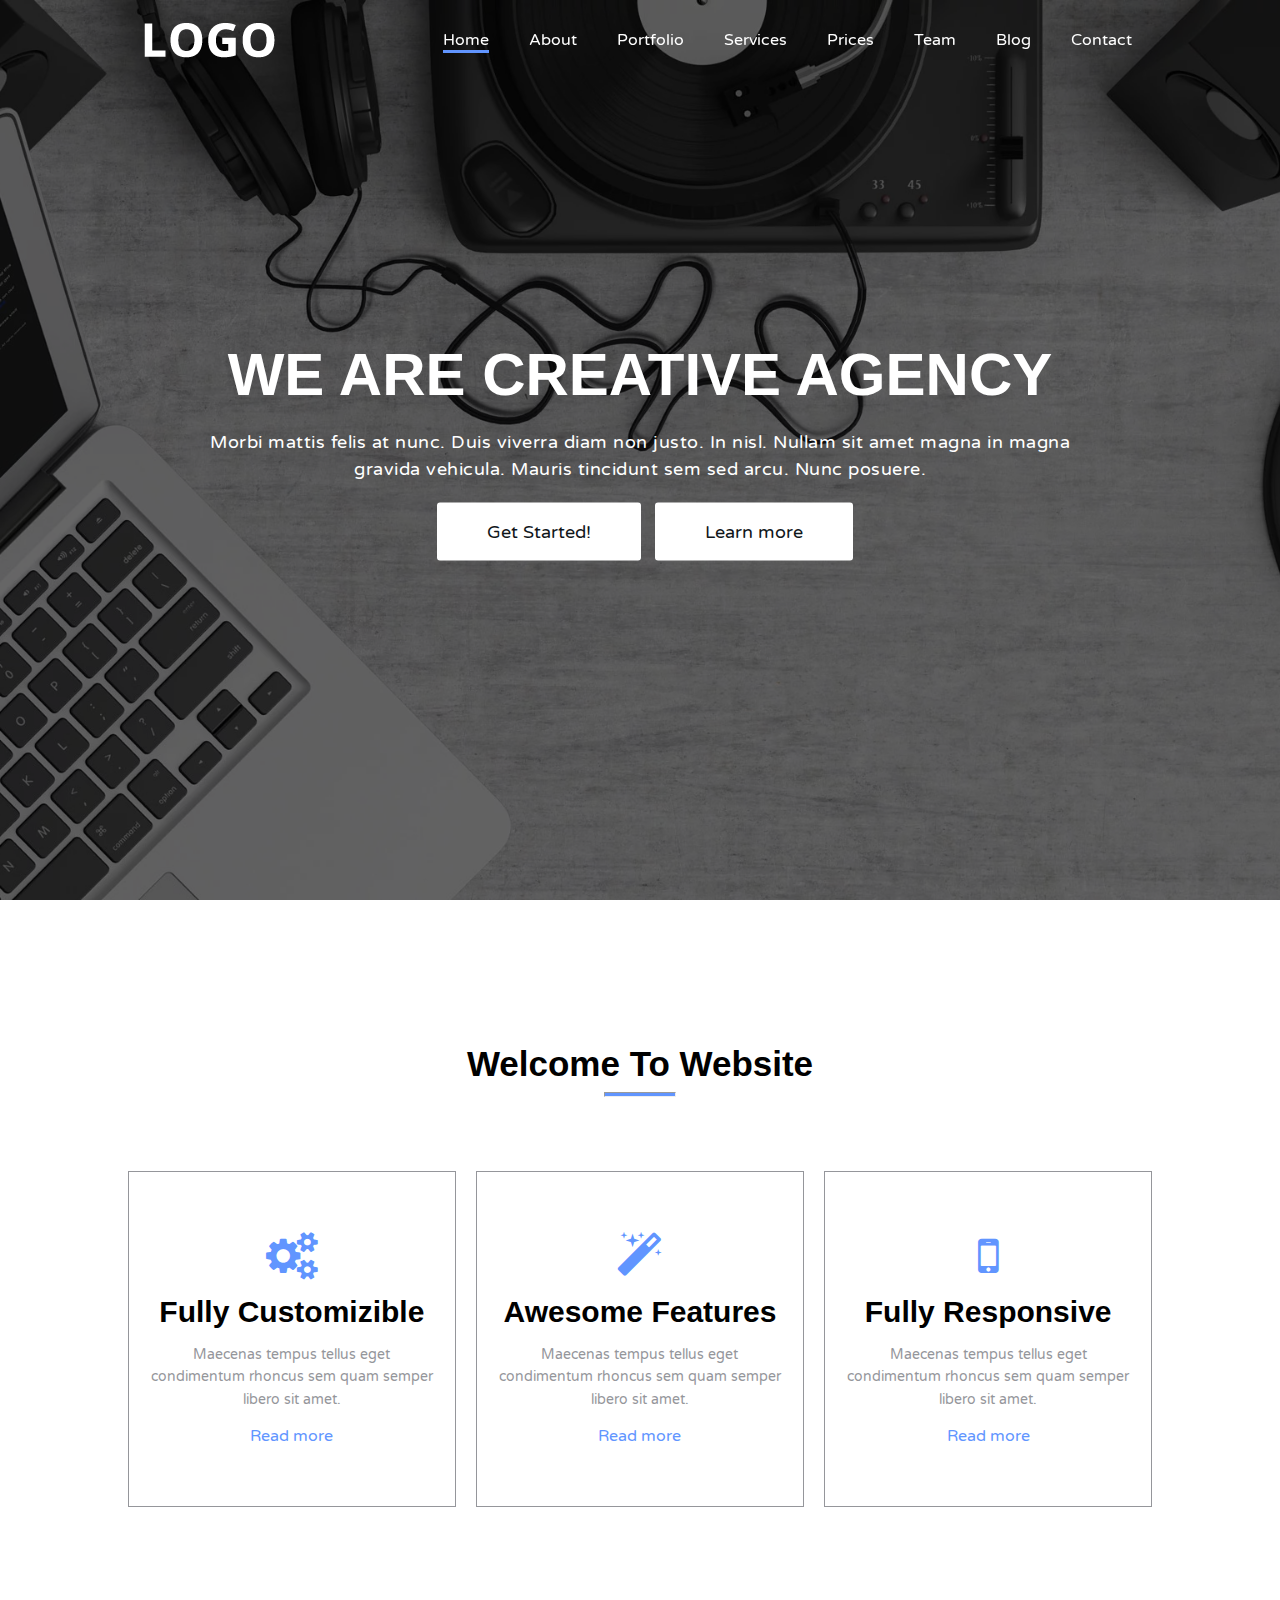
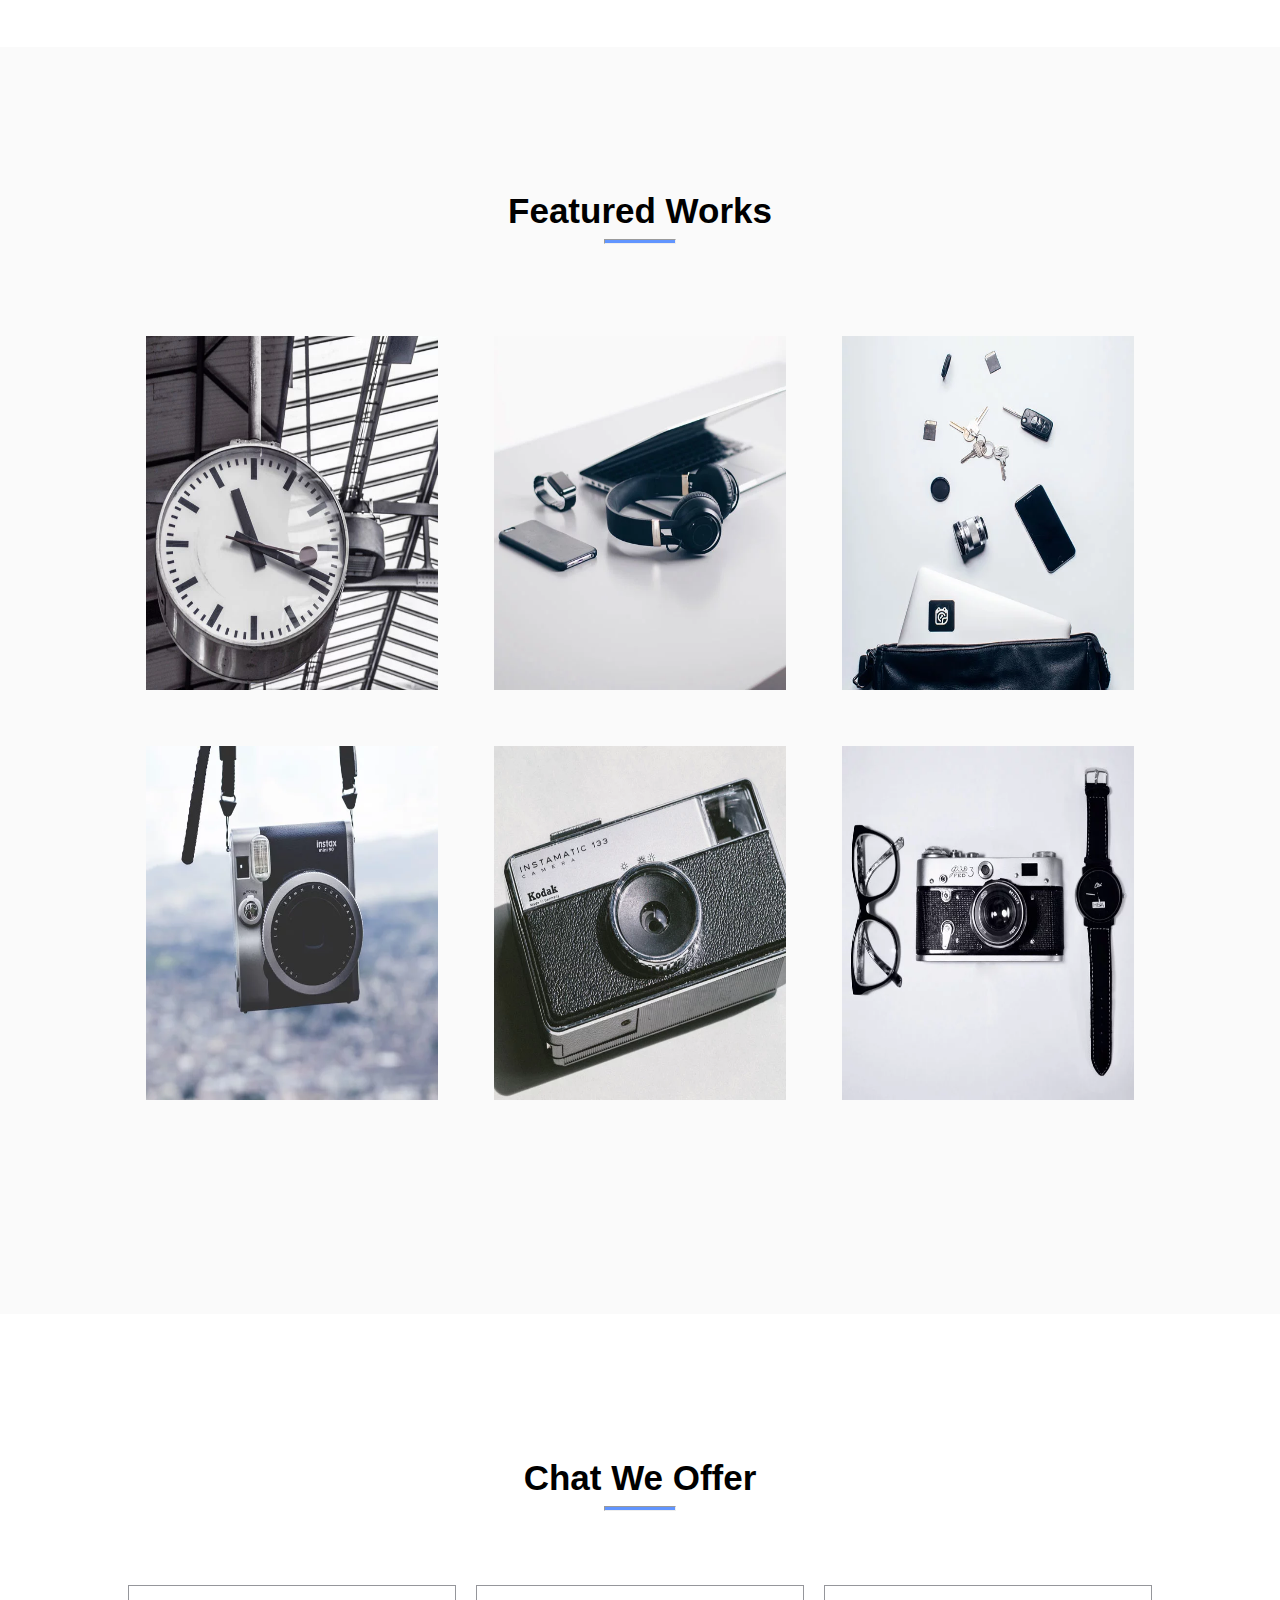
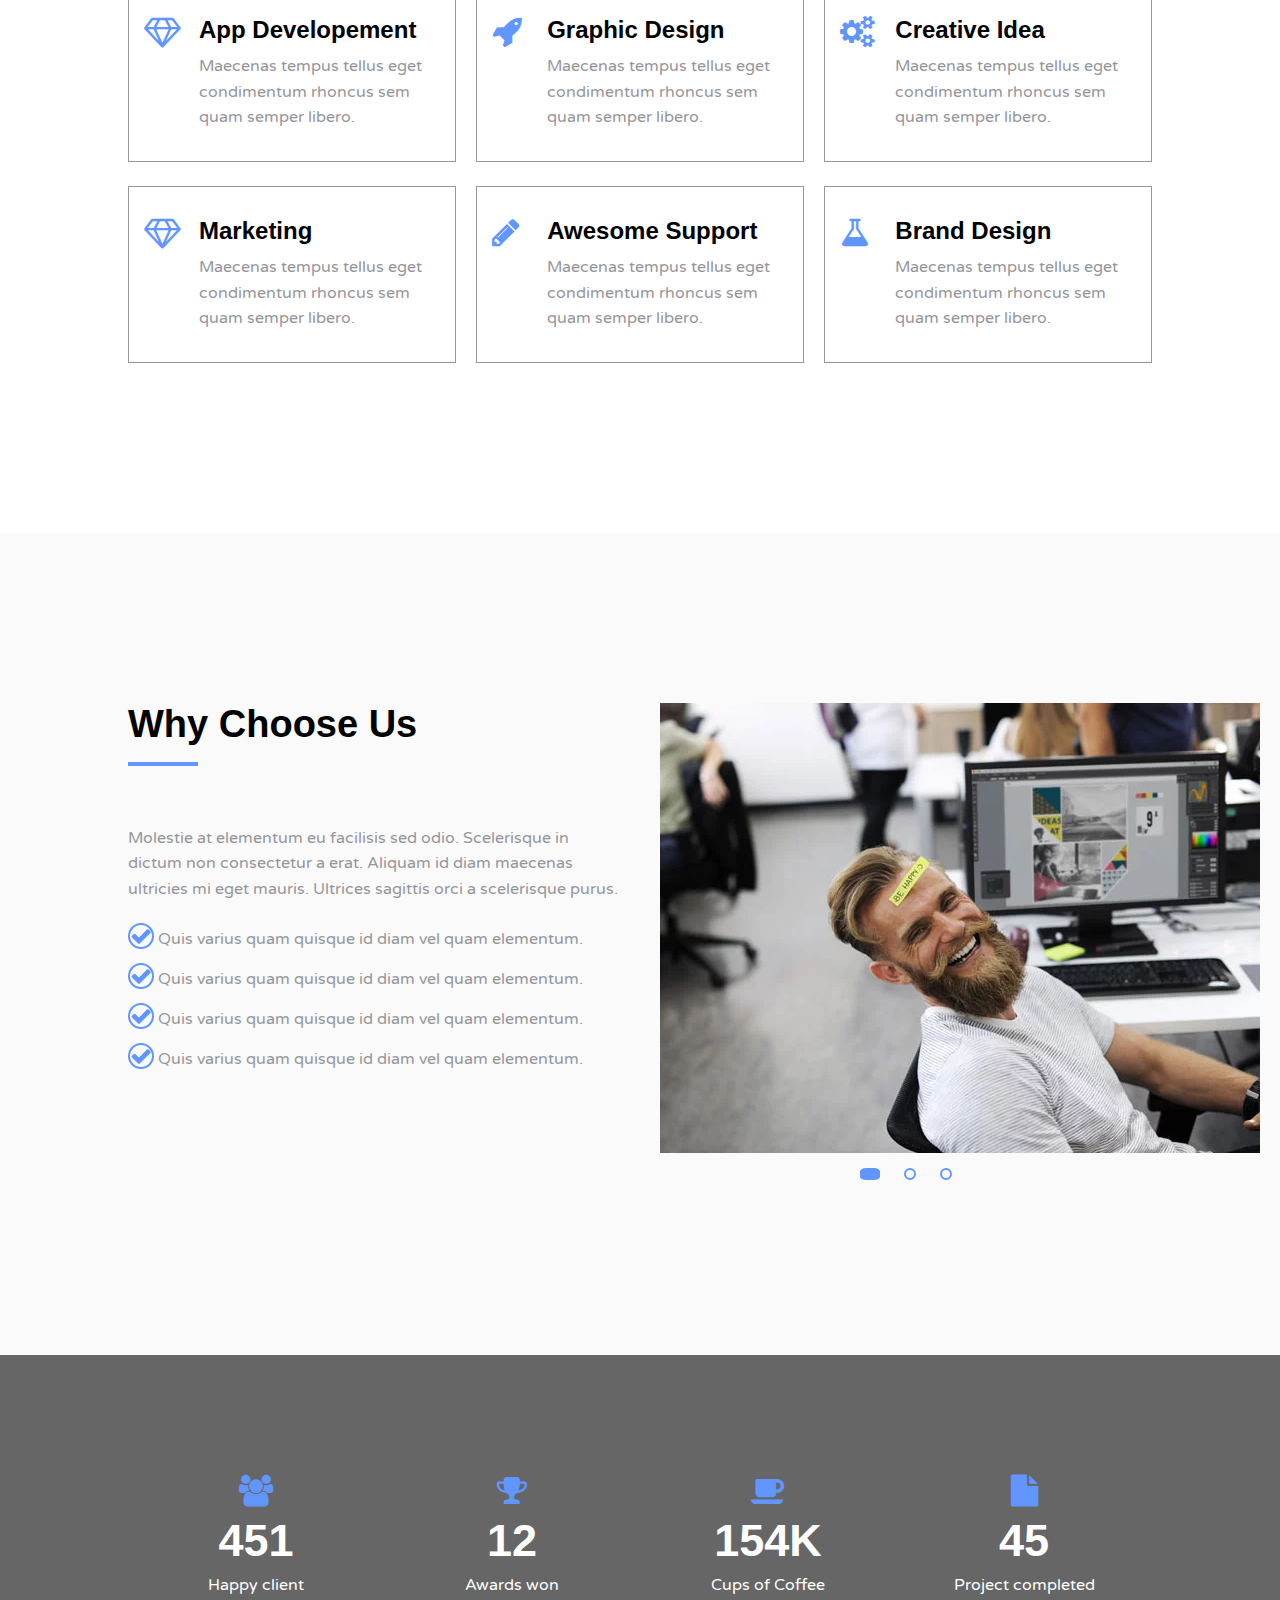
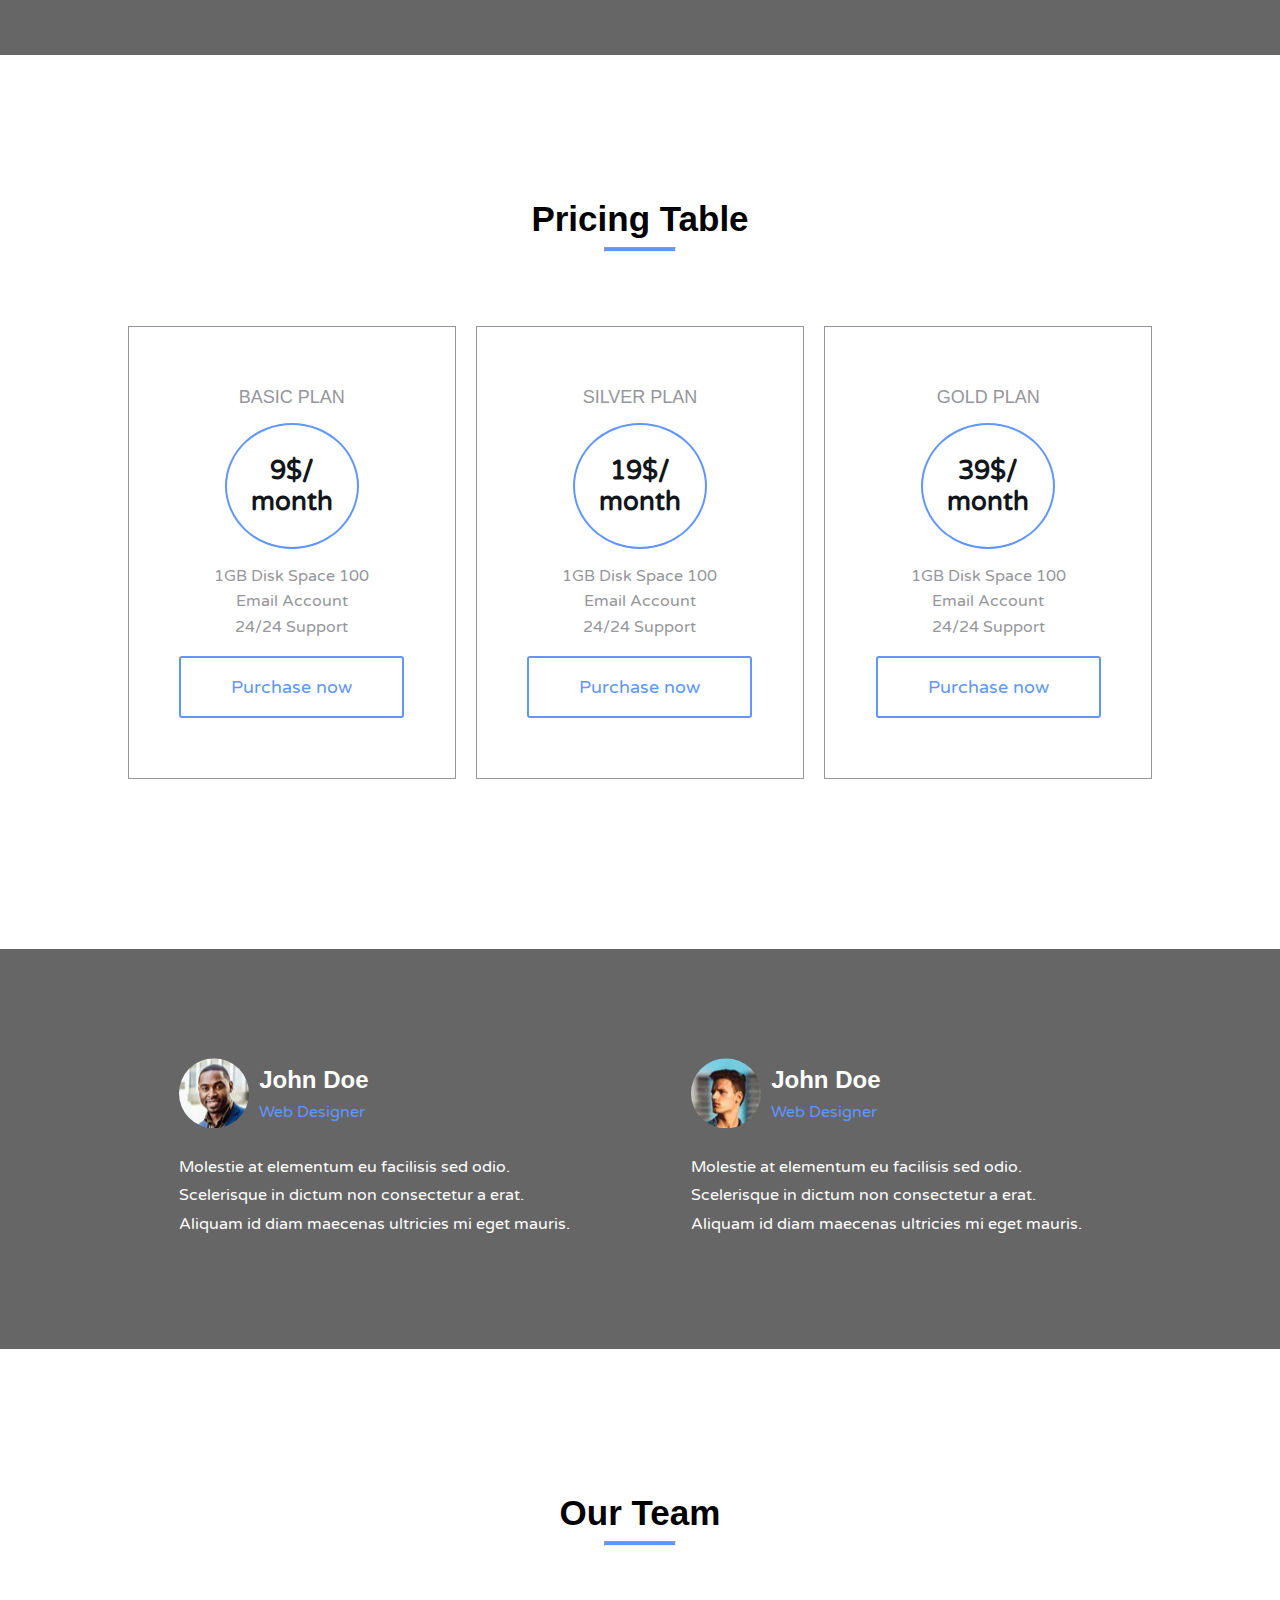
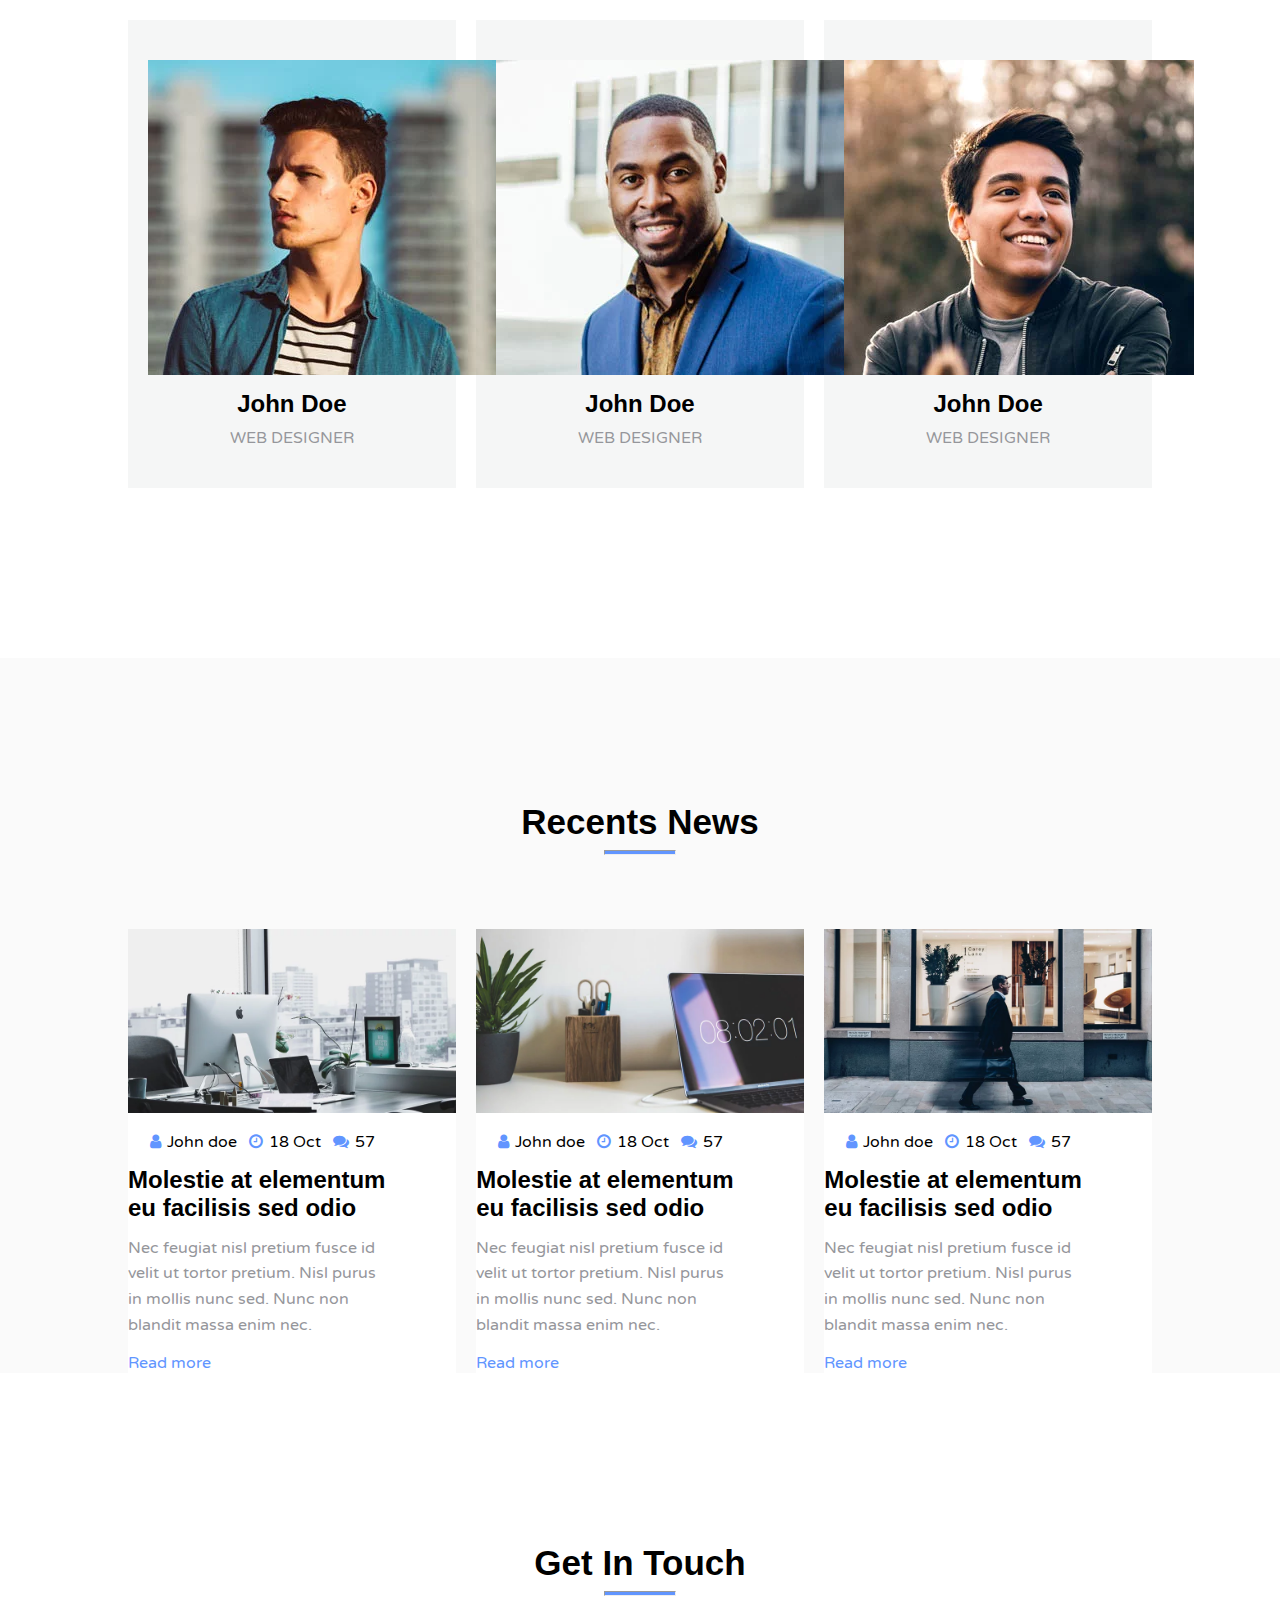
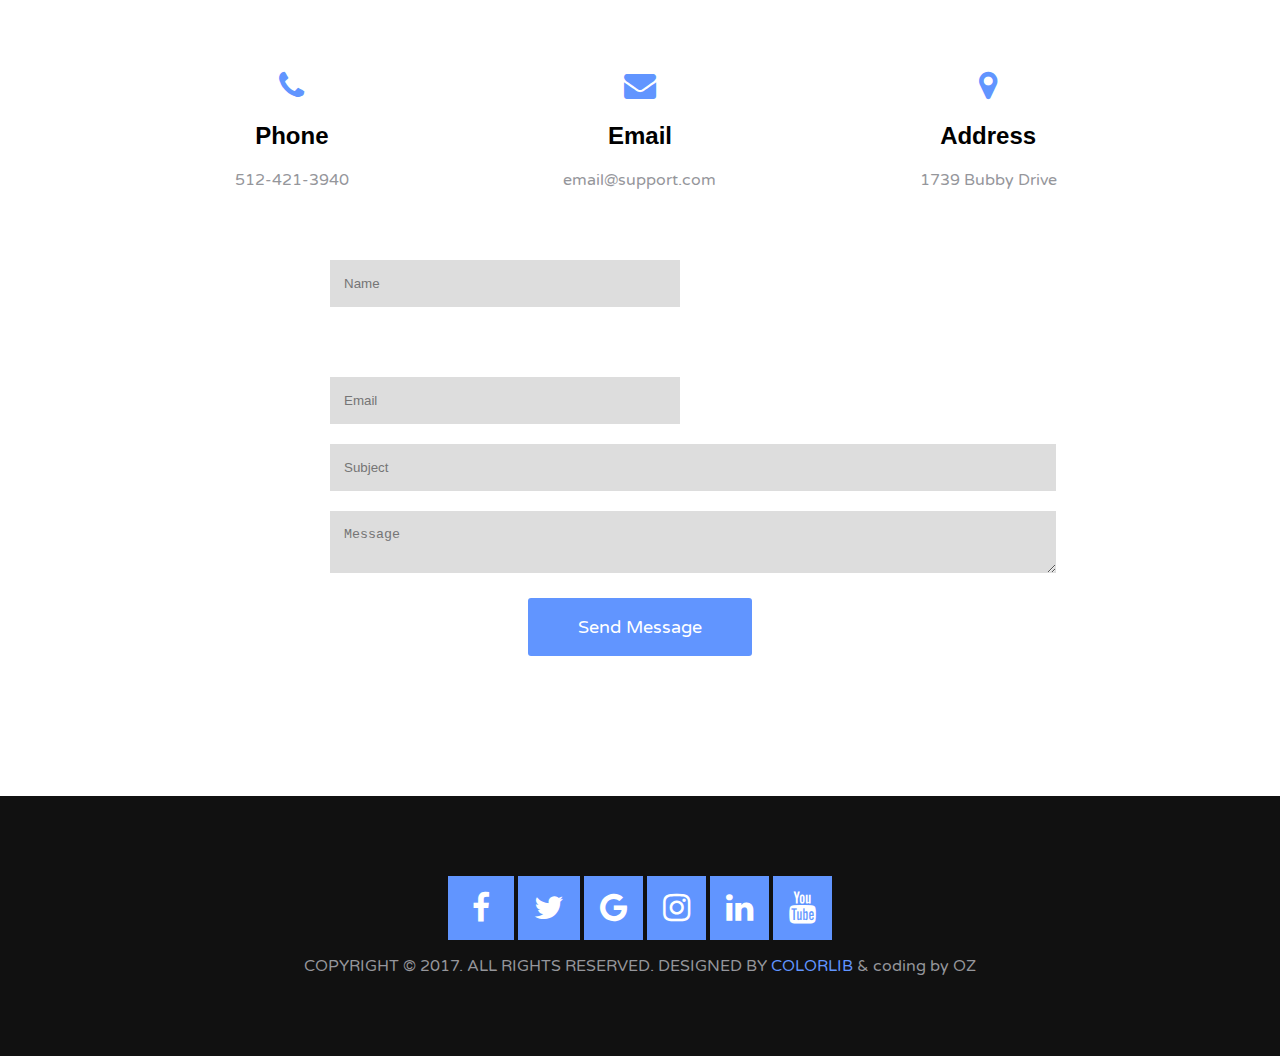
<file: 2. Page Web/index.html>
<!DOCTYPE html>
<html lang="en">
   <head>
       <meta charset="utf-8">
       <meta name="keywords" content="">
       <meta name="description" content="">
       <meta name ="author" content="ZAHHARI Otmane">
       <title>Web Site</title>
       
<!-----------------------Font--------------------->
       
       <link href="https://fonts.googleapis.com/css2?family=Varela+Round&display=swap" rel="stylesheet">
       
<!------------------------Font Awesome Library--------------------------------->
       <link rel="stylesheet" href="css/font-awesome.min.css">
  
<!------------------------------------------  Main css Stylesheet ------------------------->
       <link rel="stylesheet" href="css/style.css">
   </head>
    <body>
<!----------------------------Header------------------------------------>
       <header>
          <div class="container flex">
               <div class="logo">
                   <img src="images/logo-alt.webp" alt="logo">
               </div> <!--Fin logo-->
               <nav>
                   <ul class="flex">
                       <li><a class="active" href="#">Home</a></li>
                       <li><a href="#">About</a></li>
                       <li><a href ="#">Portfolio</a></li>
                       <li><a href="#">Services</a></li>
                       <li><a href="#">Prices</a></li>
                       <li><a href="#">Team</a></li>
                       <li class="dropdown"><a href="#">Blog</a>
                           <ul class="dropdown-menu">
                               <li><a href="#">Blog post</a></li>
                           </ul>
                       </li>
                       <li><a href="#">Contact</a></li>
                   </ul>
               </nav> <!--Fin nav -->
           </div> <!--Fin header -->

       </header> <!-- Fin header-->
       
<!----------------------------- Home Section------------------------ ---->

       <div class="home">
          <div class="overlay">
               <div class="home-content">
                   <h1 class="home-title">We are creative agency</h1>
                   <p class="home-description">Morbi mattis felis at nunc. Duis viverra diam non justo. In nisl. Nullam sit amet magna in magna gravida vehicula. Mauris tincidunt sem sed arcu. Nunc posuere.</p>
                   <button class="btn home-get-started opacity-hover">Get Started!</button>
                   <button class="btn home-learn-more opacity-hover">Learn more</button>
               </div><!-- Fin Home-content--->
           </div> <!-- Fin Overlay --->
       </div><!-- Fin Home ---> 
       
    
       
            
       <!-----------------------  About ----------------------->
       <div class="container">
           <!------------------ About Header section ------------>
       
           <div class="section-header">
                <h1 class="title-section">Welcome To Website</h1>
               <hr>
           </div> <!-- Fin section Header -->
         
       
        <!------- About section ----->
            <section class="about-content flex">
              <div class="about-item ltr-effect-hover">
                   <i class="icon fa fa-cogs fa-3x"></i>
                   <h2 class="about-title">Fully Customizible</h2>
                   <p class="about-description">Maecenas tempus tellus eget condimentum rhoncus sem quam semper libero sit amet.</p>
                   <a class="about-link" href="#">Read more</a>
               </div><!--Fin content-item-->
               <div class="about-item ltr-effect-hover">
                   <i class="icon fa fa-magic fa-3x"></i>
                   <h2 class="about-title">Awesome Features</h2>
                   <p class="about-description">Maecenas tempus tellus eget condimentum rhoncus sem quam semper libero sit amet.</p>
                   <a class="about-link" href="#">Read more</a>
               </div><!--Fin content-item-->
               <div class="about-item ltr-effect-hover">
                   <i class="icon fa fa-mobile fa-3x"></i>
                   <h2 class="about-title">Fully Responsive</h2>
                   <p class="about-description">Maecenas tempus tellus eget condimentum rhoncus sem quam semper libero sit amet.</p>
                   <a class="about-link" href="#">Read more</a>
               </div><!--Fin content-item-->
            </section> <!---Fin About-content-->
            
       </div>  <!-- Fin About & container --> 
       
        <section class="portfolio">
          <div class="container">
              <!------------------ Portfolio Header section ------------>
               <div class="section-header">
                    <h1 class="title-section">Featured Works</h1>
                    <hr>
               </div> <!-- Fin section Header -->
               <div class="content-portfolio flex">
                  <div class="portfolio-item">
                      <img src="images/work/work1.webp" alt="image" >
                      <div class="portfolio-hover">
                             <div class="content-hover">
                                  <span class="category">Category</span>
                                  <h3 class = "category-title">Lorem ipsum dolor</h3>
                                  <i class="fa fa-edit opacity-hover"></i>
                                  <i class="fa fa-search opacity-hover"></i>
                              </div>
                      </div>
                  </div>
                  <div class="portfolio-item">
                          <img src="images/work/work2.webp" alt="image" >
                          <div class="portfolio-hover">
                             <div class="content-hover">
                                  <span class="category">Category</span>
                                  <h3 class = "category-title">Lorem ipsum dolor</h3>
                                  <i class="fa fa-edit opacity-hover"></i>
                                  <i class="fa fa-search opacity-hover"></i>
                              </div>
                      </div>
                      
                  </div>
                  <div class="portfolio-item">
                     
                      <img src="images/work/work3.webp" alt="image" >
                      <div class="portfolio-hover">
                             <div class="content-hover">
                                  <span class="category">Category</span>
                                  <h3 class = "category-title">Lorem ipsum dolor</h3>
                                  <i class="fa fa-edit opacity-hover"></i>
                                  <i class="fa fa-search opacity-hover"></i>
                              </div>
                      </div>
                  </div>
                  <div class="portfolio-item">
                      <img src="images/work/work4.webp" alt="image" >
                      <div class="portfolio-hover">
                             <div class="content-hover">
                                  <span class="category">Category</span>
                                  <h3 class = "category-title">Lorem ipsum dolor</h3>
                                  <i class="fa fa-edit opacity-hover"></i>
                                  <i class="fa fa-search opacity-hover"></i>
                              </div>
                      </div>
                  </div>
                  <div class="portfolio-item">
                      <img src="images/work/work5.webp" alt="image" >
                      <div class="portfolio-hover">
                             <div class="content-hover">
                                  <span class="category">Category</span>
                                  <h3 class = "category-title">Lorem ipsum dolor</h3>
                                  <i class="fa fa-edit opacity-hover"></i>
                                  <i class="fa fa-search opacity-hover"></i>
                              </div>
                      </div>  
                  </div>
                  <div class="portfolio-item">
                      <img src="images/work/work6.webp" alt="image" >
                      <div class="portfolio-hover">
                             <div class="content-hover">
                                  <span class="category">Category</span>
                                  <h3 class = "category-title">Lorem ipsum dolor</h3>
                                  <i class="fa fa-edit opacity-hover"></i>
                                  <i class="fa fa-search opacity-hover"></i>
                              </div>
                      </div>
                  </div>
                
               </div><!--Fin content-portfolio -->

         </div> <!--Container Portfolio-->
       </section> <!-- Section portfolio -->
       
       <!-------------------------------- Offer ------------------------------>
        
          <section class="offer container">
             <!------------------ Portfolio Header section ------------>
               <div class="section-header">
                    <h1 class="title-section">Chat we offer</h1>
                    <hr>
               </div> <!-- Fin section Header -->
              <div class="offer-content flex">
                  <div class="offer-item ltr-effect-hover">
                      <i class ="icon fa fa-diamond fa-2x"></i>
                      <h2 class="offer-title">App developement</h2>
                      <p class ="offer-description">Maecenas tempus tellus eget condimentum rhoncus sem quam semper libero.</p>
                  </div>
                  <div class="offer-item ltr-effect-hover">
                      <i class ="icon fa fa-rocket fa-2x"></i>
                      <h2 class="offer-title">Graphic Design</h2>
                      <p class="offer-description">Maecenas tempus tellus eget condimentum rhoncus sem quam semper libero.</p>
                  </div>
                  <div class="offer-item ltr-effect-hover">
                      <i class ="icon fa fa-cogs fa-2x"></i>
                      <h2 class="offer-title">Creative Idea</h2>
                      <p class="offer-description">Maecenas tempus tellus eget condimentum rhoncus sem quam semper libero.</p>
                  </div>
                  <div class="offer-item ltr-effect-hover">
                      <i class ="icon fa fa-diamond fa-2x"></i>
                      <h2 class="offer-title">Marketing</h2>
                      <p class="offer-description">Maecenas tempus tellus eget condimentum rhoncus sem quam semper libero.</p>
                  </div>
                  <div class="offer-item ltr-effect-hover">
                      <i class ="icon fa fa-pencil fa-2x"></i>
                      <h2 class="offer-title">Awesome Support</h2>
                      <p class="offer-description">Maecenas tempus tellus eget condimentum rhoncus sem quam semper libero.</p>
                  </div>
                  <div class="offer-item ltr-effect-hover">
                      <i class ="icon fa fa-flask fa-2x"></i>
                      <h2 class="offer-title">Brand Design</h2>
                      <p class="offer-description">Maecenas tempus tellus eget condimentum rhoncus sem quam semper libero.</p>
                  </div>
              </div> <!-- Fin offer-content-->
          </section> <!-- Fin section offer -->
          
<!------------------------------Choose-us---------------->
          <section class="choose-us">
             <div class="container flex">
                  <div class="content-choose-us">
                      <h1 class="title-choose-us">Why Choose Us</h1>
                      <hr>
                      <p class="description-choose-us">Molestie at elementum eu facilisis sed odio. Scelerisque in dictum non consectetur a erat. Aliquam id diam maecenas ultricies mi eget mauris. Ultrices sagittis orci a scelerisque purus.</p>
                      <ul class="list-choose-us">
                          <li><i class="fa fa-check"></i>Quis varius quam quisque id diam vel quam elementum.</li>
                          <li><i class="fa fa-check"></i>Quis varius quam quisque id diam vel quam elementum.</li>
                          <li><i class="fa fa-check"></i>Quis varius quam quisque id diam vel quam elementum.</li>
                          <li><i class="fa fa-check"></i>Quis varius quam quisque id diam vel quam elementum.</li>
                      </ul>
                  </div><!-- Fin content-choose-us-->
                  <div class="content-choose-us">
                      <div class="img-choose-us">
                          <img src="images/about/about1.webp" alt="image">
                      </div>
                      <div class="bollets-choose-us">
                         <span class="active bollet"></span>
                         <span class="bollet"></span>
                         <span class="bollet"></span>
                      </div>
                  </div><!-- Fin images-about-us-->
              </div><!-- Fin container Choose Us -->
          </section><!--Fin section choose-us-->

          
<!------------ Number Section ----------------------->          
          <section class="numbers">
             <div class="overlay">
                  <div class="container">
                     <div class="numbers-content flex">
                         <div class="numbers-item">
                             <i class="fa fa-users fa-2x"></i>
                             <h2 class="title-number-item">451</h2>
                             <p class="description-number-item">Happy client</p>
                         </div>
                         <div class="numbers-item">
                             <i class="fa fa-trophy fa-2x"></i>
                             <h2 class="title-number-item">12</h2>
                             <p class="description-number-item">Awards won</p>
                         </div>
                         <div class="numbers-item">
                             <i class="fa fa-coffee fa-2x"></i>
                             <h2 class="title-number-item">154K</h2>
                             <p class="description-number-item">Cups of Coffee</p>
                         </div>
                         <div class="numbers-item">
                             <i class="fa fa-file fa-2x"></i>
                             <h2 class="title-number-item">45</h2>
                             <p class="description-number-item">Project completed</p>
                         </div>
                     </div><!--Fin numbers-content-->
                  </div><!--Fin container-->
              </div><!-- Fin overlay--->
        </section><!--- Fin Number Section-->
              
              
              
              <!--------Pricing Table ------------>
              
            <section class="pricing  container">
               <!------------------ Princing Header section ------------>
               <div class="section-header">
                    <h1 class="title-section">Pricing Table</h1>
                    <hr>
               </div> <!-- Fin section Header -->
                <div class="pricing-content flex">
                    <div class="pricing-item ttb-effet-hover">
                        <h2 class="title-pricing">Basic plan</h2>
                        <span class="price-pricing">9$/ month</span>
                        <p class="description-offer-pricing">1GB Disk Space 100 Email Account 24/24 Support</p>
                        <button class="btn buy-pricing">Purchase now</button>
                    </div>
                    <div class="pricing-item ttb-effet-hover">
                        <h2 class="title-pricing">Silver plan</h2>
                        <span class="price-pricing">19$/month</span>
                        <p class="description-offer-pricing">1GB Disk Space 100 Email Account 24/24 Support</p>
                        <button class="btn buy-pricing">Purchase now</button>
                    </div>
                    <div class="pricing-item ttb-effet-hover">
                        <h2 class="title-pricing">Gold plan</h2>
                        <span class="price-pricing">39$/month</span>
                        <p class="description-offer-pricing">1GB Disk Space 100 Email Account 24/24 Support</p>
                        <button class="btn buy-pricing">Purchase now</button>
                    </div>
                </div><!--Fin Princing content-->
            </section><!-- Fin Pricing Section --->
            
            
            
            <!-------------------- start section Testmonials -------------------->
            <section class="testmonial">
                <div class="overlay">
                    <div class="container flex">
                        <div class="testmonials-item">
                            <div class="personal-testmonial flex">
                                <div class="image-personal-testmonial">
                                    <img src="images/Testimonial/perso1.webp" alt="image">
                                </div>
                                <div class="description-image-personal-testmonial">
                                    <h2 class="name-personal-testmonials">John Doe</h2>
                                    <p class="description-personal-testmonials">Web Designer</p>
                                </div>
                            </div>
                            <p class="description-testmonials">Molestie at elementum eu facilisis sed odio. Scelerisque in dictum non consectetur a erat. Aliquam id diam maecenas ultricies mi eget mauris.</p>
                        </div>
                        <div class="testmonials-item">
                            <div class="personal-testmonial flex">
                                <div class="image-personal-testmonial">
                                    <img src="images/Testimonial/perso2.webp" alt="image">
                                </div>
                                <div class="description-image-personal-testmonial">
                                    <h2 class="name-personal-testmonials">John Doe</h2>
                                    <p class="description-personal-testmonials">Web Designer</p>
                                </div>
                            </div>
                            <p class="description-testmonials">Molestie at elementum eu facilisis sed odio. Scelerisque in dictum non consectetur a erat. Aliquam id diam maecenas ultricies mi eget mauris.</p>
                        </div>
                    </div><!--Fin container-->
                </div><!--Fin overlay-->
            </section><!--Fin section testmonials-->
            
            
            <!-------------------------Start Section Teams ------------------------->
            <section class="teams">
                <!------------------ Princing Teams section ------------>
               <div class="section-header">
                    <h1 class="title-section">Our Team</h1>
                    <hr>
               </div> <!-- Fin section Header -->
               <div class="container flex">
                   <div class="content-teams ttb-effet-hover">
                       <div class="personal-teams">
                           <img src="images/team/team1.webp" alt="image">
                           <div class="social-media-personal-teams">
                               <a class="opacity-hover" href="#"><i class="fa fa-facebook"></i></a>
                               <a  class="opacity-hover" href="#"><i class="fa fa-google-plus"></i></a>
                               <a class="opacity-hover" href="#"><i class="fa fa-twitter"></i></a>
                           </div>
                       </div>
                       <h2 class="name-personal-teams">John doe</h2>
                       <p class="description-personal-teams">Web designer</p>
                   </div>
                   <div class="content-teams ttb-effet-hover">
                       <div class="personal-teams">
                           <img src="images/team/team2.webp" alt="">
                           <div class="social-media-personal-teams">
                               <a class="opacity-hover" href="#"><i class="fa fa-facebook"></i></a>
                               <a  class="opacity-hover" href="#"><i class="fa fa-google-plus"></i></a>
                               <a class="opacity-hover" href="#"><i class="fa fa-twitter"></i></a>
                           </div>
                       </div>
                       <h2 class="name-personal-teams">John doe</h2>
                       <p class="description-personal-teams">Web designer</p>
                   </div>
                   <div class="content-teams ttb-effet-hover">
                       <div class="personal-teams">
                           <img src="images/team/team3.webp" alt="">
                           <div class="social-media-personal-teams">
                               <a class="opacity-hover" href="#"><i class="fa fa-facebook"></i></a>
                               <a  class="opacity-hover" href="#"><i class="fa fa-google-plus"></i></a>
                               <a class="opacity-hover" href="#"><i class="fa fa-twitter"></i></a>
                           </div>
                       </div>
                       <h2 class="name-personal-teams">John doe</h2>
                       <p class="description-personal-teams">Web designer</p>
                   </div>
               </div><!-- Fin container Teams-->
            </section><!-- Fin section Teams -->
            
            
            <!--------- Section News --------------->
            <section class="news">
                <!------------------ News Header section ------------>
               <div class="section-header">
                    <h1 class="title-section">Recents News</h1>
                    <hr>
               </div> <!-- Fin section Header -->
                <div class="container">    
                    <div class="news-content flex">
                        <div class="news-item">
                            <div class="image-news">
                                <img src="images/blog/blog1.webp" alt="image">
                            </div>
                            <div class="about-news">
                                <i class="fa fa-user"></i><span>John doe</span>
                                <i class="fa fa-clock-o"></i><span>18 Oct</span>
                                <i class="fa fa-comments"></i><span>57</span>
                            </div>
                            <h2 class="title-news">Molestie at elementum eu facilisis sed odio</h2>
                            <p class="description-news">Nec feugiat nisl pretium fusce id velit ut tortor pretium. Nisl purus in mollis nunc sed. Nunc non blandit massa enim nec.</p>
                            <a class="link-news" href="">Read more</a>
                        </div>
                        <div class="news-item">
                            <div class="image-news">
                                <img src="images/blog/blog2.webp" alt="">
                            </div>
                            <div class="about-news">
                                <i class="fa fa-user"></i><span>John doe</span>
                                <i class="fa fa-clock-o"></i><span>18 Oct</span>
                                <i class="fa fa-comments"></i><span>57</span>
                            </div>
                            <h2 class="title-news">Molestie at elementum eu facilisis sed odio</h2>
                            <p class="description-news">Nec feugiat nisl pretium fusce id velit ut tortor pretium. Nisl purus in mollis nunc sed. Nunc non blandit massa enim nec.</p>
                            <a class="link-news" href="#">Read more</a>
                        </div>
                        <div class="news-item">
                            <div class="image-news">
                                <img src="images/blog/blog3.webp" alt="">
                            </div>
                            <div class="about-news">
                                <i class="fa fa-user"></i><span>John doe</span>
                                <i class="fa fa-clock-o"></i><span>18 Oct</span>
                                <i class="fa fa-comments"></i><span>57</span>
                            </div>
                            <h2 class="title-news">Molestie at elementum eu facilisis sed odio</h2>
                            <p class="description-news">Nec feugiat nisl pretium fusce id velit ut tortor pretium. Nisl purus in mollis nunc sed. Nunc non blandit massa enim nec.</p>
                            <a class="link-news" href="#">Read more</a>
                        </div>
                    </div><!--end news-content----->
                    
                </div><!--End news container --->
            </section><!--- End Section news---->
            
            <!----------------------- Start Fooooter--------------->
            <footer>
                <section class="contact-us">
                   <!------------------ Contact-us Header section ------------>
               <div class="section-header">
                    <h1 class="title-section">Get In Touch</h1>
                    <hr>
               </div> <!-- Fin section Header -->
                    <div class="container">
                        <div class="content-contact-us flex">
                            <div class="contact-us-item">
                                <i class="fa fa-phone fa-2x"></i>
                                <h2 class="title-contact-us">Phone</h2>
                                <p class="description-contact-us">512-421-3940</p>
                            </div>
                            <div class="contact-us-item">
                                <i class="fa fa-envelope fa-2x"></i>
                                <h2 class="title-contact-us">Email</h2>
                                <p class="description-contact-us">email@support.com</p>
                            </div>
                            <div class="contact-us-item">
                                <i class="fa fa-map-marker fa-2x"></i>
                                <h2 class="title-contact-us">Address</h2>
                                <p class="description-contact-us">1739 Bubby Drive</p>
                            </div>
                        </div>
                    </div>
                </section>
                
                <form>
                    <input class="same-input" type="text" placeholder="Name">
                    <input class="same-input" type="email" placeholder="Email">
                    <input class="subject" type="text" placeholder="Subject">
                    <textarea placeholder="Message"></textarea>
                    <input class="btn opacity-hover" type="submit" value="Send Message">
                </form>
                <section class="signature">
                    <div class="signature-logo"></div>
                    <div class="social-media-signature">
                        <i class ="fa fa-facebook fa-2x opacity-hover"></i>
                        <i class="fa fa-twitter fa-2x opacity-hover"></i>
                        <i class="fa fa-google fa-2x opacity-hover"></i>
                        <i class="fa fa-instagram fa-2x opacity-hover"></i>
                        <i class="fa fa-linkedin fa-2x opacity-hover"></i>
                        <i class="fa fa-youtube fa-2x opacity-hover"></i>
                    </div>
                    <p class="description-signature">COPYRIGHT © 2017. ALL RIGHTS RESERVED. DESIGNED BY <a class="#">COLORLIB</a> & coding by OZ</p>
                    
                </section>
            </footer>
   
    </body>
</html>
</file>
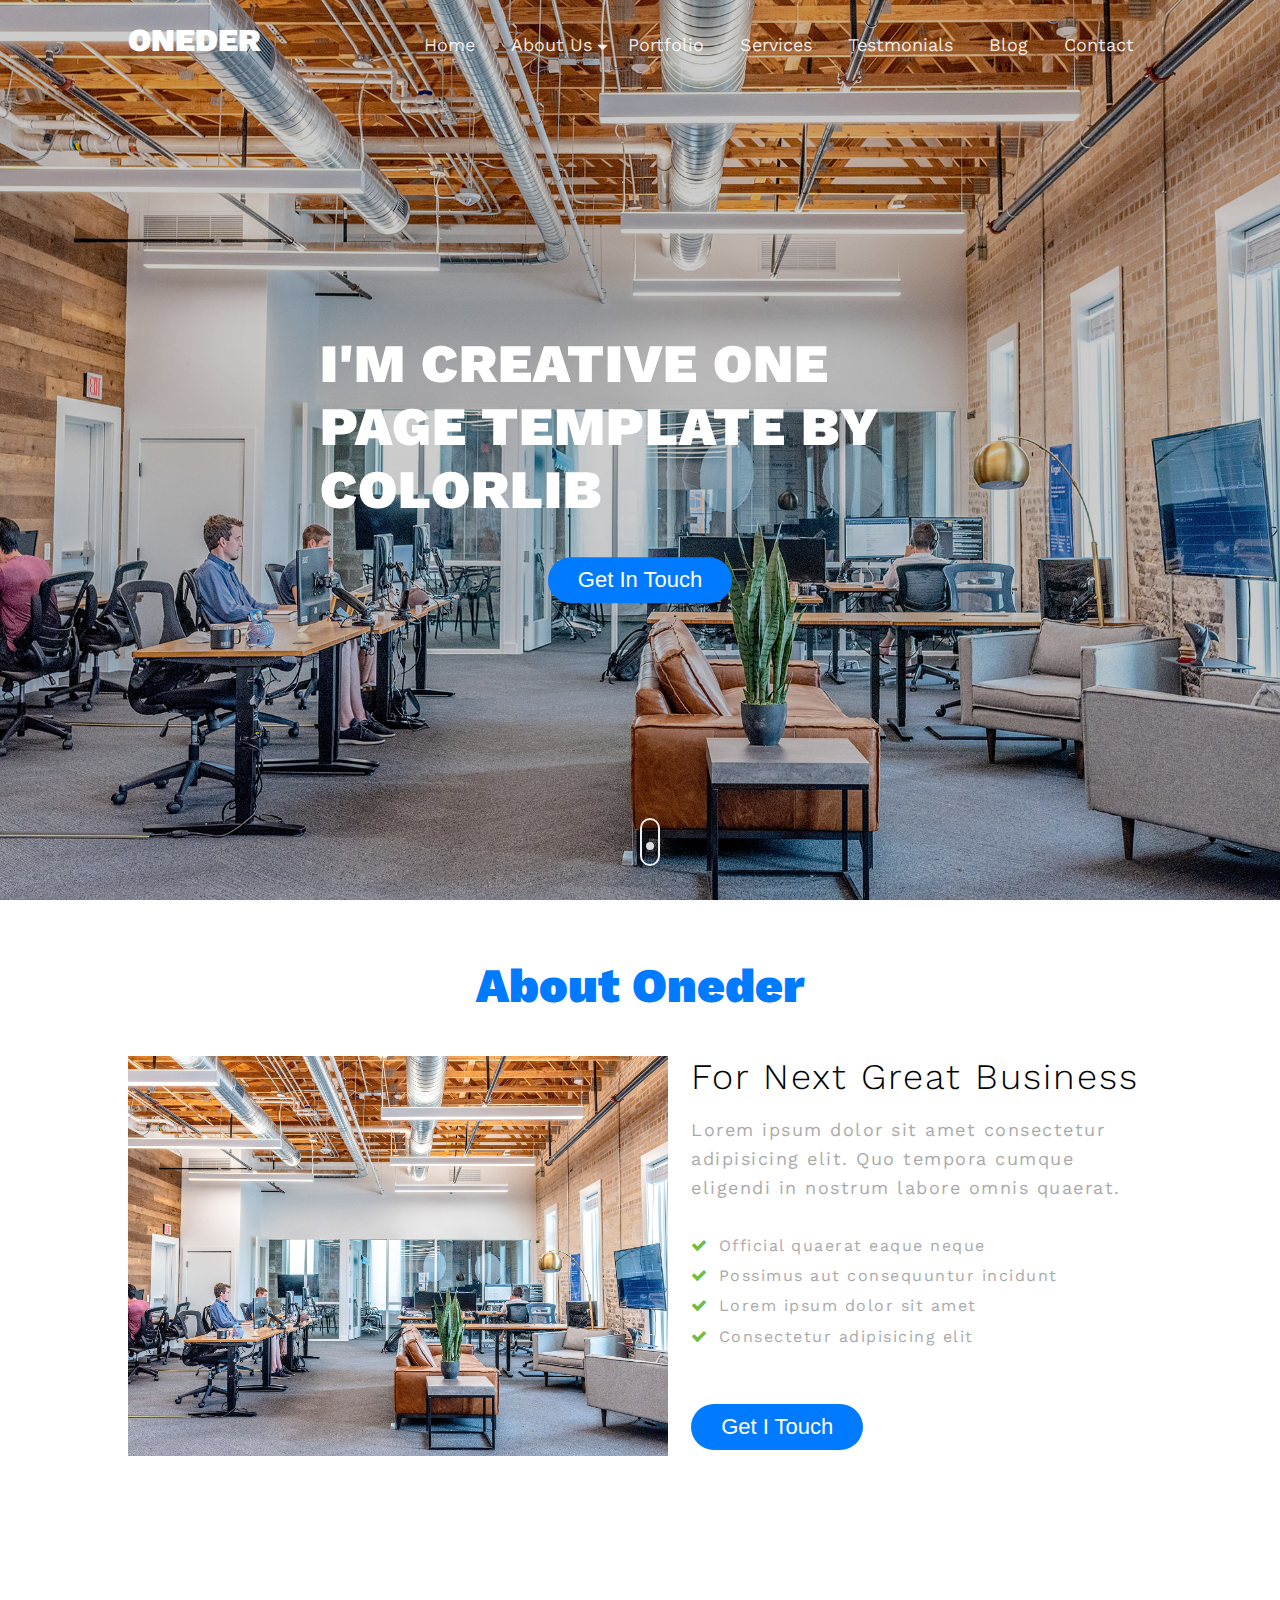
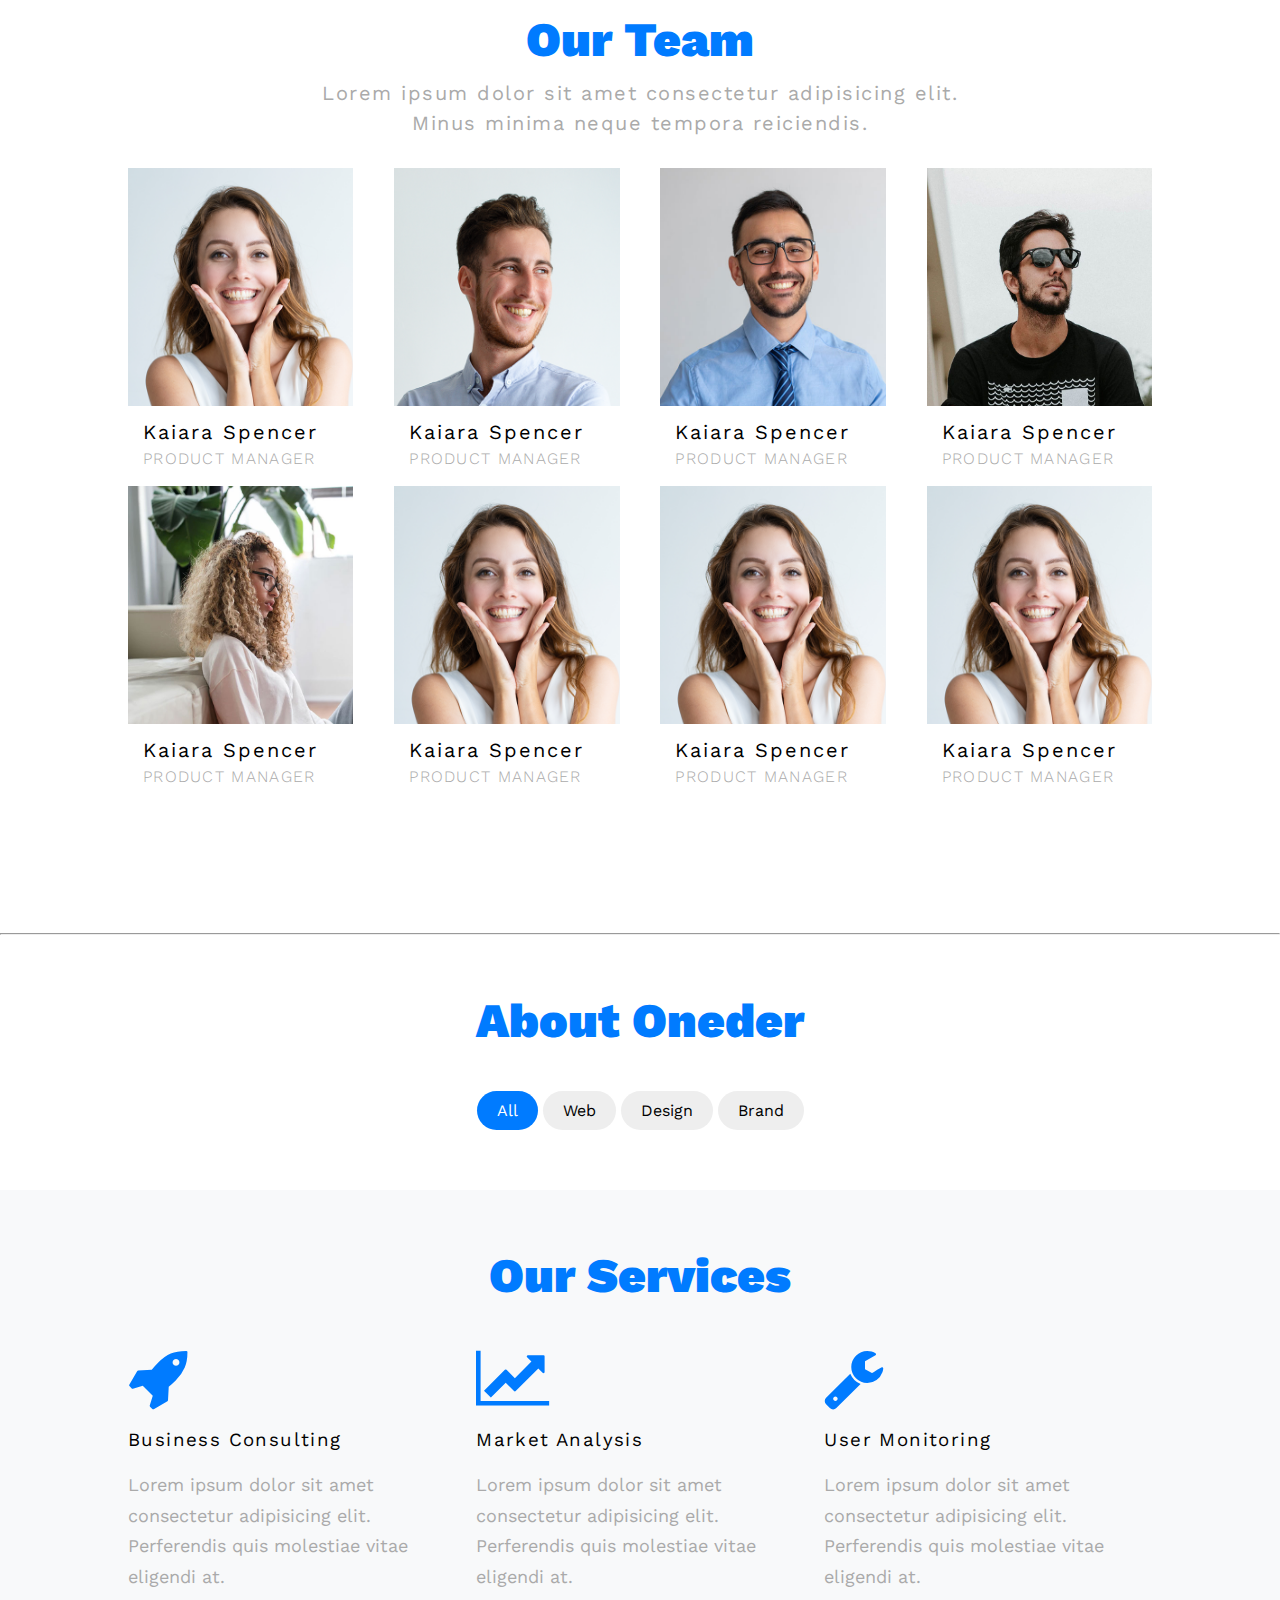
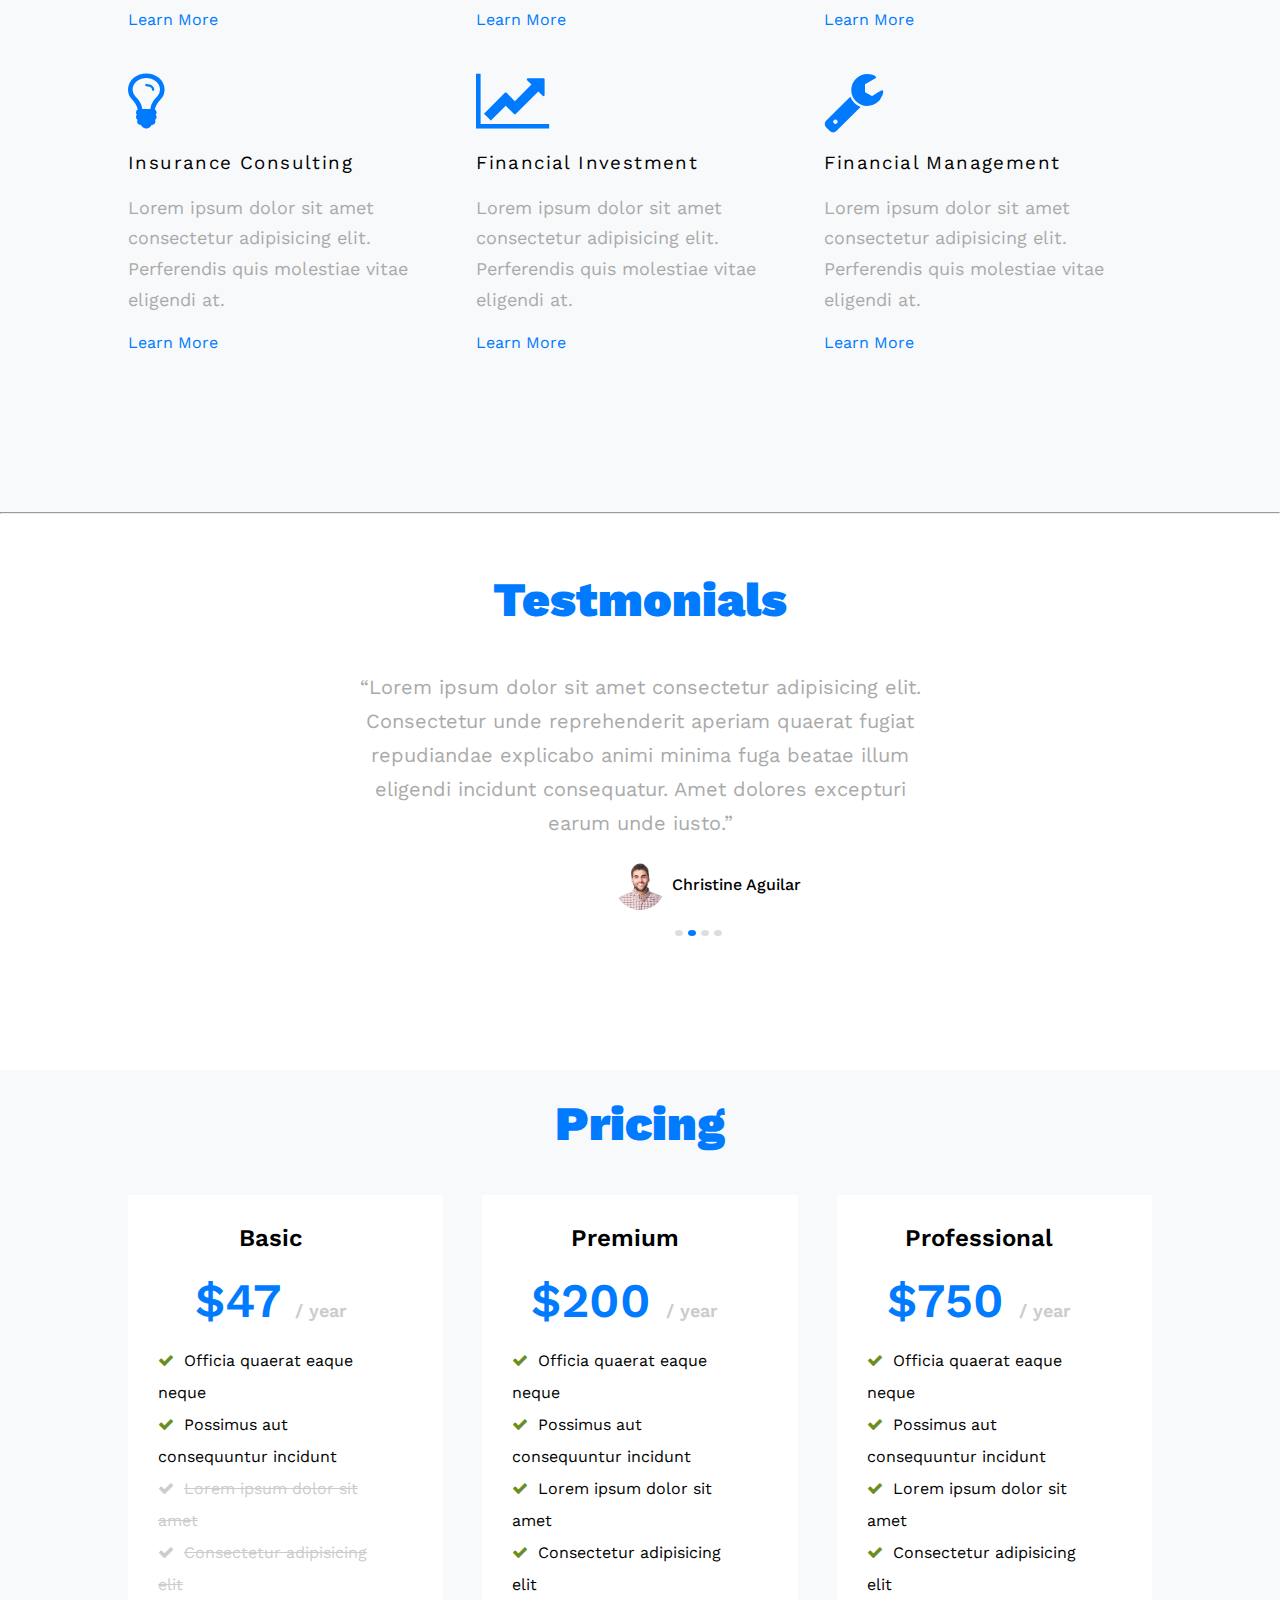
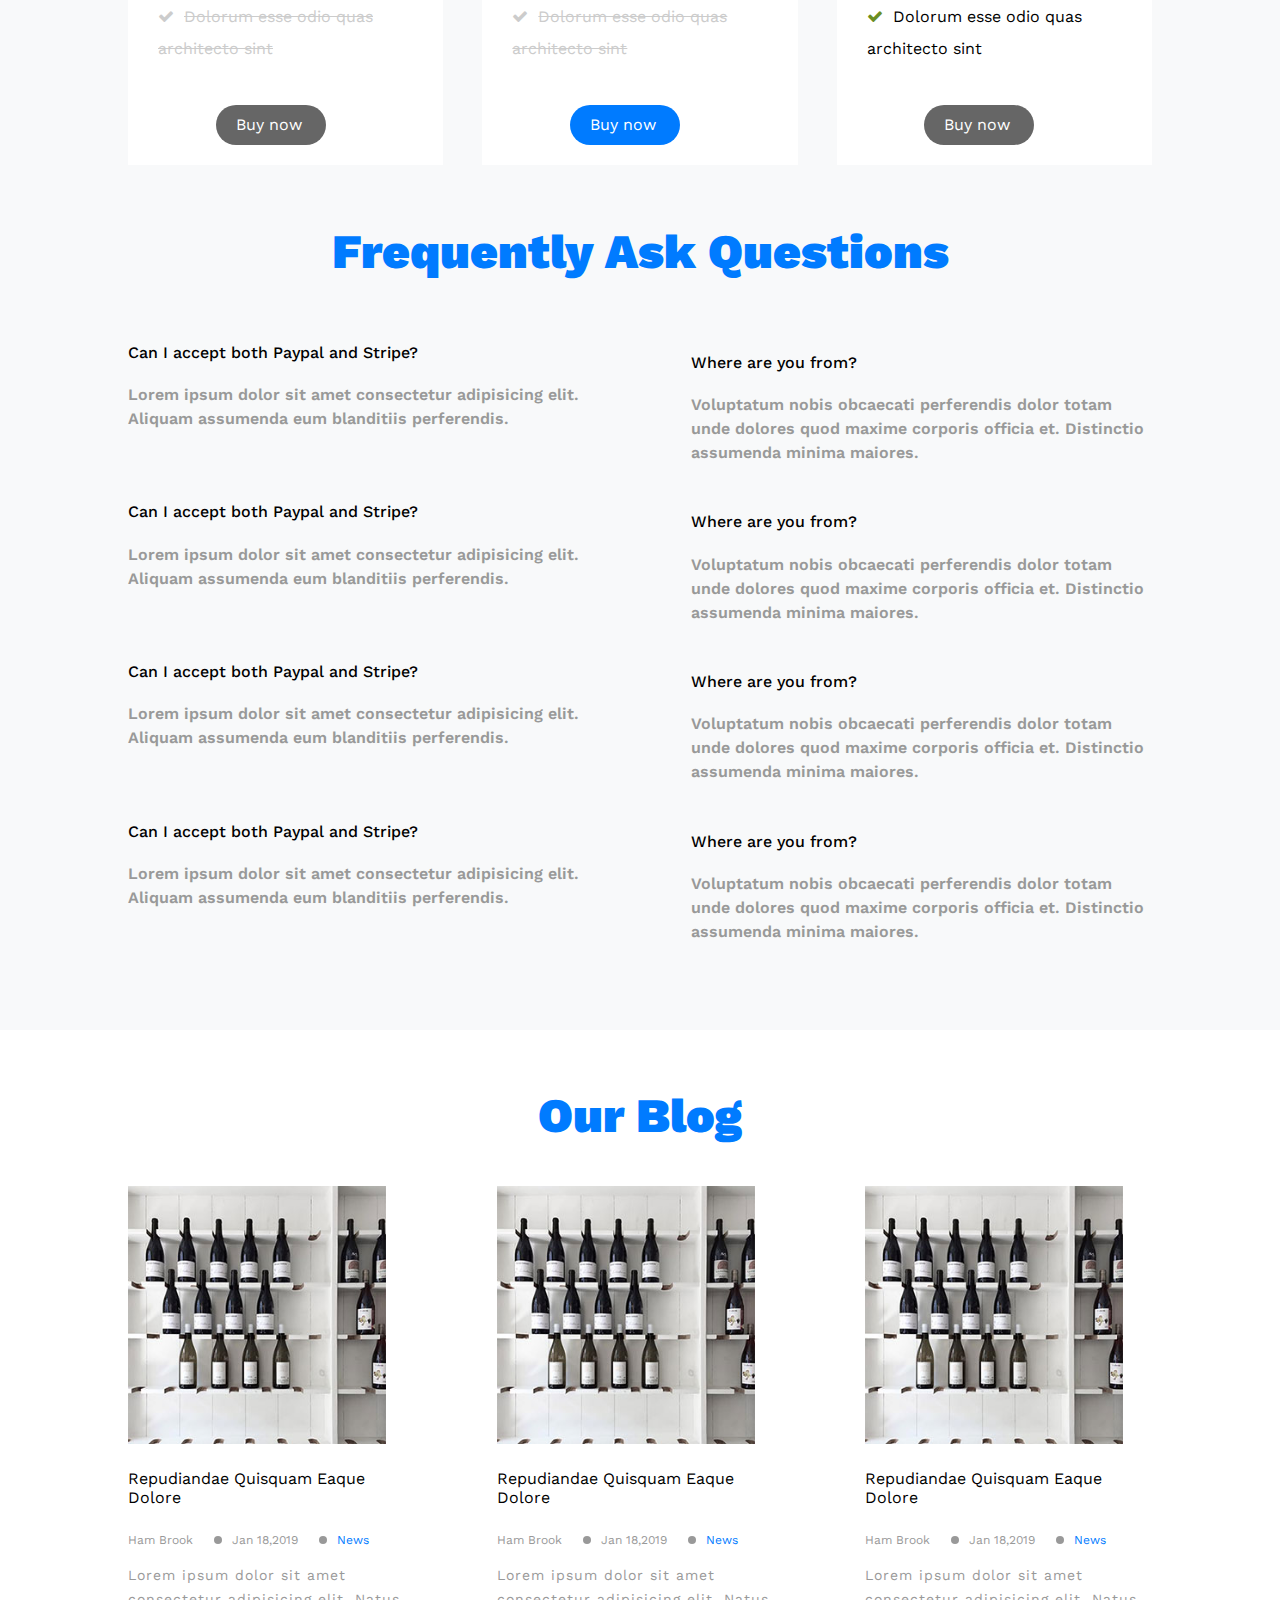
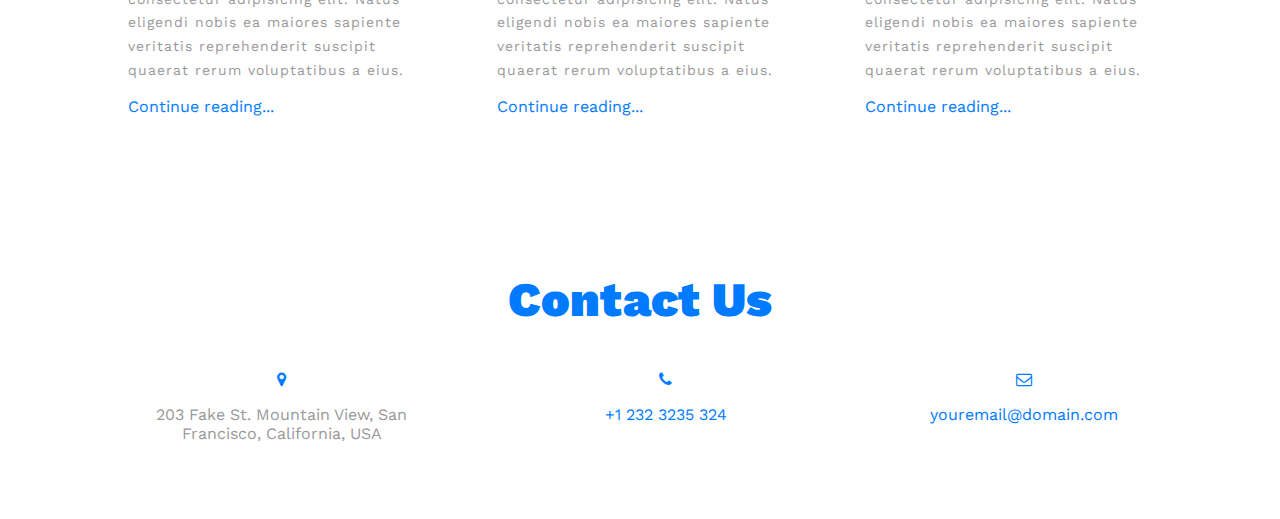
<file: 3. Page Web/index.html>
<!DOCTYPE html>
<html lang="en">
<head>
    <meta charset="UTF-8">
    <meta name="viewport" content="width=device-width, initial-scale=1.0">
    <title>Document</title>

    <!------------------------ font -------------------------------------->
    <link href="https://fonts.googleapis.com/css2?family=Work+Sans:wght@300;400;600;900&display=swap" rel="stylesheet">
    
    <!---------------------- font awsome Library---------------------------------->
    <link href="css/font-awesome.min.css" rel="stylesheet">

    <!--------------------------------- Main Css ------------------------------->
    <link href="css/style.css" rel="stylesheet">
</head>
<body>
    <header>
        <div class="background-header">
            <div class = "overlay">
                <div class="container flex">
                    <div class="logo">
                        <h1 ><a class="logo-title" href="#">Oneder</a></h1>
                    </div>
                    <nav class="nav">
                        <ul class="flex nav-list">
                            <li><a href="#">Home</a></li>
                            <li class="about-us"><a href="#">About us</a><i class="fa fa-sort-desc" aria-hidden="true"></i>
                                <ul class="drop-down-list">
                                    <li><a href="#">Team</a></li>
                                    <li><a href="#">Pricing</a></li>
                                    <li><a href="#">FAQ</a></li>
                                    <li><a href="#">More links</a></li>
                                </ul>
                            </li>
                            <li><a href="#">Portfolio</a></li>
                            <li><a href="#">Services</a></li>
                            <li><a href="#">Testmonials</a></li>
                            <li><a href="#">Blog</a></li>
                            <li><a href="#">Contact</a></li>
                        </ul>
                    </nav>
                </div>
                <div class="description-header">
                    <h1 class="title-description-header">I'M CREATIVE ONE PAGE TEMPLATE BY COLORLIB</h1>
                    <button class="button-style">Get in touch</button>
                </div>
                <div class="scroll-down">
                    <span clas="scroll-down-animation"></span>
                </div>
            </div>
        </div>
    </header>
<!-- Header Section -->
<!--
<section >
    <h1 class="header-section">About Oneder</h1>
</section>
-->


<section class="about-oneder margin-bottom">
    <section >
        <h1 class="header-section">About Oneder</h1>
    </section>
    
    <div class="container flex">
        <div class="img-about-oneder">
            <img src="images/hero_1.jpg" alt="image">
        </div>
        <div class="description-about-aneder">
            <h3 class ="header-description-about-aneder">For next great business</h3>
            <p class="para-description-about-aneder">
                Lorem ipsum dolor sit amet consectetur adipisicing elit. Quo tempora cumque eligendi in nostrum labore omnis quaerat.
            </p>
            <ul class="list-description-about-aneder">
                <li><i class="fa fa-check" aria-hidden="true"></i>Official quaerat eaque neque</li>
                <li><i class="fa fa-check" aria-hidden="true"></i>Possimus aut consequuntur incidunt</li>
                <li><i class="fa fa-check" aria-hidden="true"></i>Lorem ipsum dolor sit amet</li>
                <li><i class="fa fa-check" aria-hidden="true"></i>Consectetur adipisicing elit</li>
            </ul>
            <button class="more-about-aneder button-style">Get i touch</button>
        </div>
    </div>
</section>




<!------------------------------------ Our Team ----------------------->

<section class="our-team margin-bottom">
   <section >
        <h1 class="header-section">Our Team</h1>
        <p class="description-our-team-section">Lorem ipsum dolor sit amet consectetur adipisicing elit. Minus minima neque tempora reiciendis.</p>
    </section>
    <div class="content-our-team container flex">
       
        <div class="person-our-team">
          <div class="media-contact-content-our-team">
               <i class="fa fa-facebook fa-2x" aria-hidden="true"></i>
               <i class="fa fa-twitter fa-2x" aria-hidden="true"></i>
               <i class="fa fa-linkedin fa-2x" aria-hidden="true"></i>
               <i class="fa fa-instagram fa-2x" aria-hidden="true"></i>
           </div>
           <img src="images/team/person_1.jpg" alt="person">
            <h1 class="title-person-our-team">Kaiara spencer</h1>
            <h4 class="description-person-our-team">Product manager</h4>
        </div>
        <div class="person-our-team">
          <div class="media-contact-content-our-team">
               <i class="fa fa-facebook fa-2x" aria-hidden="true"></i>
               <i class="fa fa-twitter fa-2x" aria-hidden="true"></i>
               <i class="fa fa-linkedin fa-2x" aria-hidden="true"></i>
               <i class="fa fa-instagram fa-2x" aria-hidden="true"></i>
           </div>
           <img src="images/team/person_4.jpg" alt="person">
            <h1 class="title-person-our-team">Kaiara spencer</h1>
            <h4 class="description-person-our-team">Product manager</h4>
        </div>
        <div class="person-our-team">
          <div class="media-contact-content-our-team">
               <i class="fa fa-facebook fa-2x" aria-hidden="true"></i>
               <i class="fa fa-twitter fa-2x" aria-hidden="true"></i>
               <i class="fa fa-linkedin fa-2x" aria-hidden="true"></i>
               <i class="fa fa-instagram fa-2x" aria-hidden="true"></i>
           </div>
           <img src="images/team/person_5.jpg" alt="person">
            <h1 class="title-person-our-team">Kaiara spencer</h1>
            <h4 class="description-person-our-team">Product manager</h4>
        </div>
        <div class="person-our-team">
          <div class="media-contact-content-our-team">
               <i class="fa fa-facebook fa-2x" aria-hidden="true"></i>
               <i class="fa fa-twitter fa-2x" aria-hidden="true"></i>
               <i class="fa fa-linkedin fa-2x" aria-hidden="true"></i>
               <i class="fa fa-instagram fa-2x" aria-hidden="true"></i>
           </div>
           <img src="images/team/person_6.jpg" alt="person">
            <h1 class="title-person-our-team">Kaiara spencer</h1>
            <h4 class="description-person-our-team">Product manager</h4>
        </div>
        <div class="person-our-team">
        <div class="media-contact-content-our-team">
               <i class="fa fa-facebook fa-2x" aria-hidden="true"></i>
               <i class="fa fa-twitter fa-2x" aria-hidden="true"></i>
               <i class="fa fa-linkedin fa-2x" aria-hidden="true"></i>
               <i class="fa fa-instagram fa-2x" aria-hidden="true"></i>
           </div>
           <img src="images/team/person_8.jpg" alt="person">
            <h1 class="title-person-our-team">Kaiara spencer</h1>
            <h4 class="description-person-our-team">Product manager</h4>
        </div>
        <div class="person-our-team">
        <div class="media-contact-content-our-team">
               <i class="fa fa-facebook fa-2x" aria-hidden="true"></i>
               <i class="fa fa-twitter fa-2x" aria-hidden="true"></i>
               <i class="fa fa-linkedin fa-2x" aria-hidden="true"></i>
               <i class="fa fa-instagram fa-2x" aria-hidden="true"></i>
           </div>
           <img src="images/team/person_1.jpg" alt="person">
            <h1 class="title-person-our-team">Kaiara spencer</h1>
            <h4 class="description-person-our-team">Product manager</h4>
        </div>
        <div class="person-our-team">
        <div class="media-contact-content-our-team">
               <i class="fa fa-facebook fa-2x" aria-hidden="true"></i>
               <i class="fa fa-twitter fa-2x" aria-hidden="true"></i>
               <i class="fa fa-linkedin fa-2x" aria-hidden="true"></i>
               <i class="fa fa-instagram fa-2x" aria-hidden="true"></i>
           </div>
           <img src="images/team/person_1.jpg" alt="person">
            <h1 class="title-person-our-team">Kaiara spencer</h1>
            <h4 class="description-person-our-team">Product manager</h4>
        </div>
        <div class="person-our-team">
        <div class="media-contact-content-our-team">
               <i class="fa fa-facebook fa-2x" aria-hidden="true"></i>
               <i class="fa fa-twitter fa-2x" aria-hidden="true"></i>
               <i class="fa fa-linkedin fa-2x" aria-hidden="true"></i>
               <i class="fa fa-instagram fa-2x" aria-hidden="true"></i>
           </div>
           <img src="images/team/person_1.jpg" alt="person">
            <h1 class="title-person-our-team">Kaiara spencer</h1>
            <h4 class="description-person-our-team">Product manager</h4>
        </div>   
    </div>
</section>
<hr>


<!---------------------------- Portfolio ------------------------------>
<section class="portfolio">
    <section >
        <h1 class="header-section">About oneder</h1>
    </section>
    <div class="selection-portfolio">
        <span class="active all">All</span>
        <span class="web">Web</span>
        <span class="Design">Design</span>
        <span class="Brand">Brand</span>
    </div>
    
</section>


<!------------- Our Services -------------------------->

<section class="our-services">
    <section >
        <h1 class="header-section">Our services</h1>
    </section>
    <div class="content-our-services container flex">
        <div class="service-our-services">
            <i class="fa fa-rocket fa-4x" aria-hidden="true"></i>
            <h3 class="title-service-our-services">Business consulting</h3>
            <p class="description-service-our-services">Lorem ipsum dolor sit amet consectetur adipisicing elit. Perferendis quis molestiae vitae eligendi at.</p>
            <a href="#" class="link-service-our-services">Learn more</a>
        </div>
        <div class="service-our-services">
            <i class="fa fa-line-chart fa-4x" aria-hidden="true"></i>
            <h3 class="title-service-our-services">Market Analysis</h3>
            <p class="description-service-our-services">Lorem ipsum dolor sit amet consectetur adipisicing elit. Perferendis quis molestiae vitae eligendi at.</p>
            <a href="#" class="link-service-our-services">Learn more</a>
        </div>
        <div class="service-our-services">
            <i class="fa fa-wrench fa-4x" aria-hidden="true"></i>
            <h3 class="title-service-our-services">User Monitoring</h3>
            <p class="description-service-our-services">Lorem ipsum dolor sit amet consectetur adipisicing elit. Perferendis quis molestiae vitae eligendi at.</p>
            <a href="#" class="link-service-our-services">Learn more</a>
        </div>
        <div class="service-our-services">
            <i class="fa fa-lightbulb-o fa-4x" aria-hidden="true"></i>
            <h3 class="title-service-our-services">Insurance Consulting</h3>
            <p class="description-service-our-services">Lorem ipsum dolor sit amet consectetur adipisicing elit. Perferendis quis molestiae vitae eligendi at.</p>
            <a href="#" class="link-service-our-services">Learn more</a>
        </div>
        <div class="service-our-services">
            <i class="fa fa-line-chart fa-4x" aria-hidden="true"></i>
            <h3 class="title-service-our-services">Financial Investment</h3>
            <p class="description-service-our-services">Lorem ipsum dolor sit amet consectetur adipisicing elit. Perferendis quis molestiae vitae eligendi at.</p>
            <a href="#" class="link-service-our-services">Learn more</a>
        </div>
        <div class="service-our-services">
            <i class="fa fa-wrench fa-4x" aria-hidden="true"></i>
            <h3 class="title-service-our-services">Financial Management</h3>
            <p class="description-service-our-services">Lorem ipsum dolor sit amet consectetur adipisicing elit. Perferendis quis molestiae vitae eligendi at.</p>
            <a href="#" class="link-service-our-services">Learn more</a>
        </div>
    </div>
</section>
<hr>
<section class="testmonials margin-bottom">
    <section >
        <h1 class="header-section">Testmonials</h1>
    </section>
    <div class="content-testmonials">
        <p class="description-content-testmonials">“Lorem ipsum dolor sit amet consectetur adipisicing elit. Consectetur unde reprehenderit aperiam quaerat fugiat repudiandae explicabo animi minima fuga beatae illum eligendi incidunt consequatur. Amet dolores excepturi earum unde iusto.”</p>
        <div class="person-content-testmonials">
            <img src="images/testmonials/person_2.jpg" alt="images">
            <h4 class="title-image-content-testmonials">Christine Aguilar</h4>
        </div>
        
        <span class="one-marge style-link-test-monial"></span>
        <span class="active style-link-test-monial"></span>
        <span class="style-link-test-monial"></span>
        <span class="style-link-test-monial"></span>
    </div>
</section>






<section class="pricing">
    <section >
        <h1 class="header-section">Pricing</h1>
    </section>
    <div class="content-princing container flex">
        <div class="item-pricing">
            <h2 class="title-item-pricing">Basic</h2>
            <h3 class="price-item-pricing">$47 <span>/ year</span></h3>
            <ul class="description-item-princing">
                <li><i class="ok fa fa-check" aria-hidden="true"></i>Officia quaerat eaque neque</li>
                <li><i class="ok fa fa-check" aria-hidden="true"></i>Possimus aut consequuntur incidunt</li>
                <li class="nok"><i class="fa fa-check" aria-hidden="true"></i>Lorem ipsum dolor sit amet</li>
                <li class="nok"><i class="fa fa-check" aria-hidden="true"></i>Consectetur adipisicing elit</li>
                <li class="nok"><i class="fa fa-check" aria-hidden="true"></i>Dolorum esse odio quas architecto sint</li>
            </ul>
            <a href="#" class="link-item-pricing">Buy now</a>
        </div>
        
        <div class="item-pricing">
            <h2 class="title-item-pricing">Premium</h2>
            <h3 class="price-item-pricing">$200 <span>/ year</span></h3>
            <ul class="description-item-princing">
                <li><i class="ok fa fa-check" aria-hidden="true"></i>Officia quaerat eaque neque</li>
                <li><i class="ok fa fa-check" aria-hidden="true"></i>Possimus aut consequuntur incidunt</li>
                <li><i class="ok fa fa-check" aria-hidden="true"></i>Lorem ipsum dolor sit amet</li>
                <li><i class="ok fa fa-check" aria-hidden="true"></i>Consectetur adipisicing elit</li>
                <li class="nok"><i class="fa fa-check" aria-hidden="true"></i>Dolorum esse odio quas architecto sint</li>
            </ul>
            <a href="#" class="active link-item-pricing">Buy now</a>
        </div>
        <div class="item-pricing">
            <h2 class="title-item-pricing">Professional</h2>
            <h3 class="price-item-pricing">$750 <span>/ year</span></h3>
            <ul class="description-item-princing">
                <li><i class="ok fa fa-check" aria-hidden="true"></i>Officia quaerat eaque neque</li>
                <li><i class="ok fa fa-check" aria-hidden="true"></i>Possimus aut consequuntur incidunt</li>
                <li><i class="ok fa fa-check" aria-hidden="true"></i>Lorem ipsum dolor sit amet</li>
                <li><i class="ok fa fa-check" aria-hidden="true"></i>Consectetur adipisicing elit</li>
                <li><i class="ok fa fa-check" aria-hidden="true"></i>Dolorum esse odio quas architecto sint</li>
            </ul>
            <a href="#" class="link-item-pricing">Buy now</a>
        </div>
    </div>
    
    
    
    <section class="ask-question">
        <section >
            <h1 class="header-section">Frequently Ask Questions</h1>
        </section>
        <div class="content-ask-question container flex">
            <div class="item-ask-question">
                <h4 class="title-ask-question">Can I accept both Paypal and Stripe?</h4>
                <p class="description-ask-question">Lorem ipsum dolor sit amet consectetur adipisicing elit. Aliquam assumenda eum blanditiis perferendis.</p>
            </div>
            <div class="one item-ask-question">
                <h4 class="title-ask-question">Where are you from?</h4>
                <p class="description-ask-question">Voluptatum nobis obcaecati perferendis dolor totam unde dolores quod maxime corporis officia et. Distinctio assumenda minima maiores.</p>
            </div>
        </div>
        <div class="content-ask-question container flex">
            <div class="item-ask-question">
                <h4 class="title-ask-question">Can I accept both Paypal and Stripe?</h4>
                <p class="description-ask-question">Lorem ipsum dolor sit amet consectetur adipisicing elit. Aliquam assumenda eum blanditiis perferendis.</p>
            </div>
            <div class="one item-ask-question">
                <h4 class="title-ask-question">Where are you from?</h4>
                <p class="description-ask-question">Voluptatum nobis obcaecati perferendis dolor totam unde dolores quod maxime corporis officia et. Distinctio assumenda minima maiores.</p>
            </div>
        </div>
        <div class="content-ask-question container flex">
            <div class="item-ask-question">
                <h4 class="title-ask-question">Can I accept both Paypal and Stripe?</h4>
                <p class="description-ask-question">Lorem ipsum dolor sit amet consectetur adipisicing elit. Aliquam assumenda eum blanditiis perferendis.</p>
            </div>
            <div class="one item-ask-question">
                <h4 class="title-ask-question">Where are you from?</h4>
                <p class="description-ask-question">Voluptatum nobis obcaecati perferendis dolor totam unde dolores quod maxime corporis officia et. Distinctio assumenda minima maiores.</p>
            </div>
        </div>
        <div class="content-ask-question container flex">
            <div class="item-ask-question">
                <h4 class="title-ask-question">Can I accept both Paypal and Stripe?</h4>
                <p class="description-ask-question">Lorem ipsum dolor sit amet consectetur adipisicing elit. Aliquam assumenda eum blanditiis perferendis.</p>
            </div>
            <div class="one item-ask-question">
                <h4 class="title-ask-question">Where are you from?</h4>
                <p class="description-ask-question">Voluptatum nobis obcaecati perferendis dolor totam unde dolores quod maxime corporis officia et. Distinctio assumenda minima maiores.</p>
            </div>
        </div>
    </section>
</section>


<section class="our-blog margin-bottom">
    <section >
            <h1 class="header-section">Our Blog</h1>
    </section>
    <div class="content-our-blog flex container">
        <div class="item-our-blog">
            <img src="images/Our-Blog/post_1.jpg" alt="image">
            <h4 class="title-our-blog">Repudiandae Quisquam Eaque Dolore</h4>
            <ul class="list-our-blog">
                <li>Ham brook</li>
                <li><span></span>Jan 18,2019</li>
                <li><span></span><a href="#">News</a></li>
            </ul>
            <p class="description-our-blog">Lorem ipsum dolor sit amet consectetur adipisicing elit. Natus eligendi nobis ea maiores sapiente veritatis reprehenderit suscipit quaerat rerum voluptatibus a eius.</p>
            <a href="" class="link-our-blog">Continue reading...</a>
        </div>
        <div class="item-our-blog">
            <img src="images/Our-Blog/post_1.jpg" alt="image">
            <h4 class="title-our-blog">Repudiandae Quisquam Eaque Dolore</h4>
            <ul class="list-our-blog">
                <li>Ham brook</li>
                <li><span></span>Jan 18,2019</li>
                <li><span></span><a href="#">News</a></li>
            </ul>
            <p class="description-our-blog">Lorem ipsum dolor sit amet consectetur adipisicing elit. Natus eligendi nobis ea maiores sapiente veritatis reprehenderit suscipit quaerat rerum voluptatibus a eius.</p>
            <a href="" class="link-our-blog">Continue reading...</a>
        </div>
        <div class="item-our-blog">
            <img src="images/Our-Blog/post_1.jpg" alt="image">
            <h4 class="title-our-blog">Repudiandae Quisquam Eaque Dolore</h4>
            <ul class="list-our-blog">
                <li>Ham brook</li>
                <li><span></span>Jan 18,2019</li>
                <li><span></span><a href="#">News</a></li>
            </ul>
            <p class="description-our-blog">Lorem ipsum dolor sit amet consectetur adipisicing elit. Natus eligendi nobis ea maiores sapiente veritatis reprehenderit suscipit quaerat rerum voluptatibus a eius.</p>
            <a href="" class="link-our-blog">Continue reading...</a>
        </div>    
    </div>
    
</section>

<section class="contact-us">
    <section >
            <h1 class="header-section">Contact Us</h1>
    </section>
    <div class="contact-contact-us container flex">
        <div class="contact-adress">
            <i class="fa fa-map-marker" aria-hidden="true"></i>
            <p class="description-contact-adress">203 Fake St. Mountain View, San Francisco, California, USA</p>
        </div>
        <div class="contact-phone">
            <i class="fa fa-phone" aria-hidden="true"></i>
            <p>+1 232 3235 324</p>
        </div>
        <div class="contact-email">
            <i class="fa fa-envelope-o" aria-hidden="true"></i>
            <p>youremail@domain.com</p>
        </div>
    </div>
    
</section>

</body>
</html>
</file>
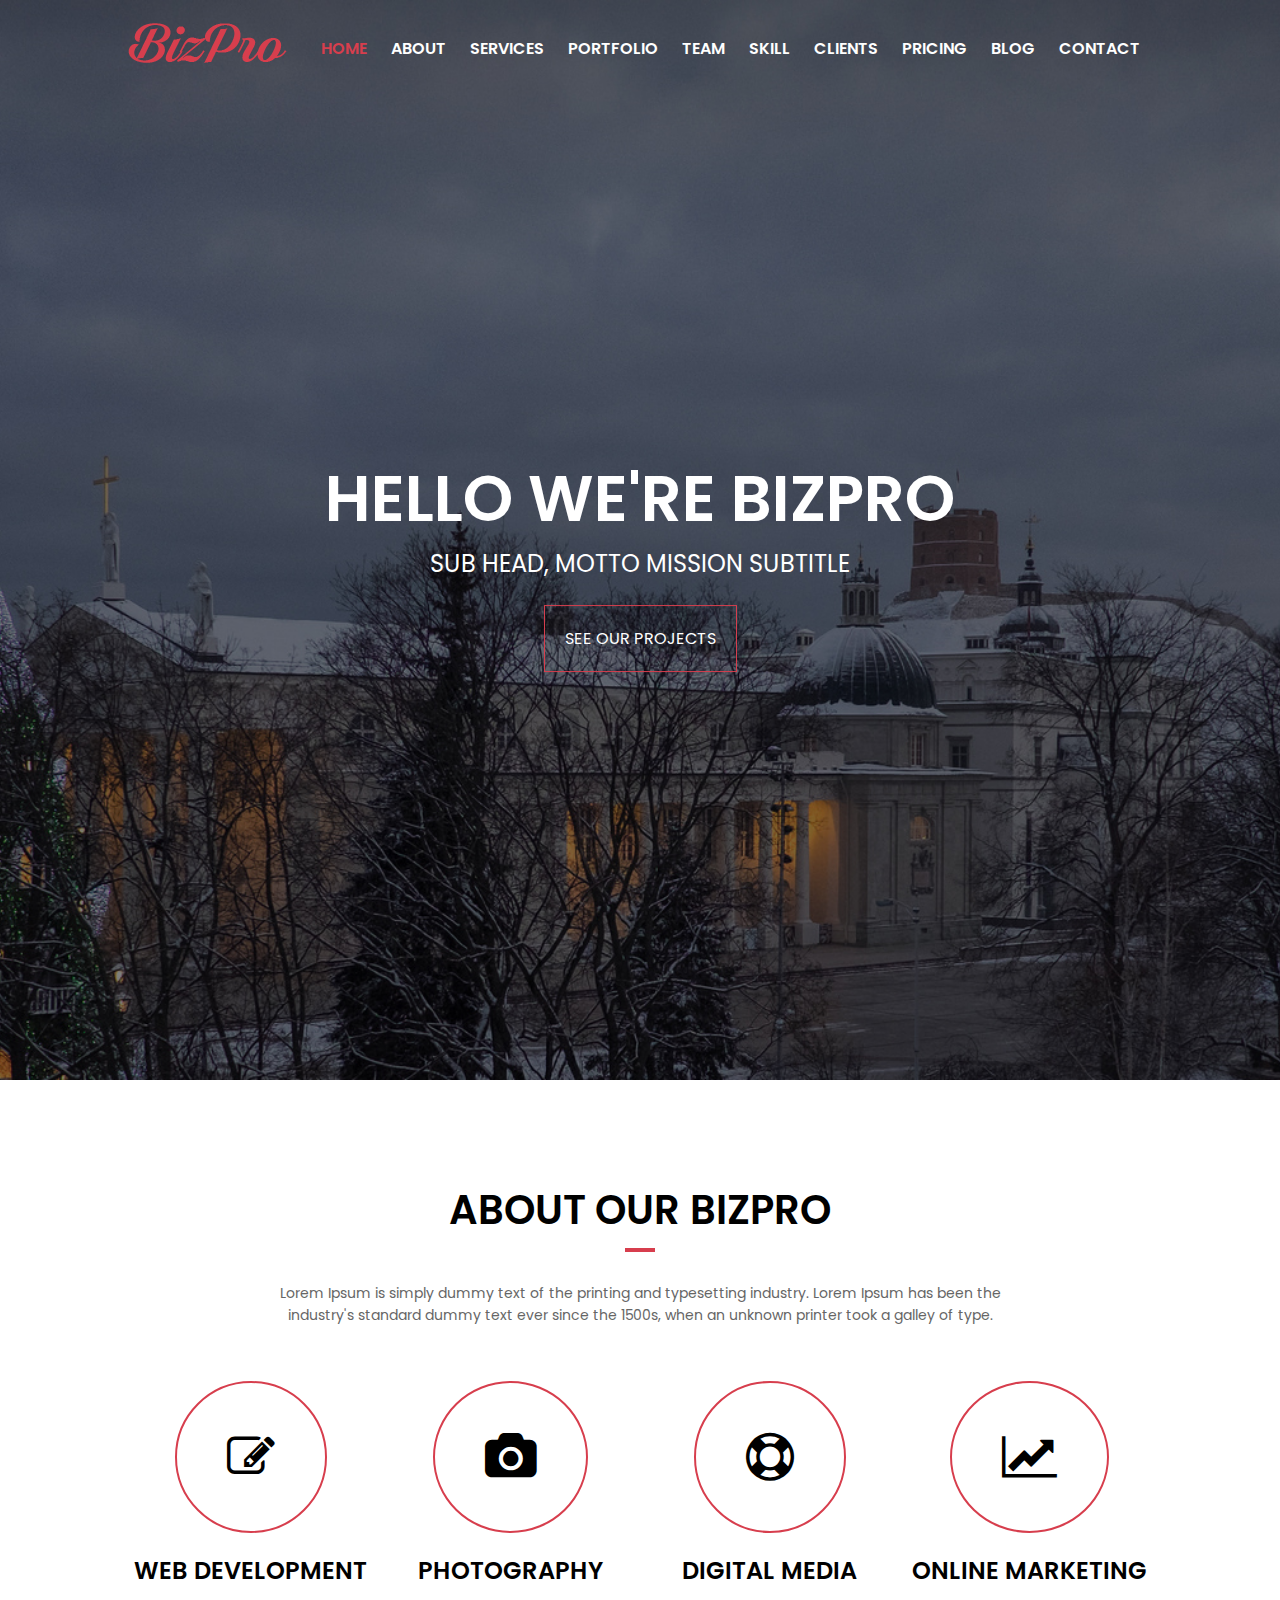
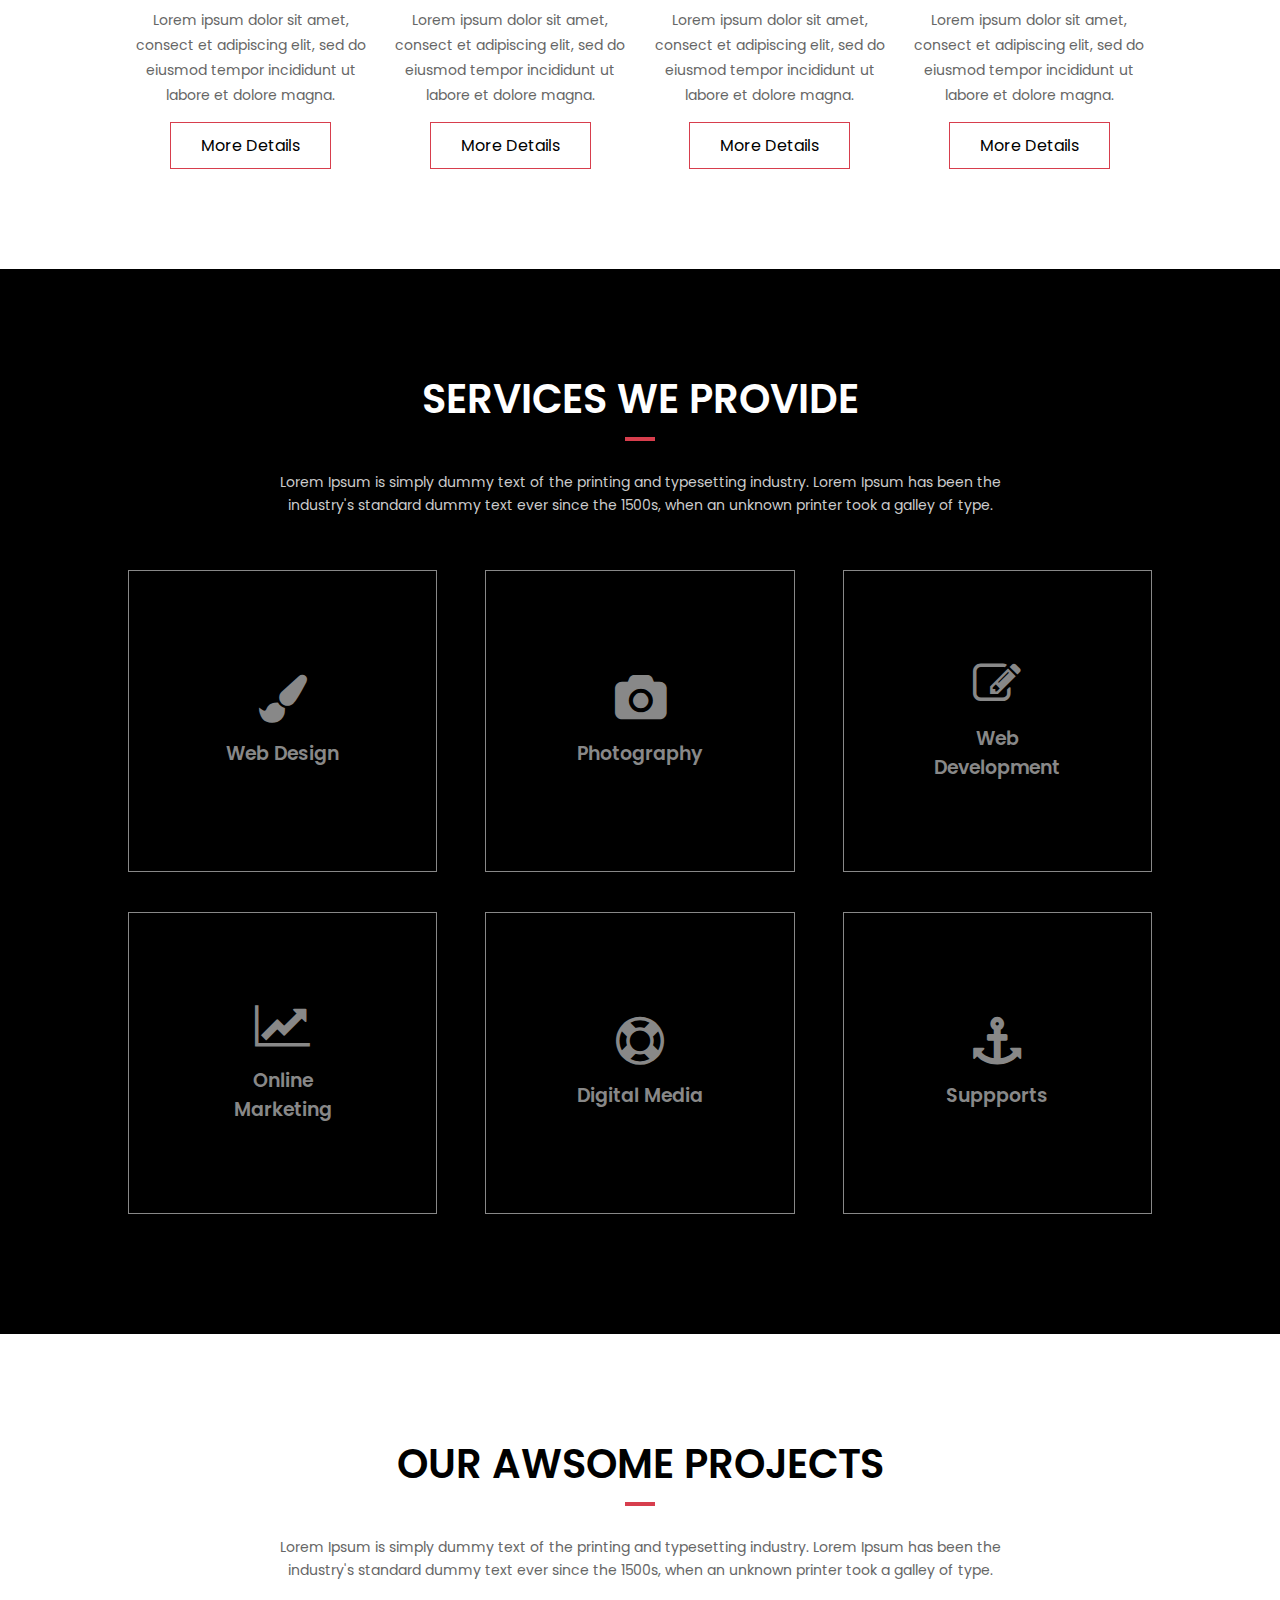
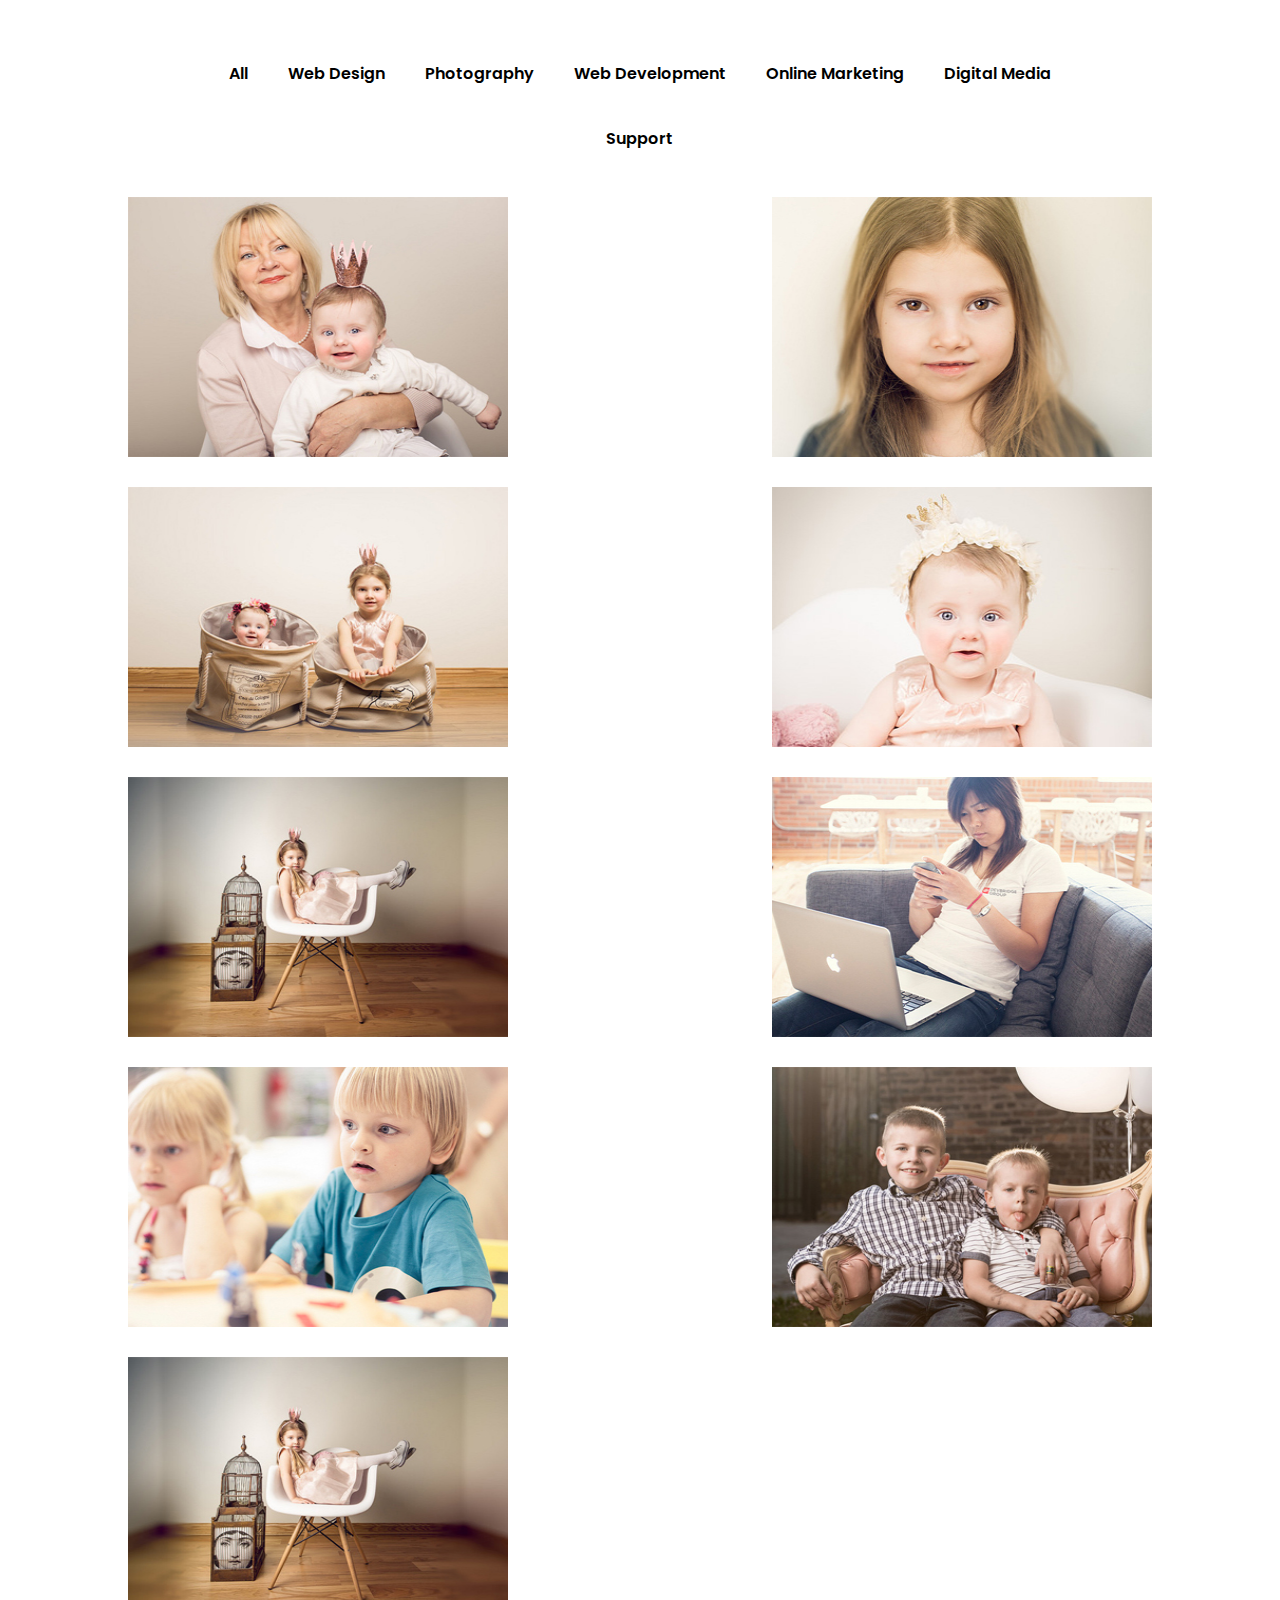
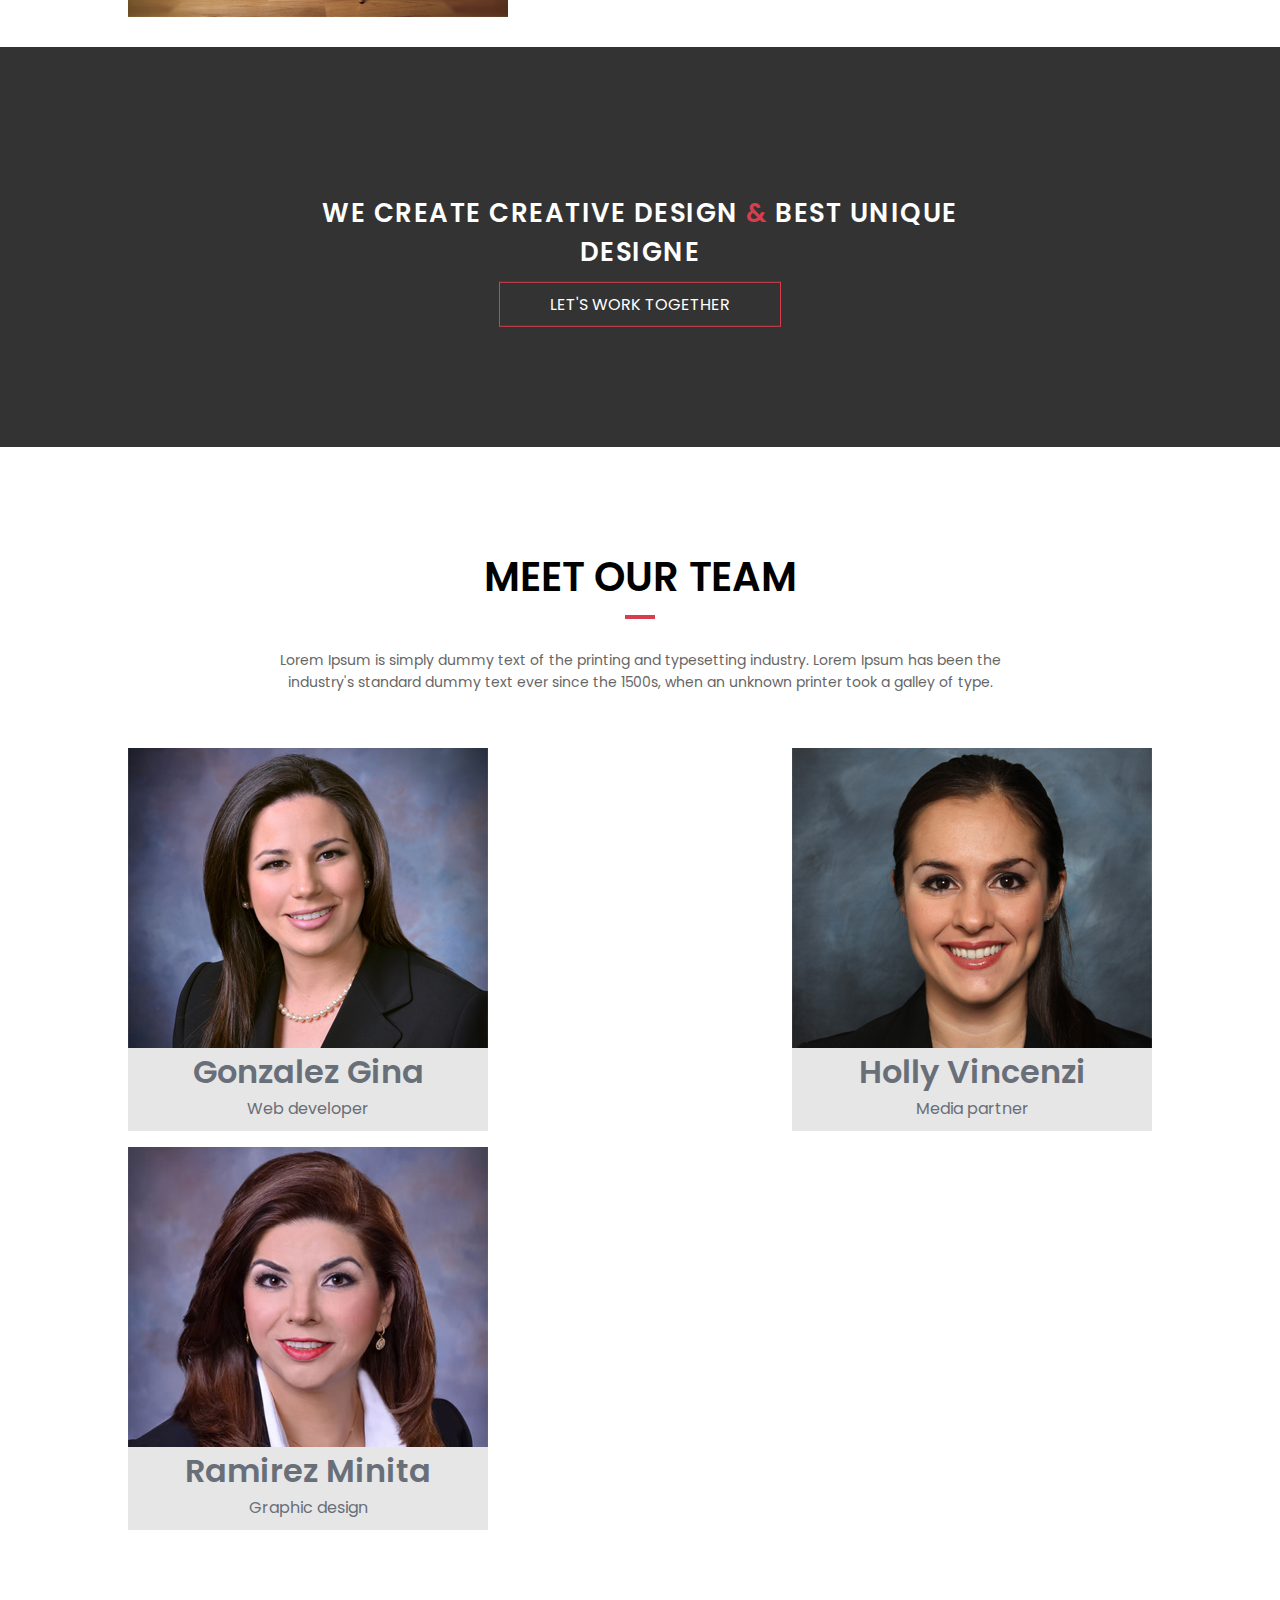
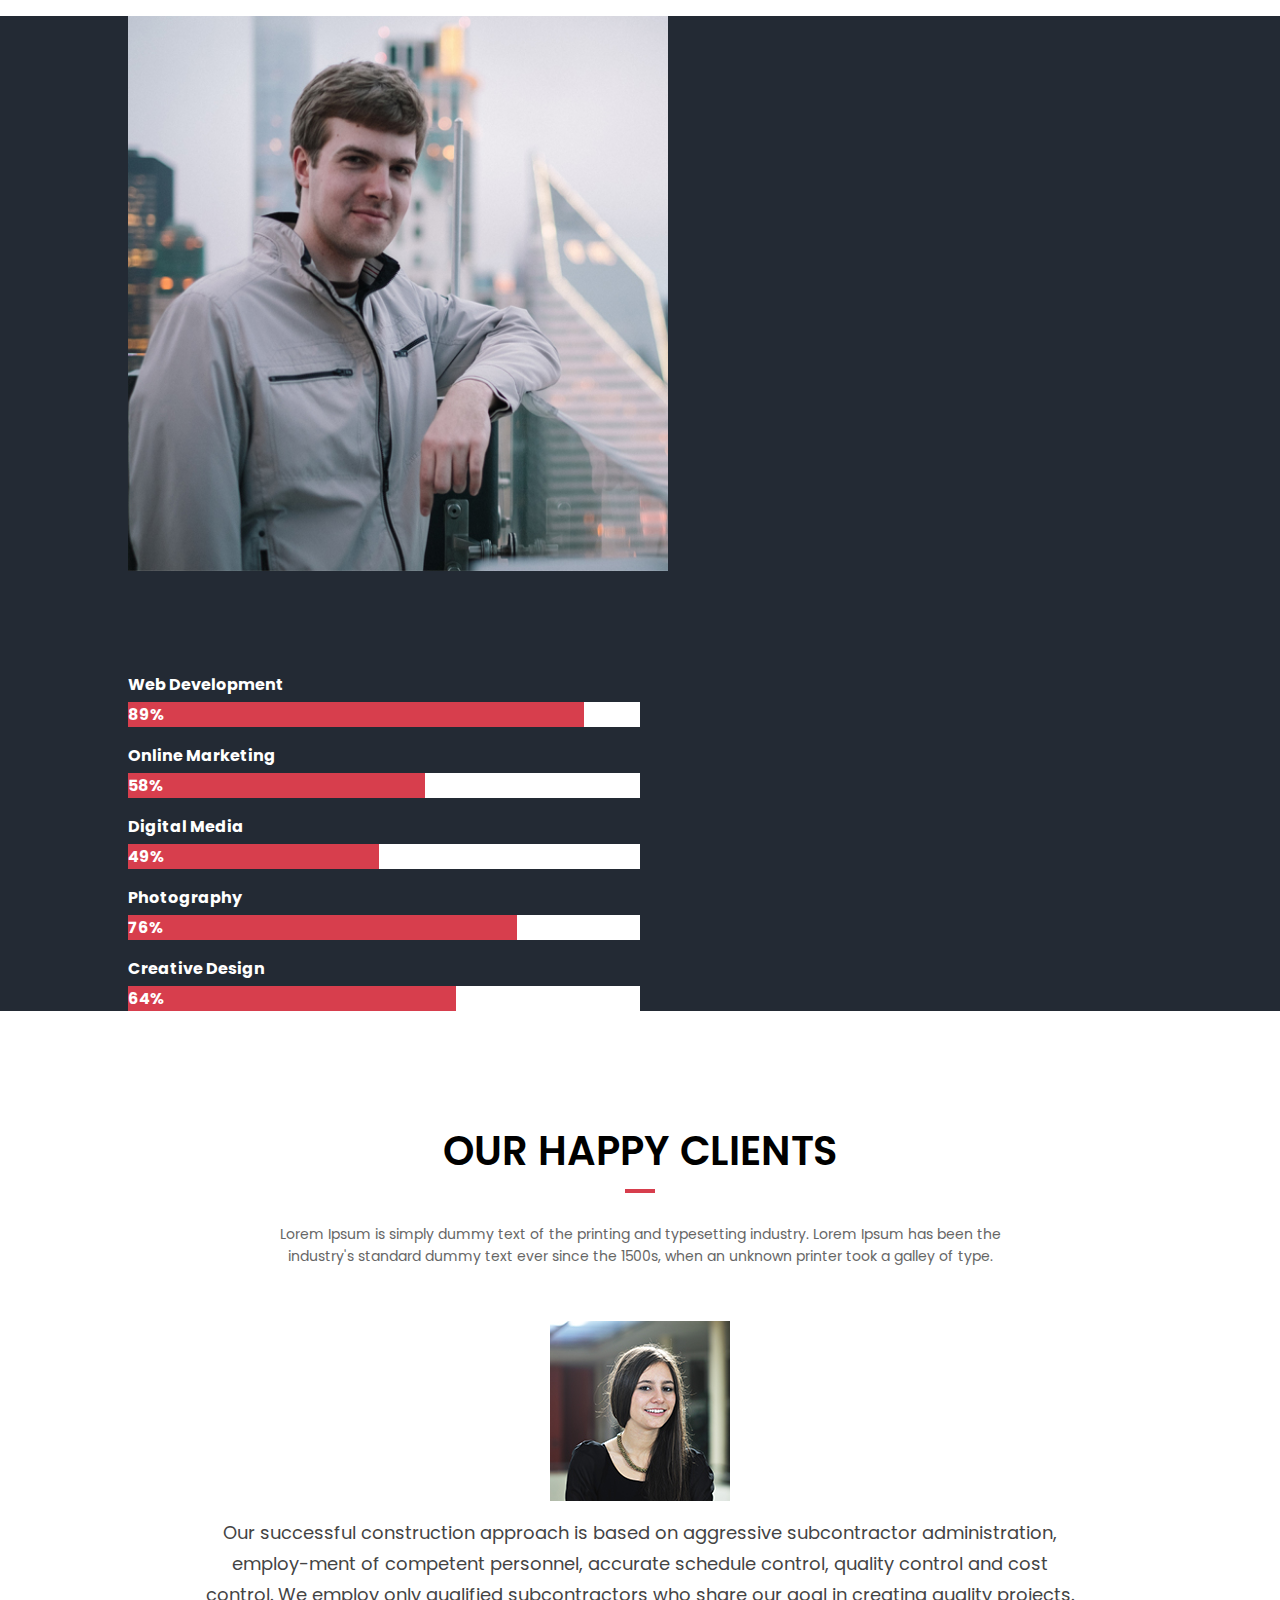
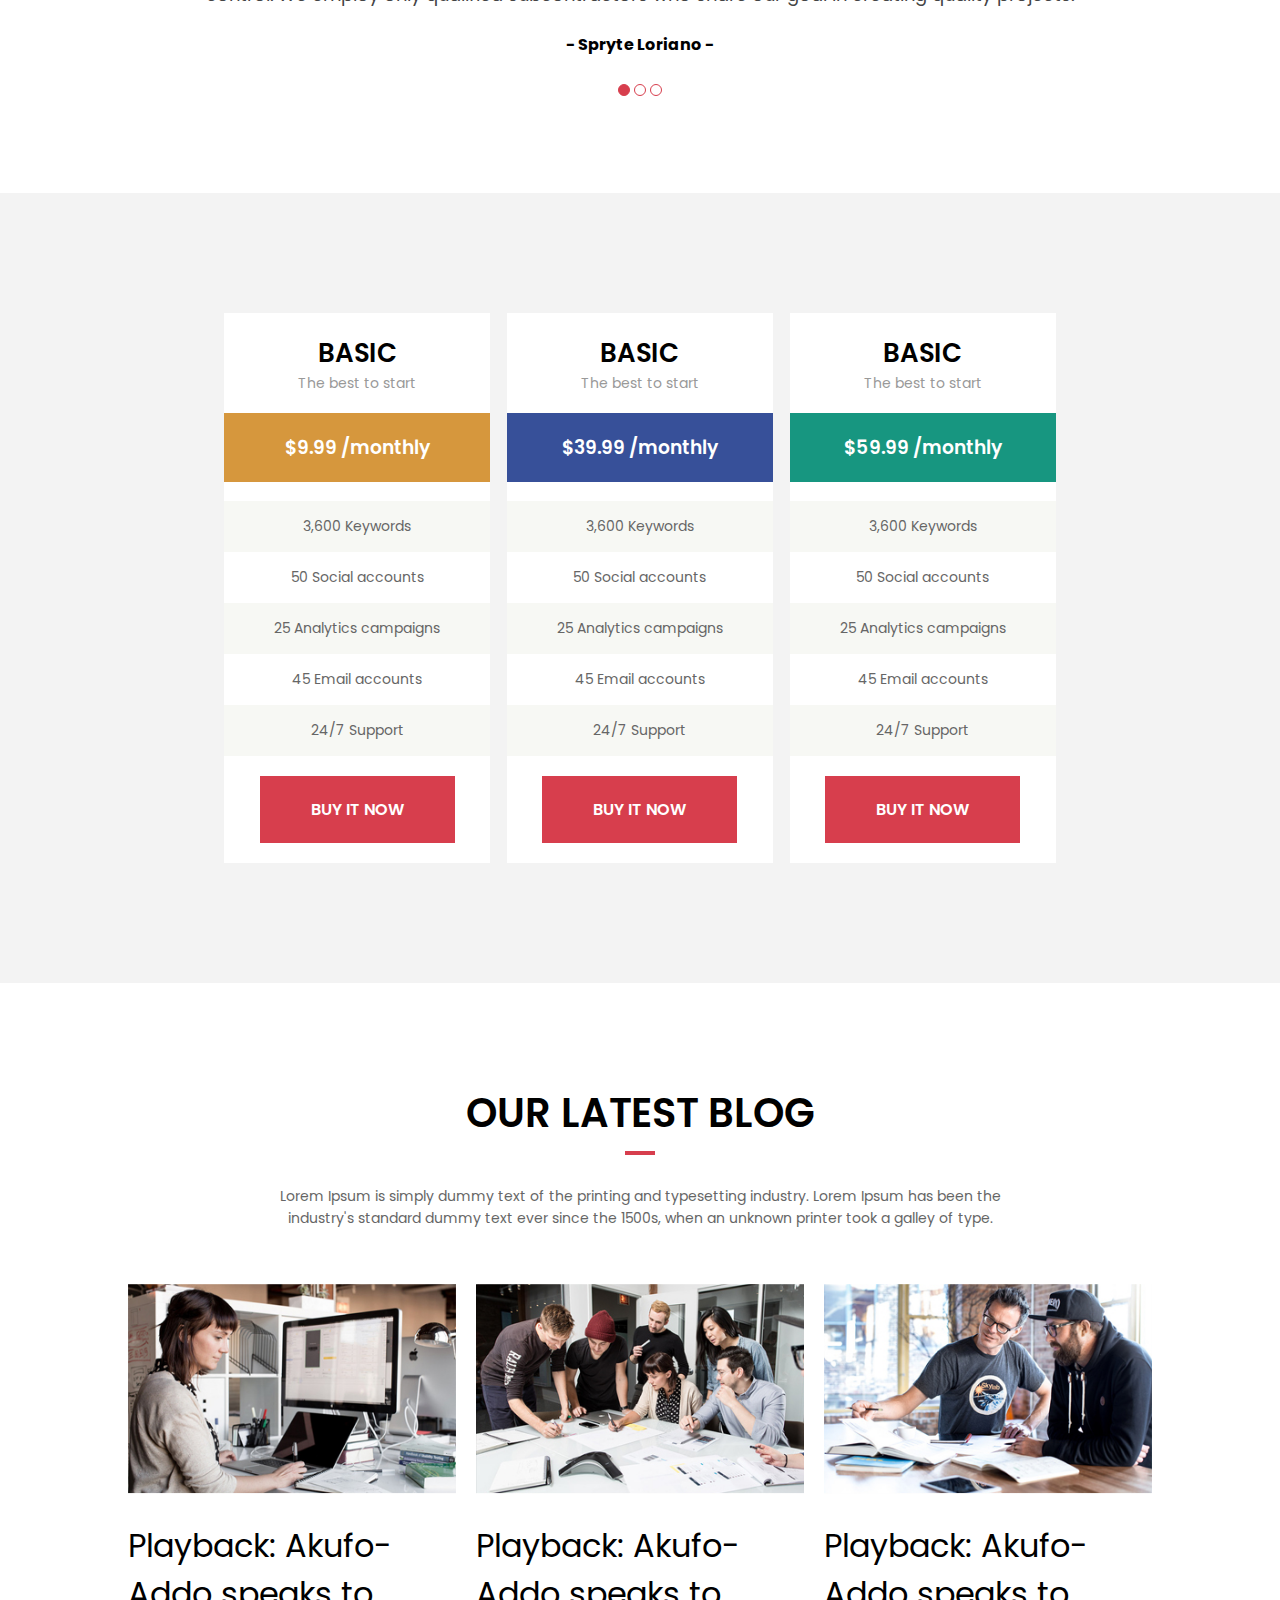
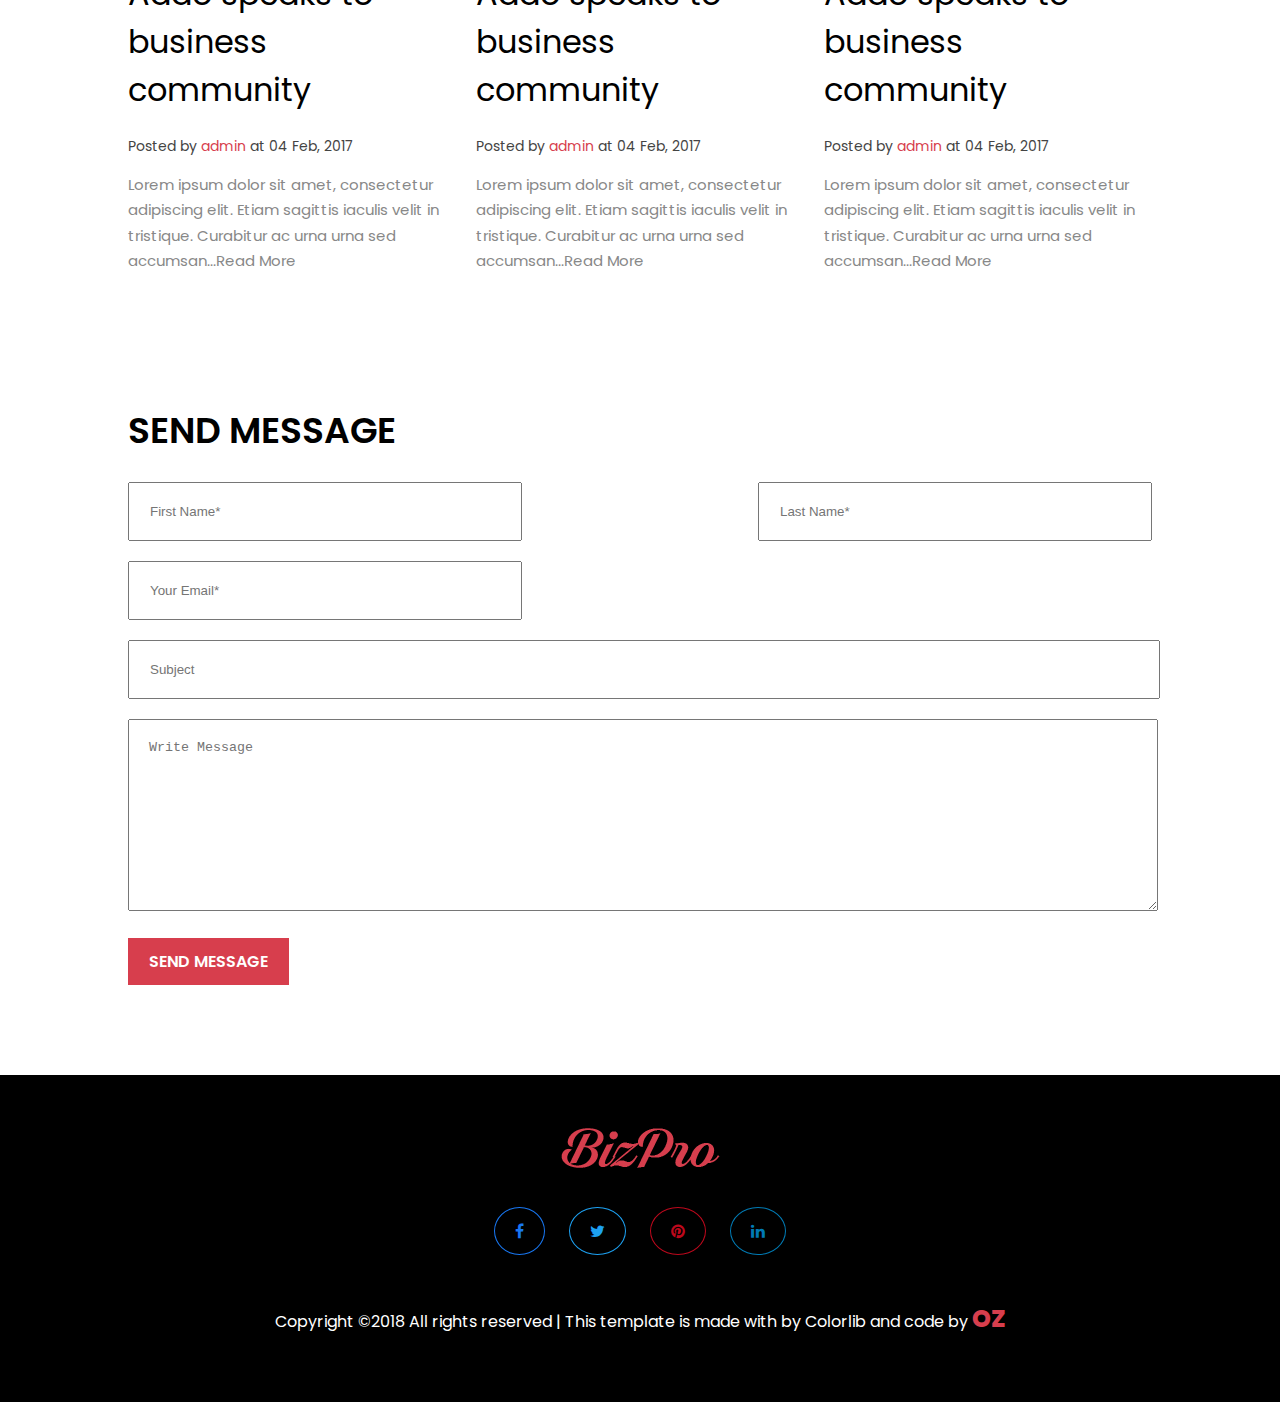
<file: 4. Page Web/index.html>
<!DOCTYPE html>
<html lang="en">
<head>
    <meta charset="UTF-8">
    <meta name="viewport" content="width=device-width, initial-scale=1.0">
    <title>Document</title>

    <!------------------------ font -------------------------------------->
    <link href="https://fonts.googleapis.com/css2?family=Poppins:wght@300;400;500;600;800&display=swap" rel="stylesheet">
    
    <!---------------------- font awsome Library---------------------------------->
    <link href="css/font-awesome.min.css" rel="stylesheet">

    <!--------------------------------- Main Css ------------------------------->
    <link href="css/style.css" rel="stylesheet">
</head>
    <body>
       <!----------- start Header ---------------->
        <header class="header">
          <!--- Slider --->
           <div class="slider relative">
              <!--- Container --->
               <div class="container flex space-between">
                  <!--- Logo --->
                   <div class="logo">
                       <img src="images/Logos/logo.png" alt="logo">
                   </div>
                   <!--- Navbar --->
                   <nav class="navbav">
                       <ul class="list-nav list-style flex">
                           <li><a class="active" href="#">Home</a></li>
                           <li><a href="#">About</a></li>
                           <li><a href="#">Services</a></li>
                           <li><a href="#">Portfolio</a></li>
                           <li><a href="#">Team</a></li>
                           <li><a href="#">Skill</a></li>
                           <li><a href="#">Clients</a></li>
                           <li><a href="#">Pricing</a></li>
                           <li class="drop-down"><a href="#">Blog</a>
                               <ul class="drop-down-list list-style">
                                   <li><a href="#">Blog details</a></li>
                               </ul>
                           </li>
                           <li><a href="#">Contact</a></li>
                       </ul> <!-- Fin list-nav -->
                   </nav> <!-- Fin  nav -->
               </div> <!-- Fin container -->
               <div class="description-header center">
                   <h1 class="title-description-header">Hello we're bizpro</h1>
                   <p class="paragraph-description-header">Sub head, motto mission subtitle</p>
                   <a href="#" class="link-description-header relative">See our projects</a>
               </div>
               
           </div> <!-- Fin SLider -->
        </header> <!--- Fin Headerr --->
        
        
        <!------------------------- Start Main ------------------------------>
        <main class="main">
            <section class="header-section container">
                <h1 class="title-header-section">About our bizpro</h1>
                <hr class="border-title-header-section">
                <p class="description-header-section">Lorem Ipsum is simply dummy text of the printing and typesetting industry. Lorem Ipsum has been the industry's standard dummy text ever since the 1500s, when an unknown printer took a galley of type.</p>
            </section><!--- Fin header section --->
            
            <!---------------------------------- Section about --------------------------->
            <section class="about padding-bottom">
                <div class="content-about container flex space-between">
                    <div class="item-about">
                        <div class="icon-item-about">
                            <i class="fa fa-pencil-square-o fa-3x"></i>
                        </div>
                        <h2 class="title-item-about">Web development</h2>
                        <p class="decription-item-about">Lorem ipsum dolor sit amet, consect et adipiscing elit, sed do eiusmod tempor incididunt ut labore et dolore magna.</p>
                        <a href="#" class="link-item-about relative">More details</a>
                    </div>
                    <div class="item-about">
                        <div class="icon-item-about">
                            <i class="fa fa-camera fa-3x"></i>
                        </div>
                        <h2 class="title-item-about">PHOTOGRAPHY</h2>
                        <p class="decription-item-about">Lorem ipsum dolor sit amet, consect et adipiscing elit, sed do eiusmod tempor incididunt ut labore et dolore magna.</p>
                        <a href="#" class="link-item-about relative">More details</a>
                    </div>
                    <div class="item-about">
                        <div class="icon-item-about">
                            <i class="fa fa-life-ring fa-3x"></i>
                        </div>
                        <h2 class="title-item-about">DIGITAL MEDIA</h2>
                        <p class="decription-item-about">Lorem ipsum dolor sit amet, consect et adipiscing elit, sed do eiusmod tempor incididunt ut labore et dolore magna.</p>
                        <a href="#" class="link-item-about relative">More details</a>
                    </div>
                    <div class="item-about">
                        <div class="icon-item-about">
                            <i class="fa fa-line-chart fa-3x"></i>
                        </div>
                        <h2 class="title-item-about">ONLINE MARKETING</h2>
                        <p class="decription-item-about">Lorem ipsum dolor sit amet, consect et adipiscing elit, sed do eiusmod tempor incididunt ut labore et dolore magna.</p>
                        <a href="#" class="link-item-about relative">More details</a>
                    </div>
                </div><!--- Fin content-about --->
            </section><!--- Fin about --->
            
            
            <!-------------------------- Section Services --------------------------------->
            
            <section class="services">
              <div class="background-service">
                   <section class="header-section container">
                        <h1 class="title-header-section">Services we provide</h1>
                        <hr class="border-title-header-section">
                        <p class="description-header-section">Lorem Ipsum is simply dummy text of the printing and typesetting industry. Lorem Ipsum has been the industry's standard dummy text ever since the 1500s, when an unknown printer took a galley of type.</p>
                    </section><!--- Fin header section --->

                    <div class="container">
                        <div class="content-services flex space-between">
                            <div class="item-services">
                               <div class="icon-item-services center">
                                    <i class="fa fa-paint-brush fa-3x" aria-hidden="true"></i>
                                    <h2 class="title-item-services">Web design</h2>
                               </div>
                                
                                <div class="hover-item-services">
                                    <p class="description-hover-item-services">
                                        Lorem ipsum dolor sit amet, consectetur scing elit, sed do eiusmod, tempor incididunt labore et dolore magna aliqua. Ut enim ad minim ut veniam, quis nostrud exercitation ullamco aliquip ex ea commodo consequat.
                                    </p>
                                </div>
                            </div>
                            <div class="item-services">
                               <div class="icon-item-services center">
                                    <i class="fa fa-camera fa-3x" aria-hidden="true"></i>
                                    <h2 class="title-item-services">Photography</h2>
                               </div>
                                
                                <div class="hover-item-services">
                                    <p class="description-hover-item-services">
                                        Lorem ipsum dolor sit amet, consectetur scing elit, sed do eiusmod, tempor incididunt labore et dolore magna aliqua. Ut enim ad minim ut veniam, quis nostrud exercitation ullamco aliquip ex ea commodo consequat.
                                    </p>
                                </div>
                            </div>
                            <div class="item-services">
                               <div class="icon-item-services center">
                                    <i class="fa fa-pencil-square-o fa-3x" aria-hidden="true"></i>
                                    <h2 class="title-item-services">Web Development</h2>
                               </div>
                                
                                <div class="hover-item-services">
                                    <p class="description-hover-item-services">
                                        Lorem ipsum dolor sit amet, consectetur scing elit, sed do eiusmod, tempor incididunt labore et dolore magna aliqua. Ut enim ad minim ut veniam, quis nostrud exercitation ullamco aliquip ex ea commodo consequat.
                                    </p>
                                </div>
                            </div>
                            <div class="item-services">
                               <div class="icon-item-services center">
                                    <i class="fa fa-line-chart fa-3x" aria-hidden="true"></i>
                                    <h2 class="title-item-services">Online Marketing</h2>
                               </div>
                                
                                <div class="hover-item-services">
                                    <p class="description-hover-item-services">
                                        Lorem ipsum dolor sit amet, consectetur scing elit, sed do eiusmod, tempor incididunt labore et dolore magna aliqua. Ut enim ad minim ut veniam, quis nostrud exercitation ullamco aliquip ex ea commodo consequat.
                                    </p>
                                </div>
                            </div>
                            <div class="item-services">
                               <div class="icon-item-services center">
                                    <i class="fa fa-life-ring fa-3x" aria-hidden="true"></i>
                                    <h2 class="title-item-services">Digital Media</h2>
                               </div>
                                
                                <div class="hover-item-services">
                                    <p class="description-hover-item-services">
                                        Lorem ipsum dolor sit amet, consectetur scing elit, sed do eiusmod, tempor incididunt labore et dolore magna aliqua. Ut enim ad minim ut veniam, quis nostrud exercitation ullamco aliquip ex ea commodo consequat.
                                    </p>
                                </div>
                            </div>
                            <div class="item-services">
                               <div class="icon-item-services center">
                                    <i class="fa fa-anchor fa-3x" aria-hidden="true"></i>
                                    <h2 class="title-item-services">Suppports</h2>
                               </div>
                                
                                <div class="hover-item-services">
                                    <p class="description-hover-item-services">
                                        Lorem ipsum dolor sit amet, consectetur scing elit, sed do eiusmod, tempor incididunt labore et dolore magna aliqua. Ut enim ad minim ut veniam, quis nostrud exercitation ullamco aliquip ex ea commodo consequat.
                                    </p>
                                </div>
                            </div>
                            
                        </div>
                        
                    </div>
                </div>    
            </section>
            
            <!--------------------------- Section Awsomes Project ------------------>
            <section class="awsom-project">
               <section class="header-section container">
                        <h1 class="title-header-section">Our awsome projects</h1>
                        <hr class="border-title-header-section">
                        <p class="description-header-section">Lorem Ipsum is simply dummy text of the printing and typesetting industry. Lorem Ipsum has been the industry's standard dummy text ever since the 1500s, when an unknown printer took a galley of type.</p>
                </section><!--- Fin header section --->
                <div class="container">
                    <div class="content-awsome-project">
                        <div class="menu-select-awsom-project">
                            <ul class="list-menu-select-awsome-project list-style flex">
                                <li><a href="#">All</a></li>
                                <li><a href="#">Web design</a></li>
                                <li><a href="#">Photography</a></li>
                                <li><a href="#">Web development</a></li>
                                <li><a href="#">Online marketing</a></li>
                                <li><a href="#">Digital media</a></li>
                                <li><a href="#">Support</a></li>
                            </ul>
                        </div>
                        <div class="flex space-between">
                            <div class="item-awsome-project relative">
                                <img src="images/projects/1.jpg" alt="image">
                                <div class="hover-item-awsome-project">
                                   <div class="content-hover-item-awsome-project center">
                                       <h1 class="title-hover-item-awsome-project">Sweet photo</h1>
                                        <h3 class="description-hover-awsome-project">Business/Services/Product/Template</h3>
                                   </div>

                                </div>
                            </div>
                            <div class="item-awsome-project relative">
                                <img src="images/projects/2.jpg" alt="image">
                                <div class="hover-item-awsome-project">
                                   <div class="content-hover-item-awsome-project center">
                                       <h1 class="title-hover-item-awsome-project">Sweet photo</h1>
                                        <h3 class="description-hover-awsome-project">Business/Services/Product/Template</h3>
                                   </div>

                                </div>
                            </div>
                            <div class="item-awsome-project relative">
                                <img src="images/projects/3.jpg" alt="image">
                                <div class="hover-item-awsome-project">
                                   <div class="content-hover-item-awsome-project center">
                                       <h1 class="title-hover-item-awsome-project">Sweet photo</h1>
                                        <h3 class="description-hover-awsome-project">Business/Services/Product/Template</h3>
                                   </div>

                                </div>
                            </div>
                            <div class="item-awsome-project relative">
                                <img src="images/projects/4.jpg" alt="image">
                                <div class="hover-item-awsome-project">
                                   <div class="content-hover-item-awsome-project center">
                                       <h1 class="title-hover-item-awsome-project">Sweet photo</h1>
                                        <h3 class="description-hover-awsome-project">Business/Services/Product/Template</h3>
                                   </div>

                                </div>
                            </div>
                            <div class="item-awsome-project relative">
                                <img src="images/projects/5.jpg" alt="image">
                                <div class="hover-item-awsome-project">
                                   <div class="content-hover-item-awsome-project center">
                                       <h1 class="title-hover-item-awsome-project">Sweet photo</h1>
                                        <h3 class="description-hover-awsome-project">Business/Services/Product/Template</h3>
                                   </div>

                                </div>
                            </div>
                            <div class="item-awsome-project relative">
                                <img src="images/projects/7.jpg" alt="image">
                                <div class="hover-item-awsome-project">
                                   <div class="content-hover-item-awsome-project center">
                                       <h1 class="title-hover-item-awsome-project">Sweet photo</h1>
                                        <h3 class="description-hover-awsome-project">Business/Services/Product/Template</h3>
                                   </div>

                                </div>
                            </div>
                            <div class="item-awsome-project relative">
                                <img src="images/projects/8.jpg" alt="image">
                                <div class="hover-item-awsome-project">
                                   <div class="content-hover-item-awsome-project center">
                                       <h1 class="title-hover-item-awsome-project">Sweet photo</h1>
                                        <h3 class="description-hover-awsome-project">Business/Services/Product/Template</h3>
                                   </div>

                                </div>
                            </div>
                            <div class="item-awsome-project relative">
                                <img src="images/projects/9.jpg" alt="image">
                                <div class="hover-item-awsome-project">
                                   <div class="content-hover-item-awsome-project center">
                                       <h1 class="title-hover-item-awsome-project">Sweet photo</h1>
                                        <h3 class="description-hover-awsome-project">Business/Services/Product/Template</h3>
                                   </div>

                                </div>
                            </div>
                            <div class="item-awsome-project relative">
                                <img src="images/projects/5.jpg" alt="image">
                                <div class="hover-item-awsome-project">
                                   <div class="content-hover-item-awsome-project center">
                                       <h1 class="title-hover-item-awsome-project">Sweet photo</h1>
                                        <h3 class="description-hover-awsome-project">Business/Services/Product/Template</h3>
                                   </div>

                                </div>
                            </div>
                        </div>
                    </div>
                </div>
            </section>
            
            <!------------------------------- Section Work together -------------------------->
            <section class="work-together relative">
               <div class="opacity">
                    <div class="content-work-togeth center">
                        <h1 class="title-work-together">We create creative design <span>&amp;</span> best unique designe</h1>
                        <a href="#" class="link-title-work-otgether">Let's work together</a>
                    </div>
                </div>    
            </section>
            
            <!------------------- Our Team  ---------------->
            <section class="our-team">
               
                <section class="header-section container">
                        <h1 class="title-header-section">Meet our team</h1>
                        <hr class="border-title-header-section">
                        <p class="description-header-section">Lorem Ipsum is simply dummy text of the printing and typesetting industry. Lorem Ipsum has been the industry's standard dummy text ever since the 1500s, when an unknown printer took a galley of type.</p>
                </section><!--- Fin header section --->
                <div class="content-our-team container flex space-between">
                    <div class="item-our-team">
                       <div class="img-our-team relative">
                           <img src="images/team/1.jpg" alt="image">
                           <div class="hover-item-our-team center">
                               <h1 class="title-hover-item-our-team">Gonzalez Gina</h1>
                               <h1 class="sous-title-hover-item-our-team">Web developer</h1>
                               <p class="description-hover-item-our-team">On the other hand, We denounce ut with righteo indignation and dislike men who are so beguiled and demoralized.</p>
                           </div>
                       </div>
                        <div class="description-item-our-team relative">
                            <div class="description-person-our-team">
                                <h1 class="titel-img-item-our-team">Gonzalez Gina</h1>
                                <p class="description-img-item-our-team">Web developer</p>
                            </div>
                            
                            <div class="hover-description-item-our-team">
                                <i class="fa fa-facebook" aria-hidden="true"></i>
                                <i class="fa fa-twitter" aria-hidden="true"></i>
                                <i class="fa fa-pinterest" aria-hidden="true"></i>
                                <i class="fa fa-linkedin" aria-hidden="true"></i>    
                            </div>
                        </div>  
                    </div>
                    <div class="item-our-team">
                       <div class="img-our-team relative">
                           <img src="images/team/2.jpg" alt="image">
                           <div class="hover-item-our-team center">
                               <h1 class="title-hover-item-our-team">Holly Vincenzi</h1>
                               <h1 class="sous-title-hover-item-our-team">Media partner</h1>
                               <p class="description-hover-item-our-team">On the other hand, We denounce ut with righteo indignation and dislike men who are so beguiled and demoralized.</p>
                           </div>
                       </div>
                        <div class="description-item-our-team relative">
                            <div class="description-person-our-team">
                                <h1 class="titel-img-item-our-team">Holly Vincenzi</h1>
                                <p class="description-img-item-our-team">Media partner</p>
                            </div>
                            <div class="hover-description-item-our-team">
                                <i class="fa fa-facebook" aria-hidden="true"></i>
                                <i class="fa fa-twitter" aria-hidden="true"></i>
                                <i class="fa fa-pinterest" aria-hidden="true"></i>
                                <i class="fa fa-linkedin" aria-hidden="true"></i>    
                            </div>
                        </div>  
                    </div>
                    <div class="item-our-team">
                       <div class="img-our-team relative">
                           <img src="images/team/3.jpg" alt="image">
                           <div class="hover-item-our-team center">
                               <h1 class="title-hover-item-our-team">Ramirez Minita</h1>
                               <h1 class="sous-title-hover-item-our-team">Graphic design</h1>
                               <p class="description-hover-item-our-team">On the other hand, We denounce ut with righteo indignation and dislike men who are so beguiled and demoralized.</p>
                           </div>
                       </div>
                        <div class="description-item-our-team relative">
                           <div class="description-person-our-team">
                                <h1 class="titel-img-item-our-team">Ramirez Minita</h1>
                                <p class="description-img-item-our-team">Graphic design</p>
                            </div>
                            <div class="hover-description-item-our-team">
                                <i class="fa fa-facebook" aria-hidden="true"></i>
                                <i class="fa fa-twitter" aria-hidden="true"></i>
                                <i class="fa fa-pinterest" aria-hidden="true"></i>
                                <i class="fa fa-linkedin" aria-hidden="true"></i>    
                            </div>
                        </div>  
                    </div>
                </div>
                <div class="bckgrnd-competence-our-team">
                    <div class="competence-our-team flex container space-between">
                        <div class="image-competence-our-team">
                            <img class ="hover-img-cmpt" src="images/slider/3.jpg" alt="image">
                        </div>
                        <div class="skills-our-team">
                            <p>Web development</p>
                            <div class="contenaire">
                              <div class="color-skills-web">89%</div>
                            </div> 
                            <p>Online marketing</p>
                            <div class="contenaire">
                              <div class="color-skills-marketing">58%</div>
                            </div>
                            <p>Digital Media</p>
                            <div class="contenaire">
                              <div class="color-skills-media">49%</div>
                            </div> 
                            <p>Photography</p>
                            <div class="contenaire">
                              <div class="color-skills-photo">76%</div>
                            </div>
                            <p>Creative Design</p>
                            <div class="contenaire">
                              <div class="color-skills-design">64%</div>
                            </div>                                       
                        </div>

                    </div>
                </div>
                
            </section>
            
            <section class="our-happy-clients">
               <section class="header-section container">
                        <h1 class="title-header-section">Our happy clients</h1>
                        <hr class="border-title-header-section">
                        <p class="description-header-section">Lorem Ipsum is simply dummy text of the printing and typesetting industry. Lorem Ipsum has been the industry's standard dummy text ever since the 1500s, when an unknown printer took a galley of type.</p>
                </section><!--- Fin header section --->
                <div class="content-our-happy-clients">
                    <div class="item-our-happpy-client container">
                        <img src="images/client/c1.jpg" alt="image">
                        <p class="description-our-happy-client">Our successful construction approach is based on aggressive subcontractor administration, employ-ment of competent personnel, accurate schedule control, quality control and cost control. We employ only qualified subcontractors who share our goal in creating quality projects.</p>
                        <h4 class="full-name-our-happy-client">- Spryte Loriano -</h4>
                        <span class="active"></span>
                        <span></span>
                        <span></span>
                    </div>
                </div>
            </section>
            
            
            <!------------------- Our Price -------------------------->
            <section class="our-price">
                <div class="content-our-price container flex space-between">
                    <div class="item-our-price">
                        <h2 class="title-our-price">Basic</h2>
                        <p class="description-our-price">The best to start</p>
                        <h3 class="price-our-price basic">$9.99 /monthly</h3>
                        <ul class="liste-our-price">
                            <li class="one">3,600 Keywords</li>
                            <li class="two">50 Social accounts</li>
                            <li class="one">25 Analytics campaigns</li>
                            <li class="two">45 Email accounts</li>
                            <li class="one">24/7 Support</li>
                        </ul>
                        <a href="#" class="link-our-price">Buy it now</a>
                    </div>
                     <div class="item-our-price">
                        <h2 class="title-our-price">Basic</h2>
                        <p class="description-our-price">The best to start</p>
                        <h3 class="price-our-price advanced">$39.99 /monthly</h3>
                        <ul class="liste-our-price">
                            <li class="one">3,600 Keywords</li>
                            <li class="two">50 Social accounts</li>
                            <li class="one">25 Analytics campaigns</li>
                            <li class="two">45 Email accounts</li>
                            <li class="one">24/7 Support</li>
                        </ul>
                        <a href="#" class="link-our-price">Buy it now</a>
                    </div>
                    <div class="item-our-price">
                        <h2 class="title-our-price">Basic</h2>
                        <p class="description-our-price">The best to start</p>
                        <h3 class="price-our-price premium">$59.99 /monthly</h3>
                        <ul class="liste-our-price">
                            <li class="one">3,600 Keywords</li>
                            <li class="two">50 Social accounts</li>
                            <li class="one">25 Analytics campaigns</li>
                            <li class="two">45 Email accounts</li>
                            <li class="one">24/7 Support</li>
                        </ul>
                        <a href="#" class="link-our-price">Buy it now</a>
                    </div>
                </div>
            </section>
            
            <!-------- Latest Blog ----------->
            
            <section class="latest-blog">
               <section class="header-section container">
                        <h1 class="title-header-section">our latest blog</h1>
                        <hr class="border-title-header-section">
                        <p class="description-header-section">Lorem Ipsum is simply dummy text of the printing and typesetting industry. Lorem Ipsum has been the industry's standard dummy text ever since the 1500s, when an unknown printer took a galley of type.</p>
                </section><!--- Fin header section --->
                <div class="content-latest-blog container flex space-between">
                    <div class="item-latest-blog">
                        <div class="image-item-letest-blog relative">
                            <img src="images/blogs/1.jpg" alt="image">
                            <div class="hover-image-item-latest-blog">
                                <i class="fa fa-link center" aria-hidden="true"></i>
                            </div>
                        </div>
                        <h1 class="title-item-latest-blog">Playback: Akufo-Addo speaks to business community</h1>
                        <p class="information-item-latest-blog">Posted by <span>admin</span> at 04 Feb, 2017</p>
                        <p class="description-item-latest-blog">Lorem ipsum dolor sit amet, consectetur adipiscing elit. Etiam sagittis iaculis velit in tristique. Curabitur ac urna urna sed accumsan...<a href="#">Read more</a></p>
                    </div>
                    <div class="item-latest-blog">
                        <div class="image-item-letest-blog relative">
                            <img src="images/blogs/2.jpg" alt="image">
                            <div class="hover-image-item-latest-blog">
                                <i class="fa fa-link center" aria-hidden="true"></i>
                            </div>
                        </div>
                        <h1 class="title-item-latest-blog">Playback: Akufo-Addo speaks to business community</h1>
                        <p class="information-item-latest-blog">Posted by <span>admin</span> at 04 Feb, 2017</p>
                        <p class="description-item-latest-blog">Lorem ipsum dolor sit amet, consectetur adipiscing elit. Etiam sagittis iaculis velit in tristique. Curabitur ac urna urna sed accumsan...<a href="#">Read more</a></p>
                    </div>
                    <div class="item-latest-blog">
                        <div class="image-item-letest-blog relative">
                            <img src="images/blogs/3.jpg" alt="image">
                            <div class="hover-image-item-latest-blog">
                                <i class="fa fa-link center" aria-hidden="true"></i>
                            </div>
                        </div>
                        <h1 class="title-item-latest-blog">Playback: Akufo-Addo speaks to business community</h1>
                        <p class="information-item-latest-blog">Posted by <span>admin</span> at 04 Feb, 2017</p>
                        <p class="description-item-latest-blog">Lorem ipsum dolor sit amet, consectetur adipiscing elit. Etiam sagittis iaculis velit in tristique. Curabitur ac urna urna sed accumsan...<a href="#">Read more</a></p>
                    </div>
                    
                </div>
            </section>
            
        </main><!--- Fin main --->
        
        
        <footer class="footer">
            <section class="contact-us container">
                <h1 class="title-contact-us">Send message</h1>
                <div class="principal-input flex space-between">
                    <input type="text" placeholder="First Name*" class="first-input-contact-us">
                    <input type="text" placeholder="Last Name*" class="first-input-contact-us">
                    <input type="email" placeholder="Your Email*" class="first-input-contact-us">
                </div>
                <input type="text" placeholder="Subject" class="subject-input">
                <textarea class="message-input" placeholder="Write Message"></textarea>
<!--                <input class="message-input" placeholder="Write Message" type="text">-->
                <submit class="link-contact-us">Send message</submit>
            </section>
        </footer>
        
        <section class="signature">
            <div class="logo-signature">
                <img src="images/Logos/logo.png" alt="logo">
            </div>
            <div class="media-signature">
                <i class="fa fa-facebook" aria-hidden="true"></i>
                <i class="fa fa-twitter" aria-hidden="true"></i>
                <i class="fa fa-pinterest" aria-hidden="true"></i>
                <i class="fa fa-linkedin" aria-hidden="true"></i>  
                
            </div>
            <p class="our-signature">Copyright &copy;2018 All rights reserved | This template is made with  by Colorlib and code by <span>OZ</span></p>
        </section>
       
    </body>
</html>
</file>
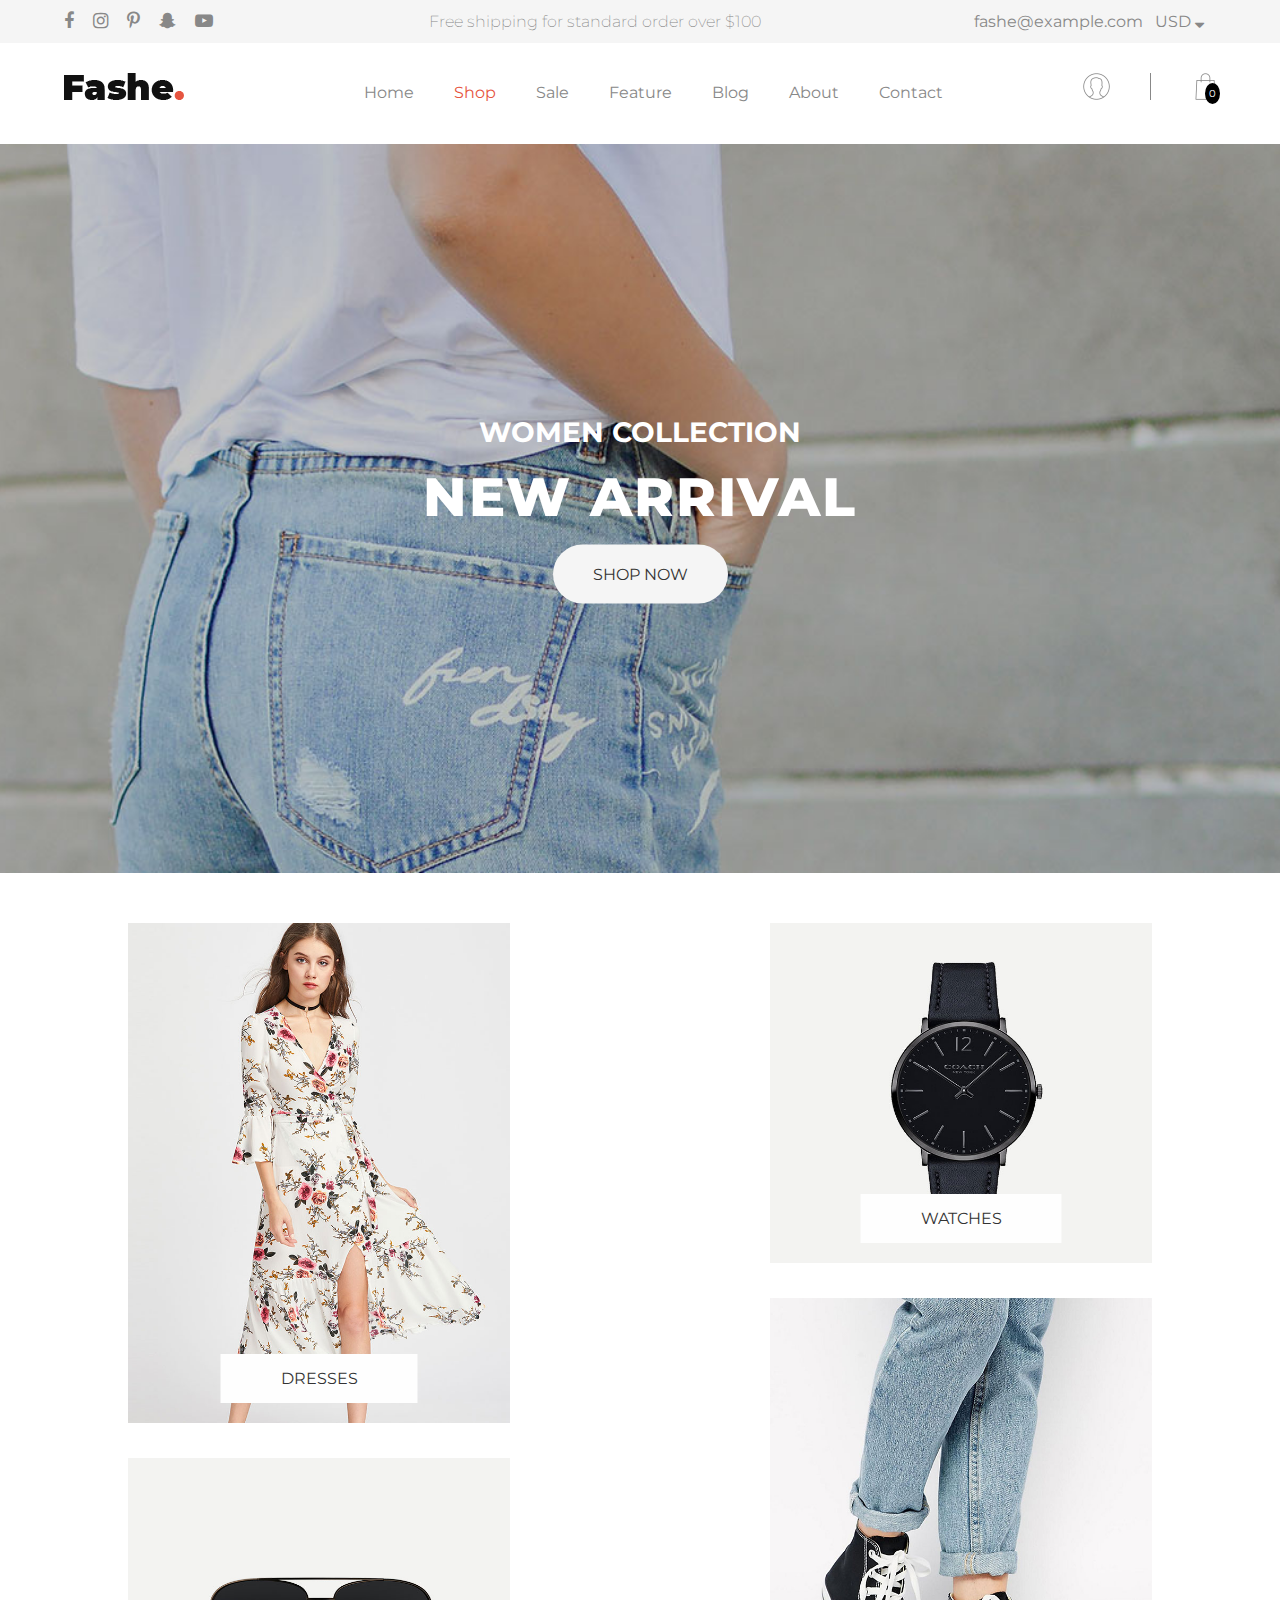
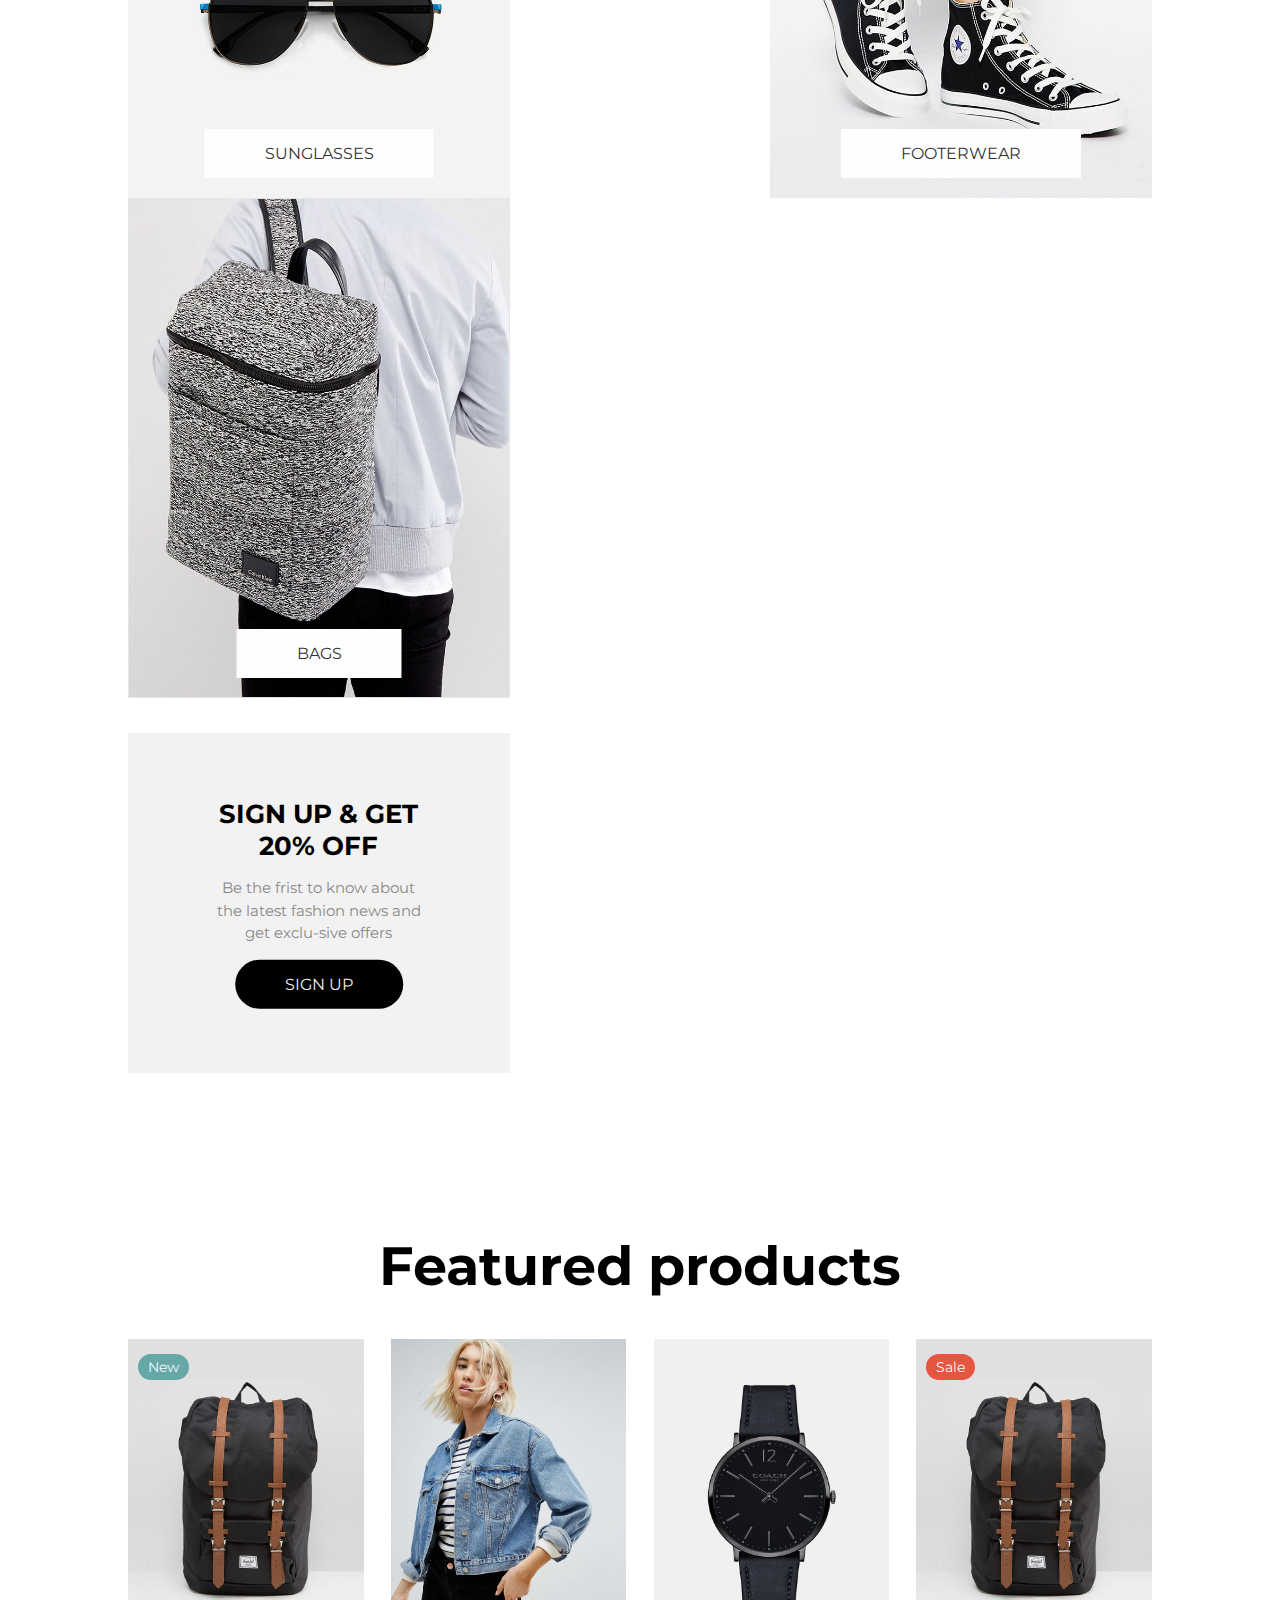
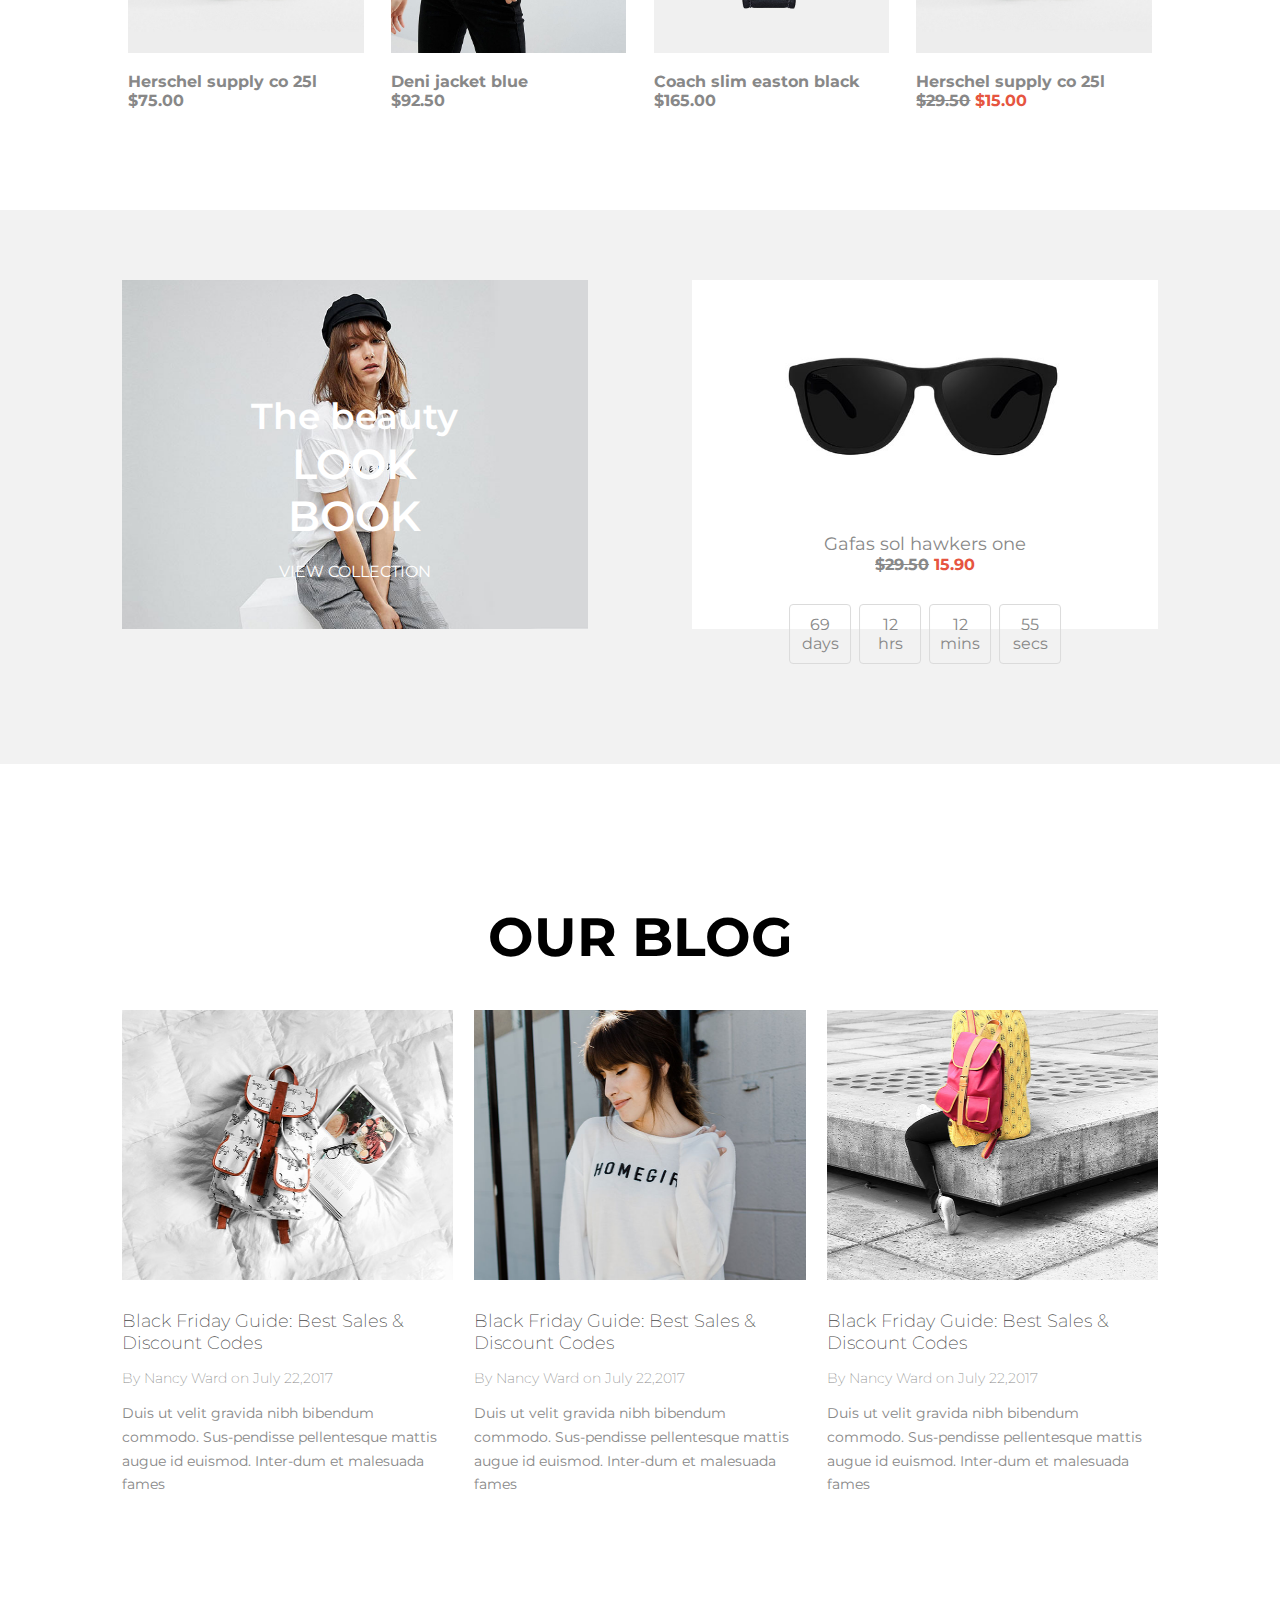
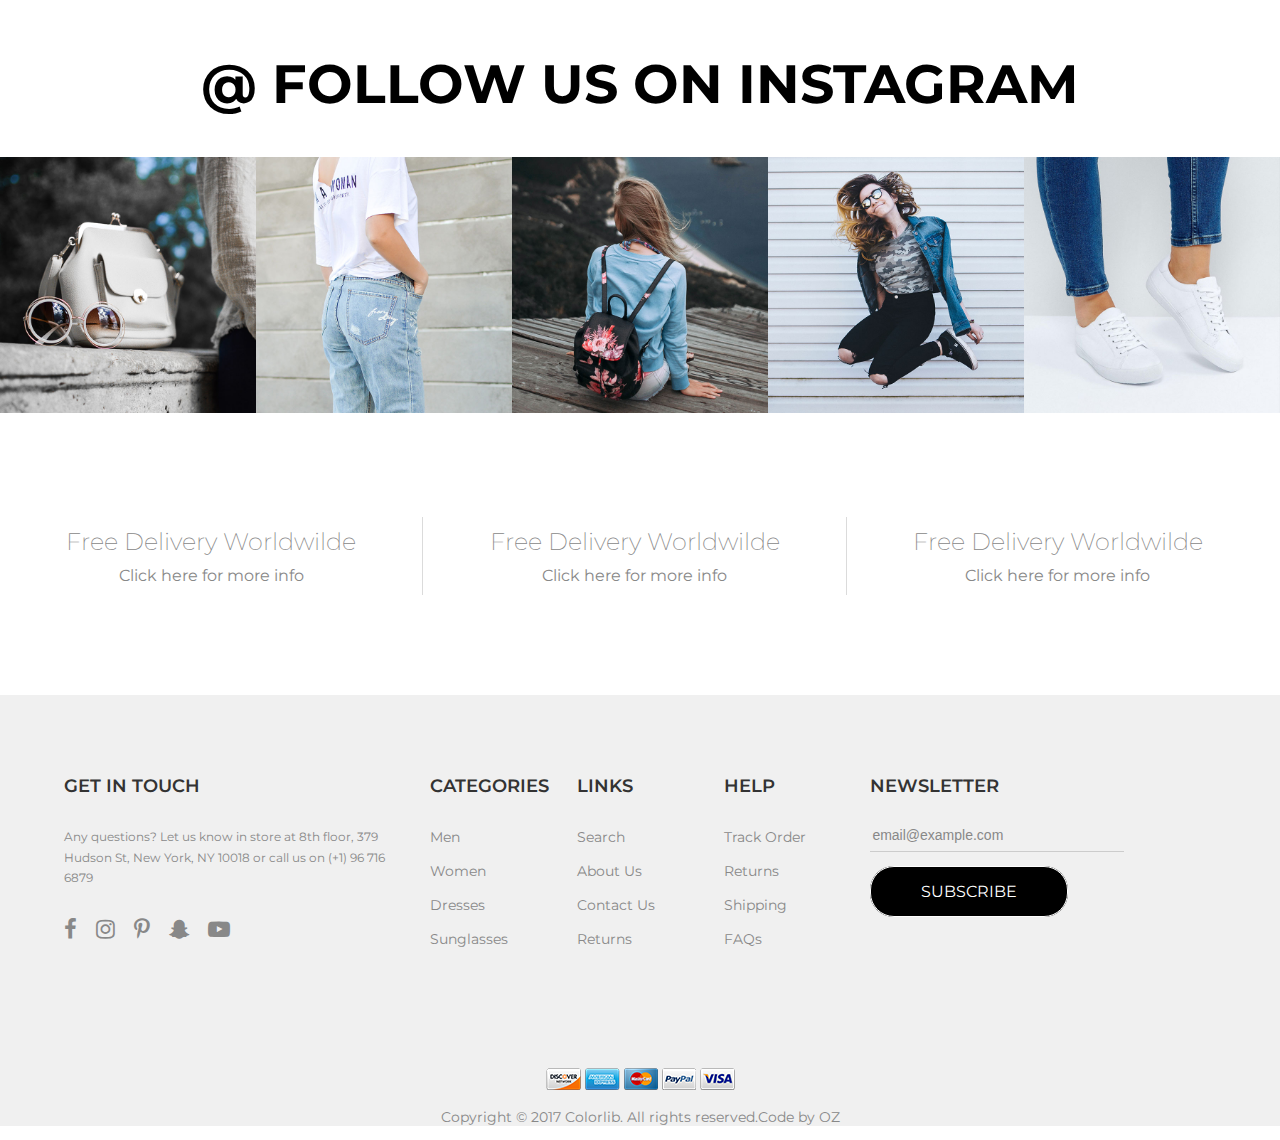
<file: 5. Page Web/index.html>
<!DOCTYPE html>
<html lang="en">
  <head>
    <meta charset="UTF-8" />
    <meta name="viewport" content="width=device-width, initial-scale=1.0" />
    <title>Document</title>

    <!------------------------ font -------------------------------------->
    <link
      href="https://fonts.googleapis.com/css2?family=Montserrat:wght@400;500;600&display=swap"
      rel="stylesheet"
    />
    <!---------------------- font awsome Library---------------------------------->
    <link href="css/font-awesome.min.css" rel="stylesheet" />

    <!--------------------------------- Main Css ------------------------------->
    <link href="css/style.css" rel="stylesheet" />
  </head>
  <body>
    <header class="header">
      <div class="background-top-header">
        <section class="top-header container flex space-between">
          <div class="media-top-header">
            <a href="#" class="fa fa-facebook"></a>
            <a href="#" class="fa fa-instagram"></a>
            <a href="#" class="fa fa-pinterest-p"></a>
            <a href="#" class="fa fa-snapchat-ghost"></a>
            <a href="#" class="topbar-social-item fa fa-youtube-play"></a>
          </div>
          <h4 class="title-top-header">
            Free shipping for standard order over $100
          </h4>
          <div class="mail-top-header">
            <span class="mail-contact-top-header">fashe@example.com</span>
            <span class="change-langue-top-header"
              >USD <i class="fa fa-sort-desc" aria-hidden="true"></i
            ></span>
          </div>
        </section>
      </div>
      <nav class="navbar container flex space-between">
        <div class="logo">
          <img src="images/logo/logo.png" alt="logo" />
        </div>
        <ul class="list-navbar flex">
          <li><a href="#">Home</a></li>
          <li class="active"><a href="#">Shop</a></li>
          <li><a href="#">Sale</a></li>
          <li><a href="#">Feature</a></li>
          <li><a href="#">Blog</a></li>
          <li><a href="#">About</a></li>
          <li><a href="#">Contact</a></li>
        </ul>
        <div class="sign-in-navbar">
          <img
            class="sign-logo"
            src="images/icons/icon-header-01.png"
            alt="icons"
          />
          <img
            class="basket-logo"
            src="images/icons/icon-header-02.png"
            alt="icons"
          />
        </div>
      </nav>

      <section class="slider">
        <div class="content-slider center">
          <h3 class="description-content-slider">Women collection</h3>
          <h1 class="title-content-slider">New arrival</h1>
          <a href="#" class="link-content-slider">Shop now</a>
        </div>
      </section>
    </header>

    <section class="shop-categrories">
        <div class="content-shop-categories flex container space-between">   
            <div class="item-shop-categorie">
                <div class="size-image one">
                    <a href="" class="link-categorie dresses">Dresses</a>
                    <img src="images/categories/banner-02.jpg" alt="image"/>
                    
                </div>
                <div class="size-image two">
                    <a href="" class="link-categorie sunglasses">Sunglasses</a>
                    <img src="images/categories/banner-05.jpg" alt="image"/>
                </div>
            </div>
            <div class="item-shop-categorie">
                <div class="size-image two">
                    <a href="" class="link-categorie watches">Watches</a>
                    <img src="images/categories/banner-03.jpg" alt="image">
                </div>
                <div class="size-image one">
                    <a href="" class="link-categorie footerwear">Footerwear</a>
                    <img src="images/categories/banner-07.jpg" alt="image">
                </div>
            </div>
            <div class="item-shop-categorie">
                <div class="size-image one">
                    <a href="" class="link-categorie bags">Bags</a>
                    <img src="images/categories/banner-04.jpg" alt="image">
                </div>
                <div class="size-image two">
                    <div class="sign-up-categorie center">
                        <h1 class="title-sign-up-categorie">SIGN UP & GET 20% OFF</h1>
                        <p class="description-sign-up-categorie">Be the frist to know about the latest fashion news and get exclu-sive offers</p>
                        <a href="" class="link-sign-up-categorie">Sign up</a>
                    </div>
                    <img class="not-hover" src="images/categories/bg-01.jpg" alt="image">
                    
                </div>
            </div>
        </div> 
    </section>



    <section class="featured-product">
        <section class="header-section">
            <h1 class="title-header-section">Featured products</h1>
        </section>
        
            <div class="content-featured-product container  flex space-between">
                <div class="item-featured-product">
                    <div class="img-item-featured-product">
                        <div class="hover-img-feature-product">
                            <a href="#" class="link-add-to-cart-featured-product">Add to cart</a>
                            <i class="fa fa-heart-o" aria-hidden="true"></i>
                        </div>
                        <h3 class="title-img-featured-product">New</h3>
                        <img src="images/features/item-02.jpg" alt="image">
                    </div>
                    <div class="information-featured-product">
                        <h4 class="title-infotmation-featured-product">Herschel supply co 25l</h4>
                        <h4 class="price-information-featured-peoduct">$75.00</h4>
                    </div>
                </div>

                <div class="item-featured-product">
                    <div class="img-item-featured-product">
                        <div class="hover-img-feature-product">
                            <a href="#" class="link-add-to-cart-featured-product">Add to cart</a>
                            <i class="fa fa-heart-o" aria-hidden="true"></i>
                        </div>
                        <img src="images/features/item-03.jpg" alt="image">
                    </div>
                    <div class="information-featured-product">
                        <h4 class="title-infotmation-featured-product">Deni jacket blue</h4>
                        <h4 class="price-information-featured-peoduct">$92.50</h4>
                    </div>
                </div>


                <div class="item-featured-product">
                    <div class="img-item-featured-product">
                        <div class="hover-img-feature-product">
                            <a href="#" class="link-add-to-cart-featured-product">Add to cart</a>
                            <i class="fa fa-heart-o" aria-hidden="true"></i>
                        </div>
                        <img src="images/features/item-05.jpg" alt="image">
                    </div>
                    <div class="information-featured-product">
                        <h4 class="title-infotmation-featured-product">Coach slim easton black</h4>
                        <h4 class="price-information-featured-peoduct">$165.00</h4>
                    </div>
                </div>

                <div class="item-featured-product">
                    <div class="img-item-featured-product">
                        <div class="hover-img-feature-product">
                            <a href="#" class="link-add-to-cart-featured-product">Add to cart</a>
                            <i class="fa fa-heart-o" aria-hidden="true"></i>
                        </div>
                        <h3 class="title-img-featured-product sale">Sale</h3>
                        <img src="images/features/item-02.jpg" alt="image">
                    </div>
                    <div class="information-featured-product">
                        <h4 class="title-infotmation-featured-product">Herschel supply co 25l</h4>
                        <h4 class="price-information-featured-peoduct sale"><span class="sale">$29.50</span> $15.00</h4>
                    </div>
                </div>
        </div>
    </section>



    <section class="new-collection">
      <div class="container">
        <div class="content-new-collection flex space-between">
          <div class="item-new-collection">
            <div class="description-item-new-collection center">
              <h4 class="sous-title-description-item-collection">The beauty</h4>
              <h2 class="title-item-description-new-collection">Look book</h2>
              <a href="#" class="link-item-description-new-collection">View collection</a>
            </div>
            <img src="images/features/banner-08.jpg" alt="">
          </div>

          <div class="item-new-collection">
            <div class="shop-item-collection">
              <h2 class="title-shop-item-collection">Gafas sol hawkers one</h2>
              <h4 class="price-shop-item-collection"><span>$29.50</span> 15.90</h4>
              <span class="days style-time">69 days</span>
              <span class="hrs style-time">12  hrs</span>
              <span class="mins style-time">12 mins</span>
              <span class="secs style-time">55 secs</span>               
            </div>
            <img src="images/features/shop-item-09.jpg" alt="">
          </div>
        </div>
      </div>
    </section>



    <section class="our-blog">
      <section class="header-section">
        <h1 class="title-header-section">OUR BLOG</h1>
      </section>
      <div class="container">
        <div class="content-our-blog flex space-between">
          <div class="item-our-blog">
            <div class="img-item-our-blog">
              <img src="images/blog/blog-01.jpg" alt="image">
            </div>

            <div class="description-item-our-blog">
              <h2 class="title-description-item-our-blog">Black friday guide: best sales & discount codes</h2>
              <h4 class="publication-information-description-item-our-blog">By Nancy Ward on July 22,2017</h4>
              <p class="para-description-item-our-blog">Duis ut velit gravida nibh bibendum commodo. Sus-pendisse pellentesque mattis augue id euismod. Inter-dum et malesuada fames</p>
            </div>
          </div>

          <div class="item-our-blog">
            <div class="img-item-our-blog">
              <img src="images/blog/blog-02.jpg" alt="image">
            </div>

            <div class="description-item-our-blog">
              <h2 class="title-description-item-our-blog">Black friday guide: best sales & discount codes</h2>
              <h4 class="publication-information-description-item-our-blog">By Nancy Ward on July 22,2017</h4>
              <p class="para-description-item-our-blog">Duis ut velit gravida nibh bibendum commodo. Sus-pendisse pellentesque mattis augue id euismod. Inter-dum et malesuada fames</p>
            </div>
          </div>

          <div class="item-our-blog">
            <div class="img-item-our-blog">
              <img src="images/blog/blog-03.jpg" alt="image">
            </div>

            <div class="description-item-our-blog">
              <h2 class="title-description-item-our-blog">Black friday guide: best sales & discount codes</h2>
              <h4 class="publication-information-description-item-our-blog">By Nancy Ward on July 22,2017</h4>
              <p class="para-description-item-our-blog">Duis ut velit gravida nibh bibendum commodo. Sus-pendisse pellentesque mattis augue id euismod. Inter-dum et malesuada fames</p>
            </div>
          </div>
        </div>
      </div>
    </section>



    <section class="follow-us">
      <section class="header-section">
        <h1 class="title-header-section">@ FOLLOW US ON INSTAGRAM</h1>
      </section>

      
        <div class="content-follow-us flex">
          <div class="item-follow-us">
            <div class="hover-item-follow-us">
              <i class="fa fa-heart-o" aria-hidden="true"></i>
              <span class="count-like">39</span>
              <p class="description-item-follow-us">Nullam scelerisque, lacus sed consequat laoreet, dui enim iaculis leo, eu viverra ex nulla in tellus. Nullam nec ornare tellus, ac fringilla lacus. Ut sit amet enim orci. Nam eget metus elit.</p>
              <span class="signature-by-item-follow-us">
                Photo by @nancyward</span>
            </div>
            <img src="images/gallery/gallery-03.jpg" alt="image">
          </div>


          <div class="item-follow-us">
            <div class="hover-item-follow-us">
              <i class="fa fa-heart-o" aria-hidden="true"></i>
              <span class="count-like">39</span>
              <p class="description-item-follow-us">Nullam scelerisque, lacus sed consequat laoreet, dui enim iaculis leo, eu viverra ex nulla in tellus. Nullam nec ornare tellus, ac fringilla lacus. Ut sit amet enim orci. Nam eget metus elit.</p>
              <span class="signature-by-item-follow-us">
                Photo by @nancyward</span>
            </div>
            <img src="images/gallery/gallery-07.jpg" alt="image">
          </div>

          <div class="item-follow-us">
            <div class="hover-item-follow-us">
              <i class="fa fa-heart-o" aria-hidden="true"></i>
              <span class="count-like">39</span>
              <p class="description-item-follow-us">Nullam scelerisque, lacus sed consequat laoreet, dui enim iaculis leo, eu viverra ex nulla in tellus. Nullam nec ornare tellus, ac fringilla lacus. Ut sit amet enim orci. Nam eget metus elit.</p>
              <span class="signature-by-item-follow-us">
                Photo by @nancyward</span>
            </div>
            <img src="images/gallery/gallery-09.jpg" alt="image">
          </div>
  
  
          <div class="item-follow-us">
            <div class="hover-item-follow-us">
              <i class="fa fa-heart-o" aria-hidden="true"></i>
              <span class="count-like">39</span>
              <p class="description-item-follow-us">Nullam scelerisque, lacus sed consequat laoreet, dui enim iaculis leo, eu viverra ex nulla in tellus. Nullam nec ornare tellus, ac fringilla lacus. Ut sit amet enim orci. Nam eget metus elit.</p>
              <span class="signature-by-item-follow-us">
                Photo by @nancyward</span>
            </div>
            <img src="images/gallery/gallery-13.jpg" alt="image">
          </div>
  
  
          <div class="item-follow-us">
            <div class="hover-item-follow-us">
              <i class="fa fa-heart-o" aria-hidden="true"></i>
              <span class="count-like">39</span>
              <p class="description-item-follow-us">Nullam scelerisque, lacus sed consequat laoreet, dui enim iaculis leo, eu viverra ex nulla in tellus. Nullam nec ornare tellus, ac fringilla lacus. Ut sit amet enim orci. Nam eget metus elit.</p>
              <span class="signature-by-item-follow-us">
                Photo by @nancyward</span>
            </div>
            <img src="images/gallery/gallery-15.jpg" alt="image">
          </div>



        </div>

        
    </section>

    <section class="information-delivery">
      <div class="content-iformation-delivery flex">
        <div class="item-information-delivery">
          <h2 class="title-item-information-delivery">Free delivery worldwilde</h2>
          <a href="#" class="link-item-information-delivery">Click here for more info</a>
        </div>

        <div class="item-information-delivery">
          <h2 class="title-item-information-delivery">Free delivery worldwilde</h2>
          <a href="#" class="link-item-information-delivery">Click here for more info</a>
        </div>
  
  
        <div class="item-information-delivery">
          <h2 class="title-item-information-delivery">Free delivery worldwilde</h2>
          <a href="#" class="link-item-information-delivery">Click here for more info</a>
        </div>
      </div>


      
    </section>


    <footer class="footer">
      <div class="content-footer container flex space-between">
        <div class="item-one-footer">
          <h2 class="title-footer">Get in touch</h2>
          <p class="description-item-one-footer">Any questions? Let us know in store at 8th floor, 379 Hudson St, New York, NY 10018 or call us on (+1) 96 716 6879</p>
          <div class="media-item-one-footer">
            <a href="#" class="fa fa-facebook"></a>
            <a href="#" class="fa fa-instagram"></a>
            <a href="#" class="fa fa-pinterest-p"></a>
            <a href="#" class="fa fa-snapchat-ghost"></a>
            <a href="#" class="fa fa-youtube-play"></a>
          </div>
        </div>

        <div class="item-two-footer">
          <h2 class="title-footer">Categories</h2>
            <ul class="list-categories">
              <li><a href="#">Men</a></li>
              <li><a href="#">Women</a></li>
              <li><a href="#">Dresses</a></li>
              <li><a href="#">Sunglasses</a></li>
            </ul>
        </div>

        <div class="item-two-footer">
          <h2 class="title-footer">Links</h2>
            <ul class="list-categories">
              <li><a href="#">Search</a></li>
              <li><a href="#">About us</a></li>
              <li><a href="#">Contact us</a></li>
              <li><a href="#">Returns</a></li>
            </ul>
        </div>


        <div class="item-two-footer">
          <h2 class="title-footer">Help</h2>
            <ul class="list-categories">
              <li><a href="#">Track order</a></li>
              <li><a href="#">Returns</a></li>
              <li><a href="#">Shipping</a></li>
              <li><a href="#">FAQs</a></li>
            </ul>
        </div>

        <div class="item-one-footer">
          <h2 class="title-footer">Newsletter</h2>
          <input type="email" class="class-email" placeholder="email@example.com">
          <a href="#" class="subscribe-footer">subscribe</a>
            
        </div>
      </div>

      <div class="copyright">
        <div class="img-payement-mode">
          <img src="images/payement/discover.png" alt="image">
          <img src="images/payement/express.png" alt="image">
          <img src="images/payement/mastercard.png" alt="image">
          <img src="images/payement/paypal.png" alt="image">
          <img src="images/payement/visa.png" alt="image">
        </div>
        <p class="copyright-by-OZ">Copyright © 2017 Colorlib. All rights reserved.Code by OZ</p>
      </div>
    </footer>


  </body>
</html>
</file>
<file: 2. Page Web/css/style.css>
/*
    1. Common Styles
    2. General Styles
    3. Header :
      3.1. Nav
    4. Home
*/

/*--------------- 1. common Style 

     - Opacity hover
     - Section header
     - section padding
     - hover effect 1 (left to righ)
     - hover  effect 2 (top to bottom)
     - container
     - Overlay
----------------------------*/


/*----------- 2. General Css Style---------------------*/
*{
    margin     : 0;
    padding    : 0;
    box-sizing : border-box;
}

:root{
    --mainColor  : #10161A;
    --styleColor : #6195FF;
    --subColor   : #95969B;
}

body{
    font-family: 'Varela Round', sans-serif;
}

.container{
    width  : 80vw;
    margin : auto;  
}
.flex{
    display         : flex;
    justify-content : space-between;
    flex-wrap       : wrap;
}
ul{list-style     : none;}
a{text-decoration : none;display: inline-block; color:var(--mainColor);}
.overlay{
    width            : 100%;
    height           : 100%;
    position         : absolute;
    background-color : rgba(0,0,0,0.6);
    top              : 0;
    left             : 0; 
}

h1,h2,h3,h4,h5,h6{
    font-family: montserrat,sans-serif;
}

.btn{
    padding:18px 50px;
    border-radius: 3px;
    border-style : none;
    font-family:  inherit;
    color : var(--mainColor);
    cursor: pointer;
    font-size : 18px;

}
.opacity-hover{transition: opacity 0.7s;}
.opacity-hover:hover{
    opacity: 0.7;
}


.section-header{
    text-align: center;
}
.section-header .title-section{
    text-transform: capitalize;
    font-size: 35px;
    margin-top:144px;
    margin-bottom:8px;
}
.section-header hr{
    width:72px;
    height :5px;
    background-color: var(--styleColor);
    margin:auto;
    margin-bottom : 74px;
}
.ttb-effet-hover,.ltr-effect-hover{
    position:relative;
}
.ttb-effet-hover:after,.ltr-effect-hover:after{
    position:absolute;
    content:"";
    width:0;
    height:100%;
    top:0;
    left:0;
    background-color: #111;
    transition:width 0.4s;
    z-index:-1;
}
.ltr-effect-hover:hover:after{
    width:100%;
}
.ttb-effet-hover:after{
    height: 0;
    width: 100%;
    transition:height 0.4s;
}
.ttb-effet-hover:hover:after{
    height:100%;
}


/* --------------------------------------3. Start Header ----------------------------*/
header{
/*    background-color: gray;*/
    position: fixed;
    width:100%;
    z-index:2;
}
/* ----- 3.1. Nav -----*/
header nav ul li a{
    padding: 30px 20px;
    color:#fff;
}
header nav> ul li> a.active:after,header nav> ul> li> a:after{
    content:"";
    display:block;
    width:0%;
    height:3px;
    background-color: var(--styleColor);
    transition:width 0.5s ease-in-out;    
}

header nav> ul > li > a:hover:after,header nav> ul> li> a.active:after{
    width:100%;
} 

header nav >ul >li > a:hover{
    color : var(--styleColor);
}

/*--------------------------- 3.2 Drop down menu------------------------ */
.dropdown{
    position:relative;
}
.dropdown-menu{
    position:absolute;
    width:150px;
    background-color: var(--styleColor);
    bottom:-20px;
    left:-50%;
    opacity:0;
    visibility: hidden;
    transition: opacity 0.7s,visibility 0.7s;
}

.dropdown:hover .dropdown-menu{
    opacity:1;
    visibility: visible;
}
.dropdown-menu li a{
    padding:10px 0px 10px 15px;
}



/*----------------------------------- End Header -------------------------------*/

/*------------------------------ 4. Home --------------------------------------*/
.home{
    height              : 100vh;
    background-image    : url("../images/background/background1.webp");
    background-size     : cover;
    background-position : 50% 50%;
    position            : relative;
    text-align          : center;
}

.home-content{
    top       : 50%;
    left      : 50%;
    position  : absolute;
    transform : translate(-50%,-50%);
    width: 70%
}

.home-title{
    font-size      : 60px;
    text-transform : uppercase;
    color          : #fff;   
}

.home-description{
    font-size: 18px;
    margin: 20px 0;
    color:#fff;
    letter-spacing: 0.5px;
    line-height: 1.5;
}
.home-learn-more,.home-get-started{
    background-color:#fff;
    margin-left : 10px;
    color:var(--mainColor);
        
}
.home-get-started:hover,.home-learn-more:hover{
    color:#fff;
    background-color: var(--styleColor);
}
/*---------------------------------- End Home -----------------------------------*/



/*------------------------ Start About ---------------------------*/
.about-content{
    text-align: center;
    margin-bottom: 140px;
}
.about-item{
    width:32%;
    padding :60px 0;
    border:0.1px solid var(--subColor);
}


.about-item i{
    color:var(--styleColor);
}

.about-title{
    font-size: 30px;
    margin: 15px 0;
    text-transform: capitalize;
    transition:color 0.4s;
}

.about-description{
    font-size :14px;
    width: 90%;
    margin:auto;
    line-height: 1.6;
    color:var(--subColor);
    margin-bottom: 15px;
}

.about-item a.about-link{
    color:var(--styleColor);   
}

.about-item:hover .about-title{
    color:#fff;
}


/*--------------------------------------  Start potfolio -----------------------------------------*/

.portfolio{
    background-color:#FAFAFA;
    overflow: hidden;
    padding-bottom:176px;
}

.portfolio-item{
    width: 32%;
    margin-bottom:20px;
    height: 390px;
    padding:18px;
    position: relative;
}
.portfolio-item img{
    width:100%;
    height: 100%;
}

.portfolio-hover{
    position:absolute;
    top:0;
    left:0;
    width:100%;
    height: 100%;
    background-color: rgba(0,0,0,0.6);
    visibility: hidden;
    opacity: 0;
    transition:opacity 0.5s;
}
.portfolio-item:hover .portfolio-hover{
    opacity: 1;
    visibility: visible;
    
}

.content-hover{
    position:absolute;
    text-align: center;
    color:#fff;
    top:50%;
    left:50%;
    width:80%;
    transform: translate(-50%,-50%);
    
}

.content-hover .category{
    text-transform: uppercase;
    font-size: 18px;
    color:var(--styleColor);
    margin-bottom: 4px;
    position: relative;
    top:10px;
    transition: top 0.3s;
    
}

.content-hover .category-title{
    font-size: 24px;
    margin: 10px 0;
    position: relative;
    top:20px;
    transition: top 0.6s;
}

.content-hover i{
    padding:20px;
    background-color: var(--styleColor);
    margin:0 8px;
    cursor: pointer;
    position: relative;
    top:30px;
    transition: top 0.9s;
}


.portfolio-item:hover .content-hover .category-title,.portfolio-item:hover .content-hover i,.portfolio-item:hover .content-hover .category{
    top:0;
}


/*------------------ Offer--------------------------*/
.offer{padding-bottom: 146px;}
.offer-item{
    width:32%;
    margin-bottom: 24px;
    border: 1px solid var(--subColor);
    padding:30px 10px 30px 70px;
    position:relative;
}
.offer-item i{
    position:absolute;
    left:15px;
    color:var(--styleColor);
}
.offer-title{
    text-transform: capitalize;
    margin-bottom: 10px;
}
.offer-description{
    line-height: 160%;
    color:var(--subColor);
}

.offer-item:hover .offer-title{
    color:#fff;
}



/*------------------------ Fin Offer ------------------------*/


/*---------------------- Start About us ---------------------------*/
.choose-us{
    background-color:#FAFAFA;overflow: hidden;padding:170px 0;
}
.content-choose-us{
    width:48%;
}

.title-choose-us{
    text-transform: capitalize;
    font-size: 38px;
    margin-bottom: 16px;
}

.content-choose-us hr{
    width:70px;
    height: 4px;
    background-color: var(--styleColor);
    border-style: none;
    margin-bottom: 16px;
}
.description-choose-us{
    line-height: 160%;
    margin: 60px 0 16px;
    color:var(--subColor);
}
.list-choose-us li{color:var(--subColor);line-height: 250%;}
.list-choose-us i{
    color:var(--styleColor);
    margin-right: 4px;
    border:2px solid var(--styleColor);
    border-radius: 50%;
    font-size: 22px;
}
.bollets-choose-us{text-align: center;}
.bollets-choose-us .bollet{
    padding:4px;
    display: inline-block;
    border:2px solid var(--styleColor);
    border-radius: 50%;
    margin:10px 10px 0;
}

.bollets-choose-us .bollet.active{
    padding:4px 8px;
    background-color: var(--styleColor);
    border-radius: 30%;
}


/*--------------------Fin Choose-US styling ----------------------*/


/*--------------------Start Numbrs -------------------------------*/
.numbers{
    height: 300px;
    background-image: url("../images/background/background2.webp");
    background-size: cover;
    background-attachment: fixed;
    position:relative;
    color:#fff;
    text-align: center;
}
.numbers-content{
    margin-top: 120px;
}
.numbers-item{
    width: 25%;
}

.numbers-item i{
    color:var(--styleColor);
}

.title-number-item{
    font-size: 45px;
        margin:8px 0;
}

.description-number-item{
    font-size: 16px;
}


/*--------------------End Numbers---------------------------------*/


/*--------------------------------Start Princing ----------------*/

.pricing{
    padding-bottom: 170px;
}
.pricing-item{
    width:32%;
    border:1px solid var(--subColor);
    text-align: center;
    color:var(--subColor);
    padding:60px 20px;
}

.price-pricing{
    display: inline-block;
    margin:15px 0;
    padding:30px 24px;
    width: 134px;
    border: 2px solid var(--styleColor);
    font-weight: bolder;
    font-size: 26px;
    border-radius: 50%;
    overflow-wrap: break-word;
    color:var(--mainColor);
    transition: color 0.4s;
}

.title-pricing{
    text-transform: uppercase;
    font-size: 18px;
    font-weight: lighter;
    transition: color 0.5s;
}
.description-offer-pricing{
    width:160px;
    margin: 0 auto 15px;
    line-height: 160%;
}

.buy-pricing{
    border:2px solid var(--styleColor);
    background-color: transparent;
    color: var(--styleColor);
}
.pricing-item:hover{
    border:none;
}
.pricing-item:hover .price-pricing{
    color:#fff;
}

.pricing-item:hover .title-pricing{
    color:var(--styleColor);
}


/*---------------- End Pricing Style--------------------*/


/*-------------- Start testmonials Styling -------------------*/

.testmonial{
    background-image: url(../images/background/background3.webp);
    position:relative;
    background-size: cover;
    background-attachment: fixed;
    height: 400px;
}

.testmonials-item{
    width:40%;
    color:#fff;
    
}
.testmonial .container.flex{
    position:absolute;
    top: 50%;
    left: 50%;
    transform: translate(-50%,-50%);
    justify-content: space-around
}
.personal-testmonial.flex{
    justify-content: flex-start;
}

.personal-testmonial img{
    border-radius: 50%;
}
.name-personal-testmonials{
    text-transform: capitalize;
    font-weight: bolder;
    margin: 8px 0px 8px 10px;
}


.description-personal-testmonials{
    color:var(--styleColor);
    margin-left: 10px;
}
.description-testmonials{
    margin-top: 20px;
    line-height: 180%;
}


/*----------------- Fin Test monials -------------------------*/


/*-------------------Start Team Styling ---------------------------*/
.teams{
    padding:0 0 170px;
}
.content-teams{
    width:32%;
    text-align: center;
    background-color: #95969b17;
    padding: 40px 20px;
}

.name-personal-teams{
    margin:10px 0;
    text-transform: capitalize;
    transition: color 0.8s;
}

.description-personal-teams{
    text-transform: uppercase;
    font-weight: lighter;
    color:var(--subColor);
    transition:color 0.9s;
}

.personal-teams{
    position: relative;
}
.personal-teams img{
    transition: all 0.7s;
}
.content-teams:hover .personal-teams img{
    filter:brightness(0.3);
}

.content-teams:hover .name-personal-teams{
    color:#fff;
}

.content-teams:hover .description-personal-teams{
    color:var(--styleColor);
}

.social-media-personal-teams{
    position:absolute;
    top:0;
    right: 0;
    opacity: 0;
    visibility: 0;
    transition: opacity 0.7s,visibility 0.7s;
}
.social-media-personal-teams i{
    color:#fff;
}
.social-media-personal-teams a{
    display: block;
    padding: 20px;
    background-color: var(--styleColor);
     
}

.content-teams:hover .social-media-personal-teams{
    opacity:1;
    visibility: visible;
}
/*--------------------End Team Styling ----------------------------*/

/*------------------ Start News styling ------------------------*/
.news{
    background: #FAFAFA;
    overflow: hidden;
    margin-bottom: 170px;
}
.news-item{
    width:32%;
    background-color: #fff;
}
.image-news img{
    width: 100%;
}
.about-news {
    padding:14px;
}

.about-news i{
    color:var(--styleColor);
    margin : 0 6px 0 8px;
}

.title-news {
    margin-bottom: 14px;
    width:80%;
}

.description-news{
    width:80%;
    line-height: 160%;
    color:var(--subColor);
    margin-bottom:15px;
}

.link-news{
    color:var(--styleColor);
}

/*-------------- End Newss Styling ---------------------*/

/*------------------ Start styling foooter ---------------------*/
.contact-us-item{
    width:32%;
    text-align: center;
    padding-bottom: 20px;
}
.contact-us-item i{
    color:var(--styleColor);
}
.title-contact-us{
    margin:20px 0;
}

.description-contact-us{
    color:var(--subColor);
}




form{
    width: 50%;
    margin: auto;
}
input{
    outline: none;
    border: none;
}
.same-input{
    padding:16px 14px;
    margin: 50px 10px 20px;
    width: 350px;
    background-color: #ccca;
}

input.subject,textarea{
    width: 726px;
    margin-left: 10px;
    background-color: #ccca;
    margin-bottom: 20px;
    padding: 16px 14px;
}

textarea{
    outline: none;
    border-style: none;
}

form input.btn{
    display: block;
    margin: auto;
    background-color: var(--styleColor);
    color:#fff;
    margin-bottom: 140px;
}






.signature{
    text-align: center;
    background-color: #111;
    color:#fff;
    padding: 80px;
}

.social-media-signature i{
    color:#fff;
    padding: 16px ;
    background-color: var(--styleColor);
    margin-bottom: 16px;
    
}
.social-media-signature .fa-facebook{padding:16px 24px;} 
.description-signature{
    color:var(--subColor);
}
.description-signature a{
    color:var(--styleColor);
}
/*--------------- End Styling Footer -----------------------------*/
</file>
<file: 3. Page Web/css/style.css>
/*------------------ General Style ----------------*/

:root{
    --hoverColor:#007BFF;
}
body{
    font-family:'Work Sans', sans-serif;
    padding: 0;
    margin: 0;
    box-sizing: border-box;
}

.container{
    width: 80%;
    margin: auto;
}

.flex{
    display: flex;
    justify-content: space-between;
    flex-wrap: wrap;
}
ul{
    list-style: none;
    
}

a{
    text-decoration: none;
    display: inline-block;
}

.overlay{
    position: absolute;
    top:0;
    left: 0;
    width: 100%;
    height: 100%;
    background-color: rgba(0,0,0,0.2);
}

.button-style{
    font-size: 16px;
    border-radius: 30px;
    padding: 10px 30px;
    background-color: var(--hoverColor);
    color:#fff;
    border: none;
    margin: auto;
    display: block;
    font-size: 22px;
    text-transform: capitalize;
}

section >.header-section{
    padding:25px 0px 10px;
    text-transform: capitalize;
    color: var(--hoverColor);
    font-weight: 900;
    font-size: 48px;
    text-align: center;
}

.margin-bottom{
    margin-bottom: 130px;
}

/*--------------- Header Styling --------------*/
    /*---- Background header ----*/
.background-header{
    background-image: url("../images/hero_1.jpg");
    height: 100vh;
    background-position: 50% 50%;
    background-size: cover;
    position: relative;
}


     /*---- Logo ----*/
.logo-title{
    color:#fff;
    font-size: 32px;
    text-transform: uppercase;
    font-weight: bolder;
}

    /*---- nav ----*/

.nav-list >li> a{
    padding: 18px;
    color : rgba(255,255,255,0.9);
    text-transform: capitalize;
    font-size: 18px;
}

.about-us{
    position: relative;
}

.about-us .fa-sort-desc{
    position: absolute;
    right: 3px;
    top: 34%;
    color: rgba(255,255,255,0.9);
}

/*---- Drop-down list ----*/

.drop-down-list{
    position: absolute;
    background-color: #fff;
    width: 200px;
    padding: 10px;
    line-height: 30px;
    border-top: 3px solid var(--hoverColor);
    top: 76px;
    opacity:0;
    visibility: hidden;
    transition: all .7s ease-in-out; 
}
.nav-list li.about-us:hover  .drop-down-list{
    top: 50px;
    opacity: 1;
    visibility: visible;
}

.drop-down-list li a{
    color:#333;
}


/*---- Description Header ----*/
.description-header{
    position: absolute;
    top: 50%;
    left: 50%;
    margin: auto;
    transform: translate(-50%,-50%);
}

.title-description-header{
    font-weight: 900;
    width: 95%;
    color: #fff;
    font-size: 54px;
    letter-spacing: 1px;
}

.scroll-down{
    padding: 22px 8px;
    border: 2px solid #eee;
    display: inline-block;
    position: absolute;
    bottom: 34px;
    left: 50%;
    border-radius: 12px;
}

.scroll-down:after{
    content: '';
    border-radius: 50%;
    background-color: #ddd;
    padding: 4px;
    animation-name: transition-disc;
    position: absolute;
    animation-duration: 1.5s;
    animation-iteration-count: infinite;
    left: 4px;
}

@keyframes transition-disc{
    0%{top: 5px;}
    50%{top:12;opacity:0.6;}
    100%{top:20px;opacity:0.2}

}

/*----------------- About Oneder ------------------*/

.img-about-oneder{
    max-width:540px;
    max-height:400px;
}

.img-about-oneder img{
    width: 100%;
    height: 100%;
}

.description-about-aneder{
    width: 45%;
}
.header-description-about-aneder{
    text-transform: capitalize;
    font-weight: 300;
    font-size: 36px;
    margin: 0 auto auto;
    letter-spacing: 2px;
}

.para-description-about-aneder{
    color:#aaa;
    line-height: 1.6;
    font-size: 18px;
    letter-spacing: 1.5px;
}

.list-description-about-aneder{
    line-height: 1.9;
    color:#aaa;
    letter-spacing: 1.5px;
    padding:10px 0 36px 0;
}
.list-description-about-aneder i{
    color:#71bc42;
    margin-right: 10px;

}
.more-about-aneder.button-style{
    margin:0;
}



/*----- Our team --------------*/
.our-team>section .header-section{
    padding-bottom: 0;
    margin-bottom: 10px;
}
.description-our-team-section{
    color:#aaa;
    width: 50%;
    margin: auto auto 30px;
    font-size: 20px;
    text-align: center;
    line-height: 1.5;
    letter-spacing: 1.5px;
    
}



.person-our-team{
    width: 22%;
    position: relative;

}

.person-our-team img{
    width:100%;
    height: 75%;
}

.title-person-our-team{
    font-size: 20px;
    font-weight: 400;
    letter-spacing: 2px;
    margin: 10px 15px 5px;
    text-transform: capitalize;
}

.description-person-our-team{
    color:#aaa;
    font-weight: 300;
    text-transform: uppercase;
    margin: 0 15px 30px;
    letter-spacing: 1.3px
}

.media-contact-content-our-team{
    position: absolute;
    width:20%;
    height: 75%;
    background-color: var(--hoverColor);
    transform:scale(0,1);
    transform-origin: left;
    transition: transform 0.4s ease-in-out;
}
.media-contact-content-our-team i{
    display: block;
    text-align: center;
    margin: 10px;
    color: #fff;
}

.person-our-team:hover .media-contact-content-our-team{
    transform: scale(1,1);
}




/*----------------------- Portfolio -------------------------*/

.selection-portfolio{
    text-align: center;
}
.selection-portfolio > *{
    padding: 10px 20px;
    background-color: #eee;
    border-radius: 30px;
    cursor: pointer;
    display: inline-block;
    margin-bottom: 60px;
}

.selection-portfolio .active,.selection-portfolio > *:hover{
    background-color: var(--hoverColor);
    color:#fff;
}

.content-portfolio{
    width: 22%;
}




/*---------------- Our Services ------------------------------------*/

.our-services{
    background-color: #F8F9FA;
    overflow: hidden;
    padding-bottom: 120px;
}
.service-our-services{
    width: 32%;
    margin-bottom: 40px;
}

.service-our-services>i{
    color:var(--hoverColor);
}

.title-service-our-services{
    font-weight: 400;
    text-transform: capitalize;
    letter-spacing: 1.4px
}

.description-service-our-services{
    color:#aaa;
    letter-spacing: px;
    font-size: 18px;
    line-height: 1.7;
}
.link-service-our-services{
    color:var(--hoverColor);
    text-transform: capitalize;
}

hr{margin-top: 0}
/*------------- Testmonials ------------------*/
.content-testmonials{
    width: 45%;
    margin: auto;
    position: relative;
}
.description-content-testmonials{
    font-weight: 400;
    color:#aaa;
    line-height: 1.7;
    text-align: center;
    font-size: 20px;
}

.content-testmonials img{
    display: inline-block;
    width: 50px;
    border-radius: 50%;
    margin: auto;
}

.title-image-content-testmonials{
    position: absolute;
    font-weight: 500;
    text-transform: capitalize;
    width: 150px;
    top: -7px;
    left: 57px;
    
}

.person-content-testmonials{
    position: absolute;
    left: 50%;
    transform: translateX(-50%);
}

.style-link-test-monial{
    padding:3px 4px;
    border-radius: 50%;
    display: inline-block;
    margin-top: 70px;
    background-color: #ddd;
}

.style-link-test-monial.active{
    background-color: var(--hoverColor);
}
.one-marge.style-link-test-monial{
    margin-left: 56%;
}




/*------------- Princing ---------------------*/

.pricing{
    background-color:#F8F9FA;
    padding-bottom: 70px
}

.item-pricing{
    background-color: #fff;
    width: 22%;
    padding: 10px 60px 20px 30px;
    
}

.title-item-pricing{
    font-weight: 600;
    text-align: center;
}

.price-item-pricing{
    color: var(--hoverColor);
    font-weight: 600;
    font-size: 48px;
    text-align: center;
    margin: 10px 0 5px;
}

.price-item-pricing span{
    color:#ccc;
    font-size: 18px
}

.description-item-princing{
    line-height: 2;
    padding: 0;
}

.description-item-princing i{
    margin-right: 10px;
}
.description-item-princing i.ok{
    color: olivedrab;
}
.description-item-princing li.nok{
    color:#ccc;
    text-decoration: line-through
}


.link-item-pricing{
    padding: 10px 20px;
    background-color: #666;
    color:#fff;
    height: 20px;
    width: 70px;
    margin: 40px auto 0;
    display: block;
    border-radius: 20px;
    
}
.active.link-item-pricing,.link-item-pricing:hover{
    background-color: var(--hoverColor);
}

/*--------------- -----------Ask question-------------------------------*/

.item-ask-question{
    width: 45%;
}

.title-ask-question{
    font-weight: 500;
}

.description-ask-question{
    line-height: 1.5;
    color:#999;
    font-size: 16px;
    font-weight: 600;
}
.one.item-ask-question{
    padding-top: 10px;
}


/*------------- Our Blog ---------------------*/

.item-our-blog{
    width: 28%;
}

.item-our-blog img{
    width: 90%;
}


.title-our-blog{
    font-weight: 400;
    text-transform: capitalize;    
}



.list-our-blog{
    padding: 0;
}

.list-our-blog li{
    display: inline-block;
    font-size: 12px;
    text-transform: capitalize;
    color:#999;
}

.list-our-blog li + li{
    padding: 0 0 0 16px;
}

.list-our-blog li span{
    display: inline-block;
    padding: 4px;
    background-color: #999;
    border-radius: 50%;
    margin-right: 10px
}

.list-our-blog li a {
    color:var(--hoverColor);
}

.description-our-blog{
    font-size: 14px;
    color:#999;
    line-height: 1.7;
    letter-spacing: 1px
}

.link-our-blog{
    color:var(--hoverColor);
}

/*--------------Contact Us-----------*/
.contact-contact-us{
    margin-bottom: 60px;
}
.contact-adress{
    text-align: center;
    width: 30%;
}
.contact-adress i{
    color:var(--hoverColor);
}
.description-contact-adress{
    color:#999;
}
.contact-phone{
    text-align: center;
    width: 25%;
    color:var(--hoverColor);
}

.contact-email{
    text-align: center;
    width: 25%;
    color:var(--hoverColor);
}
</file>
<file: 4. Page Web/css/style.css>
/*
    1. General Style
        1.1. Container
        1.2. Flex
        1.3. Style and decoration
        1.4. Center
    2. Header Style
        2.1. Slider
        2.2. Logo
        2.3. Navbar
        2.4. Drop Down
        1.5. Description Header


*/

:root{
    --hoverColor : #D73E4D;
}

/*-------------- General Style -------------------------*/
body{
    font-family: 'Poppins', sans-serif;
    box-sizing:border-box;
    margin:0;
    padding: 0;
}
/* ----- 1.1. Container ---- */
.container{
    width: 80%;
    margin: auto;
}

/* ---- 1.2. Flex ---- */
.flex{
    display: flex;
    flex-wrap: wrap;
}
.space-between{
    justify-content: space-between;
}

/* ---- 1.3. Style and decoration ---- */
.list-style{
    list-style: none;
    padding: 0;
}
a{
    text-decoration: none;
}

/* ---- 1.4. Center ---- */
.center{
    position: absolute;
    top: 50%;
    left: 50%;
    transform: translate(-50%,-50%);
    transition: top .3s ease-in-out;
}
.relative{
    position: relative;
}
.padding-bottom{
    padding-bottom: 100px;
}

/*--- 1.5. Header Section -----------*/

.header-section{
    text-align: center;
    width:60%;
    padding-bottom: 40px;
    padding-top: 100px;
}
.title-header-section{
    text-transform: uppercase;
    font-size: 40px;
    font-weight: 600;
    margin: 0 auto;
}
.border-title-header-section{
    width: 30px;
    background-color: var(--hoverColor);
    height: 4px;
    border-style: none;
    margin-bottom: 30px;

}

.description-header-section{
    color:#666;
    line-height: 1.6;
    font-size: 14px;
}
/* -------------------- 2. start Styling Header ------------------------------*/

/* ---- 2.1. Slide ---- */

.slider{
    background-image: url("../images/slider/slide-1.jpg");
    background-size: cover;
    background-position: 50%;
    height: 120vh;
}

/* ---- 2.2. Logo ---- */
.logo{
    padding: 20px 0;
}

/* -- 2.3. Navbar ---- */

.list-nav> li >a{
    display: inline-block;
    padding: 20px 12px;
    text-transform: uppercase;
    color: #fff;
    font-weight: 600
}

.list-style li a:hover,.list-style li a.active{
    color:var(--hoverColor);
}

/* ---- 2.4. Drop Down---- */

.drop-down{
    position:relative;
}
.drop-down-list{
    position: absolute;
    width: 130px;
    padding: 10px;
    background-color: black;
    top: 150px;
    visibility: hidden;
    opacity: 0;
    transition: top 0.7s ease-in-out,opacity 0.7s ease-in-out;
}
.drop-down-list > li > a{
    margin: 0;
    padding: 0;
    color: #fff;
    text-transform: capitalize;
    font-weight: 600;

}
.drop-down:hover  .drop-down-list{
    top:50px;
    visibility: visible;
    opacity: 1;
}

/* ---- 2.5. Description Header ----*/
.description-header{
    text-align: center;
}
.title-description-header{
    color: #fff;
    text-transform: uppercase;
    font-weight: 600;
    font-size: 64px;
    margin-bottom: 0;
}
.paragraph-description-header{
    color: #fff;
    text-transform: uppercase;
    margin-top: 0;
    font-size: 24px;
}

.link-description-header{
    color:#fff;
    display: inline-block;
    padding: 20px 20px;
    border: 1px solid var(--hoverColor);
    text-transform: uppercase;
}
.link-description-header:before{
    content:'';
    position: absolute;
    background-color: var(--hoverColor);
    width: 0%;
    height: 105%;
    top: -1px;
    left: 0;
    transition: width 0.5s ease-in-out;
    z-index: -1;
}

.link-description-header:hover:before{
    width: 100%;  
}


/*-------------- 3. Start Main Styling ---------------- */

.item-about{
    width: 24%;
    text-align: center;
}
.icon-item-about i{
    border: 2px solid var(--hoverColor);
    border-radius: 50%;
    padding: 50px;
    transition: background-color .3s ease-in-out;
}

.icon-item-about i:hover{
    color:#fff;
    background-color: var(--hoverColor);
}
.title-item-about{
    text-transform: uppercase;
    font-size: 24px;
    font-weight: 600;
}
.decription-item-about{
    color:#666;
    line-height: 1.8;
    font-size: 14px;
}
.link-item-about{
    color:black;
    display: inline-block;
    font-weight: 400;
    text-transform: capitalize;
    padding: 10px 30px;
    border: 1px solid var(--hoverColor);
    transition: color 0.4s ease-in-out;
}
.link-item-about:before{
    content:'';
    position: absolute;
    background-color: var(--hoverColor);
    width: 0%;
    height: 105%;
    top: -1px;
    left: 0;
    transition: width 0.5s ease-in-out;
    z-index: -1;
}
.link-item-about:hover:before{
    width: 100%;
}
.link-item-about:hover{
    color:#fff;
}

/* -------------------- 4.Services Styling -------------------- */
.background-service{
    background-color: black;
    padding-bottom: 80px;
}
.services .header-section{
    color:#fff;
}
.services .description-header-section{
    color:#ccc;
}

.item-services{
    width: 30%;
    border: 1px solid #888;
    text-align: center;
    height: 300px;
    color:#888;
    position: relative;
    overflow: hidden;
    margin-bottom: 40px;
}



.title-item-services{
    margin-bottom: 0;
    text-transform: capitalize;
    font-weight: 600;
    font-size: 19px;
}
.hover-item-services{
    position: absolute;
    bottom: -130px;
    width: 90%;
    left: 4%;
    transition:bottom 0.6s ease-in-out;
}
.description-hover-item-services{  
    font-size:14px;
    line-height: 1.7; 
    opacity: 0;
    visibility: hidden;
    transition: opacity 1s ease-in-out;
}

.item-services:hover {
    border: 1px solid var(--hoverColor);
    overflow: visible;
}
.item-services:hover .description-hover-item-services{
    visibility: visible;
    opacity: 1;
}
.item-services:hover .center{
    top:20px;
    background-color:black;
    color:var(--hoverColor)
}
.item-services:hover .hover-item-services{
    bottom: 20%;
}



/* ------------------------------- Style Awsome Projects ------------------------*/
.content-our-team{
    padding-bottom: 70px;
}

.list-menu-select-awsome-project{
    width: 90%;
    justify-content: center;
    margin-left: 5%;
}
.list-menu-select-awsome-project a{
    display: inline-block;
    padding: 10px 20px;
    color:black;
    text-transform: capitalize;
    font-weight: 600;
    margin-bottom:20px;
}


.item-awsome-project{
    width: 380px;
    height: 260px;
    overflow: hidden;
    margin-bottom: 30px
;}
.item-awsome-project img{
    width: 100%;
    height: 100%;
    transform: scale(1);
    transition: transform .5s ease-in-out;
}
.item-awsome-project:hover img{
    transform: scale(1.2);
}

.hover-item-awsome-project{
    text-align: center;
    border: 1px solid;
    width: 100%;
    height: 100%;
    top: 0;
    left: 0;
    position: absolute;
    background-color: rgba(215,67,77,0.9);
    transform: scale3d(0,0,1);
    transition: transform .5s ease-in-out;
}

    
.content-hover-item-awsome-project{
    width: 90%;
    height: 90%;
    border: 1px solid #fff;
    color:#fff;
    
}
.title-hover-item-awsome-project{
    margin-top: 20%;
    font-size: 24px;
    font-weight: 700;
    text-transform: uppercase;
/*    color: #fff;*/
}
.description-hover-awsome-project{
    font-size: 14px;
}

.item-awsome-project:hover .hover-item-awsome-project{
    transform: scale3d(1,1,1);
}

/* ------------- Work Together ------------------------------------ */
.work-together{
    background-image: url(../images/slider/2.jpg);
    position: relative;
    background-size: cover;
    background-attachment: fixed;
    height: 400px;
}

.work-together .opacity{
    background-color: rgba(0,0,0,0.8);
    position: absolute;
    top:0;
    left: 0;
    height: 100%;
    width: 100%;
}

.content-work-togeth{
    text-align: center;
}

.title-work-together{
    text-transform: uppercase;
    color:#fff;
    font-weight: 600;
    font-size: 26px;
    letter-spacing: 1.5px;
    margin-bottom: 20px;

}

.title-work-together span{
    color:var(--hoverColor);
}

.link-title-work-otgether{
    padding: 10px 50px;
    color:#fff;
    border: 1px solid var(--hoverColor);
    text-transform: uppercase;
}

/*---------------------------------- Our Team ---------------------------------*/
.our-team{
    padding-bottom: 10px;
}

.img-our-team{
    width: 360px;
    height: 300px;
    overflow: hidden;
}


.img-our-team img{
    width: 100%;
    height: 100%;
    transition: transform .5s ease-in-out;
}
.description-item-our-team{
    background-color: #E6E6E6;
    text-align: center;
    margin-top: 0;
    color: #696F78;
}

.titel-img-item-our-team{
    margin:0;
    font-weight: 600;
}
.description-img-item-our-team{
    margin-top: 0;
    padding-bottom: 10px;
}


.hover-item-our-team {
    background-color:  rgba(230,230,230,0.9);
    width: 100%;
    height: 101%;
    text-align: center;
    color: #696F78;
    transform: scale3d(1,0,0);
    top: 0;
    left: 0;
    transform-origin: top;
    transition: transform .3s ease-in-out;
}

.title-hover-item-our-team{
    font-weight: 600;
    border: 1px solid var(--hoverColor);
    width: 200px;
    margin:70px auto 20px;
}

.sous-title-hover-item-our-team{
    margin: 0 auto;
    font-weight: 700;
}

.description-hover-item-our-team{
    width: 85%;
    margin: 15px auto;
    font-size: 14px;
}

.hover-description-item-our-team{
    position: absolute;
    top: 0;
    left: 0;
    width: 100%;
    height: 100%;
    background-color: #E6E6E6;
    transform: scale3d(1,0,0);
    transform-origin: bottom;
    transition: transform .3s ease-in-out;
}

.hover-description-item-our-team i{
    padding: 15px 20px;
    border-radius: 50%;
    margin:10px;
}
.fa-facebook{
    border: 1px solid #1877f2;
    color: #1877f2;
}

.fa-twitter{
    border: 1px solid 	#1da1f2;
    color: 	#1da1f2;
}
.fa-pinterest{
    border: 1px solid 	#bd081c;
    color: 	#bd081c;
}

.fa-linkedin{
    border: 1px solid #007bb5;
    color: 	#007bb5;
}
.description-person-our-team{
    transition: transform .3s ease-in-out;
}

.item-our-team:hover img{
    transform: scale(1.2);
}


.item-our-team:hover .hover-item-our-team{
    transform: scale3d(1,1,1);
    top: 0;
    left: 0;
}
.hover-description-item-our-team i:hover{
    background-color: var(--hoverColor);
    color: #fff;
    border: 1px solid var(--hoverColor);
}

.item-our-team:hover .hover-description-item-our-team{
    transform: scale3d(1,1,1);
}

.item-our-team:hover .description-person-our-team{
    transform: scale3d(1,0,0);
    transform-origin: top;
}

.image-competence-our-team{
    width: 540px;
    height: 555px;
    overflow: hidden;
    transition: transform 0.3s ease-in-out;
    position: relative;
}



.image-competence-our-team:after{
    content: '';
    top: 0;
    left: 0;
    position: absolute;
    width: 100%;
    height: 100%;
    background-color: rgba(0,0,0,0.6);
    opacity:0;
    transition: opacity .5s ease-in-out;
}

.image-competence-our-team img{
    height: 100%;
    width: 100%;
    transform: scale(1);
    transition: transform .3s ease-in-out;
}

.bckgrnd-competence-our-team {
    background-color: #232A34;
}
.skills-our-team{
    width: 50%;
    color:#fff;
    padding-top: 85px;
    text-transform: capitalize;
    font-weight: 700;
}

.skills-our-team >p{
    margin-bottom: 5px;;
}

.contenaire{
    background-color: #FFFFFF;
}

.color-skills-web{width: 89%; background-color: var(--hoverColor);}
.color-skills-marketing{width: 58%; background-color: var(--hoverColor);}
.color-skills-media{width: 49%; background-color: var(--hoverColor);}
.color-skills-photo{width: 76%; background-color: var(--hoverColor);}
.color-skills-design{width: 64%; background-color: var(--hoverColor);}



.image-competence-our-team:hover img.hover-img-cmpt{
    transform: scale(1.2);
}

.image-competence-our-team:hover:after{
    opacity: 1;
}



/*-----------------------------   Our Happy Client ------------------------ */

.our-happy-clients{
    padding-bottom: 90px;
}

.item-our-happpy-client{
    text-align: center;
}

.description-our-happy-client{
    width: 85%;
    margin:10px auto;
    line-height: 1.7;
    font-size: 18px;
    color: #444f;
    
}

.item-our-happpy-client span{
    display: inline-block;
    padding: 5px;
    border-radius: 50%;
    border: .5px solid var(--hoverColor);
}


/*---------------------- Our price --------------------------*/

.our-price{
    background-color: #F3F3F3;
    padding: 120px;
}

.item-our-happpy-client span.active{
    background-color: var(--hoverColor);
}

.item-our-price{
    background-color: #fff;
    text-align: center;
    width: 32%;
}

.title-our-price{
    font-weight: 600;
    font-size: 26px;
    text-transform: uppercase;
    margin-bottom: 0;
}

.description-our-price{
    color: #999;
    font-size: 14px;
    margin-top: 0;
}
.price-our-price{
    padding: 20px 0;
    color:#fff;
    font-weight: 600;   
}
.price-our-price.basic{
    background-color: #D6973D;
}


.price-our-price.advanced{
    background-color: #375099;
}

.price-our-price.premium{
    background-color: #179680;
}


.liste-our-price{
    list-style: none;
    margin: 0;
    padding: 0;
    font-size: 14px;
    color: #666;
}
.liste-our-price li{
    padding: 15px 0;
}

.liste-our-price li.one{
    background-color: #F7F8F4;
}

.link-our-price{
    display: inline-block;
    border: 1px solid var(--hoverColor);
    background-color: var(--hoverColor);
    color: #fff;
    padding: 20px 50px;
    margin: 20px;
    text-transform: uppercase;
    font-weight: 600;
}

.link-our-price:hover{
    color:var(--hoverColor);
    background-color: transparent;
}





/*------------------------------ Latest Blog -----------------------*/

.latest-blog{
    padding-bottom:90px;
}

.item-latest-blog{
    width: 32%;
    cursor: pointer;
}
.image-item-letest-blog{
    overflow: hidden;
}
.image-item-letest-blog img{
    width: 100%;
    transition: transform .3s ease-in-out;
}
.hover-image-item-latest-blog{
    position: absolute;
    top: 0;
    left: 0;
    width: 100%;
    height: 100%;
    border-radius: 40%;
    background-color: rgba(0,0,0,0.6);
    transform: scale3d(0,0,1);
    transition: transform .3s ease-in-out;
}
.hover-image-item-latest-blog i{
    color:var(--hoverColor);
    font-size: 28px;
}
.title-item-latest-blog{
    font-weight: 400;
}

.information-item-latest-blog{
    font-size: 14px;
    color: #444;
}

.information-item-latest-blog span{
    color:var(--hoverColor);
}

.description-item-latest-blog{
    color:#888;
    font-size: 15px;
    line-height: 1.7;
}

.description-item-latest-blog a{
    color: #888;
    text-transform: capitalize;
}

.description-item-latest-blog a:hover{
    color:var(--hoverColor);
}


.item-latest-blog:hover .image-item-letest-blog img{
    transform: scale(1.3);
}

.item-latest-blog:hover .hover-image-item-latest-blog{
    transform: scale3d(1,1,1);
    border-radius: 0%;
}


/*------------------ Contact-us ------------------------*/

.title-contact-us{
    text-transform: uppercase;
    font-weight: 600;
    font-size: 36px;
}

.principal-input > input{
    padding: 20px;
    width: 350px;
    margin-bottom: 20px;
}

.subject-input{
    width: 96.5%;
    padding: 20px;
    margin-bottom: 20px;
}
.message-input{
    width: 96.5%;
    height: 150px;
    padding: 20px;
    margin-bottom: 20px;
}

.link-contact-us{
    background-color: var(--hoverColor);
    color: #fff;
    display: inline-block;
    padding: 10px 20px;
    text-transform: uppercase;
    font-weight: 600;
    border: 1px solid var(--hoverColor);
    margin-bottom: 90px;
}

.link-contact-us:hover{
    background-color: transparent;
    color: var(--hoverColor);
}

/*--------- signature ---------------- */
.signature{
    background-color: black;
    text-align: center;
    padding: 50px;
}
.media-signature{
    padding: 20px 0;
}
.media-signature>i{
    padding: 15px 20px;
    border-radius: 50%;
    margin:10px;
}

.our-signature{
    color: #fff;
}

.our-signature span{
    color: var(--hoverColor);
    font-weight: 800;
    font-size: 24px
}
</file>
<file: 5. Page Web/css/style.css>
:root {
  --hoverColor: #e65540;
}
body {
  box-sizing: border-box;
  margin: 0;
  padding: 0;
  font-family: Montserrat, sans-serif;
}

.container {
  width: 90%;
  margin: auto;
}

.flex {
  display: flex;
  flex-wrap: wrap;
}

.space-between {
  justify-content: space-between;
}
h1,
h2,
h3,
h6,
h4,
h5,
ul {
  margin: 0;
}
a {
  text-decoration: none;
}
ul {
  list-style: none;
}

.center {
  position: absolute;
  top: 50%;
  left: 50%;
  transform: translate(-50%, -50%);
}

.title-header-section{
  font-size: 54px;
  text-align: center;
  padding: 40px;
}
/* ---------------- Top Header -----------------------*/

.background-top-header {
  background-color: #f5f5f5;
}

.media-top-header .fa {
  color: #888;
  padding: 12px 0;
  margin-right: 15px;
  font-size: 18px;
}

.media-top-header .fa:hover {
  color: var(--hoverColor);
}
.title-top-header {
  color: #888;
  padding: 12px 0;
  font-weight: 200;
}
.mail-top-header {
  color: #888;
  padding: 12px;
}
.change-langue-top-header {
  padding-left: 8px;
}
.logo {
  padding: 30px 0 40px;
}

.list-navbar li,
.list-navbar li + li {
  padding: 40px 20px;
  display: inline-block;
  cursor: pointer;
}
.list-navbar li a {
  color: #888;
}
.list-navbar li.active a {
  color: var(--hoverColor);
}

.list-navbar li:hover a {
  border-bottom: 1px solid #888;
}

.sign-in-navbar {
  position: relative;
  padding: 30px 0;
}
.sign-in-navbar .sign-logo {
  padding-right: 40px;
  border-right: 1px solid #888;
}

.sign-in-navbar .basket-logo {
  padding-left: 40px;
}
.sign-in-navbar::after {
  content: "0";
  position: absolute;
  background-color: black;
  padding: 4px;
  right: -4px;
  top: 40px;
  color: #fff;
  border-radius: 50%;
  font-size: 10px;
}

.slider {
  background-image: url("../images/slider/master-slide-02.jpg");
  background-size: cover;
  height: 81vh;
  position: relative;
  background-position: 50%;
  color: #fff;
  text-align: center;
}

.description-content-slider {
  font-size: 28px;
  text-transform: uppercase;
}

.title-content-slider {
  font-weight: 800;
  font-size: 54px;
  text-transform: uppercase;
  margin: 15px 0;
  letter-spacing: 2px;
}

.link-content-slider {
  padding: 20px 40px;
  border-radius: 30px;
  background-color: #f5f5f5;
  display: inline-block;
  text-transform: uppercase;
  font-weight: 400;
  color: #333;
  transition: 0.6s;
}

.link-content-slider:hover {
  background-color: var(--hoverColor);
  color: #fff;
}




/* categories Shop */

.content-shop-categories{
  padding: 50px 0 120px;
  width: 80%;
}


.item-shop-categorie div + div{
  margin-top: 35px;
}
.size-image.one{
  width: 382px;
  height: 500px;
  overflow: hidden;
  position: relative;
  
}

.size-image.two{
  width: 382px;
  height: 340px;
  overflow: hidden;
  position: relative;
}
.size-image img{
  width: 100%;
  height: 100%;
  transition: .5s ease-in-out;
}

.link-categorie{
  position: absolute;
  bottom: 20px;
  color: #333;
  left: 50%;
  transform: translateX(-50%);
  background-color: #FEFEFE;
  padding: 15px 60px;
  text-transform: uppercase;
  z-index: 2;
}

.link-categorie:hover{
  color: #fff;
  background-color: var(--hoverColor);
}

.size-image:hover img:not(.not-hover){
  transform: scale(1.2);
}


.sign-up-categorie{
  text-align: center;
  width: 58%;
}

.title-sign-up-categorie{
  font-size: 26px;
}
.description-sign-up-categorie{
  color: #888;
  font-size: 15px;
  line-height: 1.5;
  text-align: center;
}

.link-sign-up-categorie{
  background-color: black;
  color: #eee;
  padding:15px 50px;
  display: inline-block;
  text-transform: uppercase;
  border-radius: 34px;
}

.link-sign-up-categorie:hover{
  background-color: var(--hoverColor);
}



/*--- featured Product */
.content-featured-product{
  width: 80%;
  padding-bottom: 100px;
}
.item-featured-product{
  width: 23%;
}
.img-item-featured-product{
  position: relative;
}
.img-item-featured-product img{
  width: 100%;
}

.title-img-featured-product{
  position: absolute;
  top: 15px;
  left: 10px;
  font-size: 14px;
  font-weight: 400;
  background-color: #66A8A6;
  color: aliceblue;
  padding: 4px 10px;
  border-radius: 40px;
}

.hover-img-feature-product{
  position: absolute;
  top: 0;
  left: 0;
  width: 100%;
  height: 100%;
  background-color: rgba(0,0,0,0.4);
  opacity: 0;
  transition: .3s ease-in-out;
  overflow: hidden;

}

.link-add-to-cart-featured-product{
  position: absolute;
    bottom: -100px;
    left: 50%;
    transform: translateX(-50%);
    display: inline-block;
    background-color: black;
    color: antiquewhite;
    text-transform: uppercase;
    width: 140px;
    text-align: center;
    padding: 10px;
    border-radius: 40px;
    transition: .3s ease-in-out;
}

.fa-heart-o {
  position: absolute;
  right: 10px;
  top: 20px;
  color: #fff;
  font-size: 18px;
}

.information-featured-product{
  font-size: 16px;
  color: #888;
  font-weight: 400;
  margin-top: 15px;
}


.title-img-featured-product.sale{
  background-color: var(--hoverColor);
}

.price-information-featured-peoduct.sale {
  color: var(--hoverColor);
  
}

span.sale{
  text-decoration: line-through;
  color: #888;
}

.img-item-featured-product:hover .hover-img-feature-product{
  opacity: 1;

}

.img-item-featured-product:hover .link-add-to-cart-featured-product{
  bottom: 10px;
}


/* new collection */

.new-collection{
  background-color: #F2F2F2;
  padding: 70px 0;
}

.content-new-collection{
  width: 90%;
  margin: auto;
}

.item-new-collection{
  width: 45%;
  text-align: center;
  position: relative;
  color: #fff;
  overflow: hidden;
  height: 414px;
}
.description-item-new-collection{
  z-index: 2;
}
.sous-title-description-item-collection{
  font-size: 36px;
  font-weight: 600;
}

.item-new-collection img{
  width: 100%;
  transition: .3s ease-in-out;
}
.title-item-description-new-collection{
  font-weight:600;
  font-size: 42px;
  text-transform: uppercase;
}
.link-item-description-new-collection{
  color: #fff;
  display: inline-block;
  margin-top: 20px;
  text-transform: uppercase;
}

.item-new-collection:hover img{
  transform: scale(1.2);
}
.link-item-description-new-collection:hover{
  text-decoration: underline;
  
}

.item-new-collection .shop-item-collection{
  position: absolute;
  color: #888;
  z-index: 2;
  bottom: 30px;
  left: 50%;
  transform: translateX(-50%);
  width: 90%;
}

.title-shop-item-collection{
  font-size: 18px;
  font-weight: 400;
}

.price-shop-item-collection{
  color: var(--hoverColor);
}

.price-shop-item-collection span{
  color: #888;
  text-decoration: line-through;
}

.style-time{
  display: inline-block;
  width: 40px;
  border: 1px solid #dbdbdb;
  border-radius: 4px;
  padding: 10px;
  margin: 30px 2px 0;
}

.style-time.hrs{
  width: 30px;
  padding: 10px 15px;
}

/* Our Blorg */

.our-blog{
  padding: 100px 0;
}

.content-our-blog{
  width: 90%;
  margin: auto;
}

.item-our-blog{
  width: 32%;

}
.img-item-our-blog{
  height: 270px;
  width: 100%;
  overflow: hidden;
}

.item-our-blog img{
  width: 100%;
  height: 100%;
  transition: .3s ease-in-out;
}
.title-description-item-our-blog{
  font-weight: 200;
  color: #444;
  margin: 30px 0 0;
  text-transform: capitalize;
  font-size: 18px;
}

.publication-information-description-item-our-blog{
  margin: 15px 0;
  font-weight: 200;
  color: #888;
  font-size: 14px;
}

.para-description-item-our-blog{
  font-size: 14px;
  line-height: 1.7;
  color: #888;
}


.item-our-blog img:hover{
  transform: scale(1.2);
}


/* Follow us */

.follow-us{
  padding-bottom: 100px;
}

.item-follow-us{
  width: 20%;
  position: relative;
}

.item-follow-us img{
  width: 100%;
}

.hover-item-follow-us{
  position: absolute;
  top: 0;
  left: 0;
  background-color: rgba(0,0,0,1);
  height: 100%;
  width: 100%;
  color: #fff;
  opacity: 0;
  transition: .3s ease-in-out;
  /* padding: 50px; */
}

.hover-item-follow-us i{
  top: 20px;
  left: 0;
  padding-left: 20px;
}

.hover-item-follow-us  .count-like{
  top: 20px;
  left: 0;
  padding-left: 60px;
  position: absolute;
}
.description-item-follow-us{
  padding:0 20px;
  top: 90px;
  position: absolute;
  line-height: 1.7;
  font-size: 14px;
}

.signature-by-item-follow-us{
  position: absolute;
  bottom: 10px;
  padding-left: 20px;
  font-weight: 200;
  font-size: 14px;
}

.hover-item-follow-us:hover{
  opacity: 1;
}


/* information */
.information-delivery{
  padding-bottom: 100px;
}
.item-information-delivery{
  width: 33%;
  text-align: center;
}
.content-iformation-delivery .item-information-delivery + .item-information-delivery{
  border-left: 1px solid #dbdbdb;
}


.title-item-information-delivery{
  text-transform: capitalize;
  color: #888;
  font-weight: 200;
  margin: 10px auto;
}

.link-item-information-delivery{
  color: #888;
  margin-bottom: 10px;
  display: inline-block;
}


/* Foooter */

.footer{
  background-color:#F0F0F0;
  padding-top: 80px;
}

.content-footer{
  padding-bottom: 120px;
}
.item-one-footer{
  width: 30%;
}

.title-footer{
  font-weight: 600;
  text-transform: uppercase;
  font-size: 18px;
  color: #333;
}

.description-item-one-footer{
  color: #888;
  line-height: 1.7;
  font-size: 12px;
  margin: 30px 0;
}

.media-item-one-footer a{
  font-size: 22px;
  display: inline-block;
  color: #888;
}

.media-item-one-footer a + a{
  margin-left: 15px;
}



.media-item-one-footer a:hover{
  color: var(--hoverColor);
}

.item-two-footer{
  width: 11%;
}

.list-categories{
  margin-top:30px ;
  padding: 0;
}

.list-categories a {
  color: #888;
  text-transform: capitalize;
  font-size: 14px;
}
.list-categories li + li{
  margin-top: 15px;
}

.list-categories a:hover{
  color: var(--hoverColor);
}

.class-email{
  margin: 30px 0;
  display: block;
  border-style: none;
  outline: none;
  background-color: #f0f0f0;
  padding-bottom: 8px;
  border-bottom: 1px solid #ccc;
  width: 250px;
}

.class-email::placeholder{
  color: #888;
  font-size: 14px;
}

.subscribe-footer{
  border: 1px solid;
  padding: 15px 50px;
  background-color: black;
  color: #fff;
  border-radius: 24px;
  text-transform: uppercase;
}

.subscribe-footer:hover{
  background-color: var(--hoverColor);
}

.copyright{
  text-align: center;
}
.copyright-by-OZ{
  color: #888;
  font-size: 14px;
}
</file>
